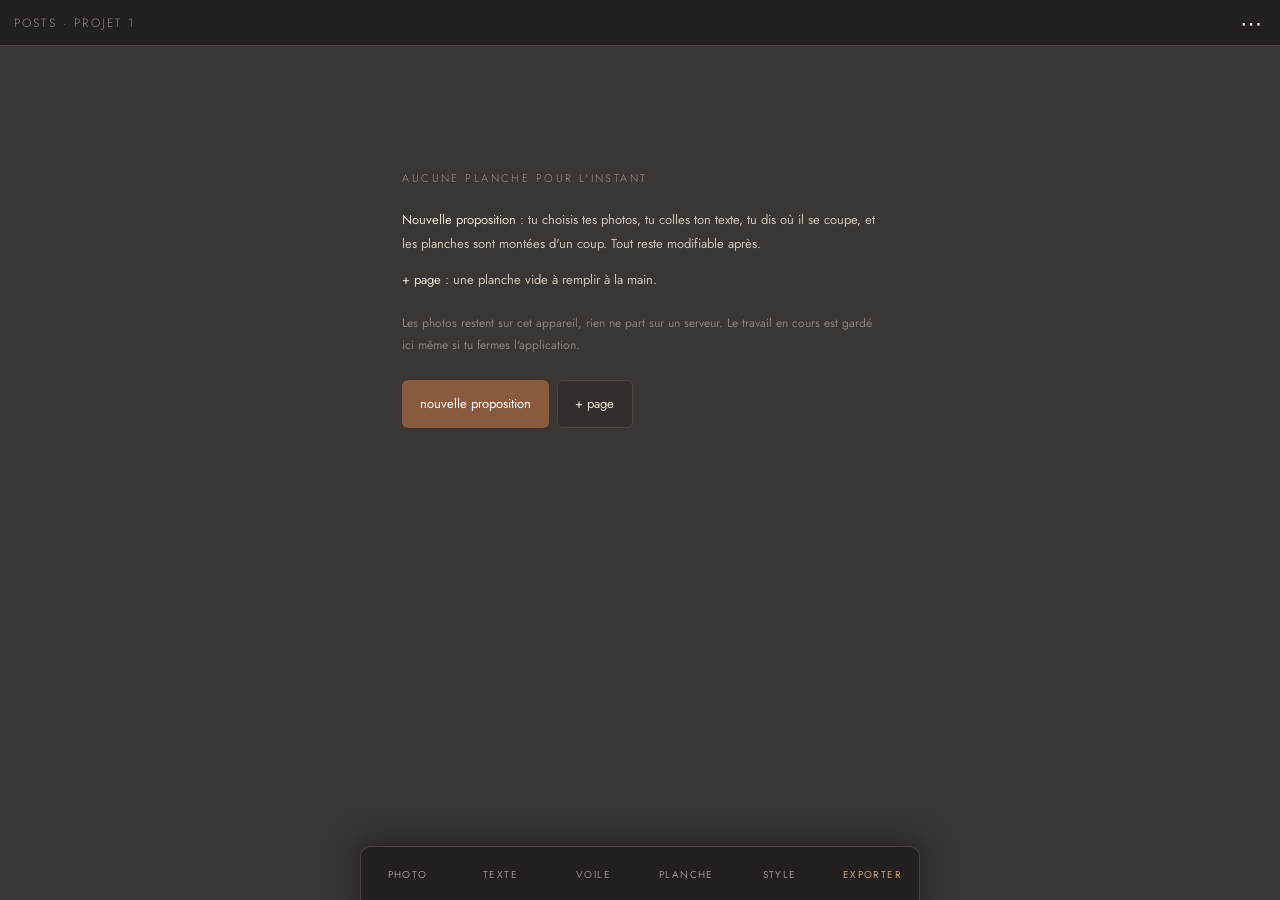
<file: app/index.html>
<!doctype html>
<html lang="fr">
<head>
<meta charset="utf-8">
<meta name="viewport" content="width=device-width,initial-scale=1,viewport-fit=cover,user-scalable=no">
<title>Posts</title>
<meta name="description" content="Générateur de planches Instagram — Lucas Machut">
<meta name="theme-color" content="#221f1e">
<meta name="mobile-web-app-capable" content="yes">
<meta name="apple-mobile-web-app-capable" content="yes">
<meta name="apple-mobile-web-app-status-bar-style" content="black-translucent">
<meta name="apple-mobile-web-app-title" content="Posts">
<link rel="manifest" href="manifest.webmanifest">
<link rel="icon" href="icons/icon-192.png">
<link rel="apple-touch-icon" href="icons/apple-touch-icon.png">
<link rel="preconnect" href="https://fonts.googleapis.com">
<link rel="preconnect" href="https://fonts.gstatic.com" crossorigin>
<link href="https://fonts.googleapis.com/css2?family=Special+Elite&family=Jost:wght@200;300;400&family=Questrial&family=Josefin+Sans:wght@200;300&family=Newsreader:ital,opsz,wght@0,6..72,300;1,6..72,300&display=swap" rel="stylesheet">
<link rel="stylesheet" href="css/app.css">
</head>
<body>

<header id="top">
  <span class="brand">posts</span>
  <span id="pageInfo"></span>
  <button id="menuBtn" title="menu" aria-label="menu">⋯</button>
</header>

<main id="stage"></main>

<nav id="bar">
  <button data-sheet="photo">photo</button>
  <button data-sheet="texte">texte</button>
  <button data-sheet="voile">voile</button>
  <button data-sheet="page">planche</button>
  <button data-sheet="style">style</button>
  <button data-sheet="export">exporter</button>
</nav>

<div id="sheet">
  <div class="sh-head"><span id="shTitle"></span><button id="shClose" aria-label="fermer">×</button></div>
  <div id="shBody"></div>
</div>

<div id="modal"><div class="box" id="modalBox"></div></div>
<div id="toast"></div>
<div id="prog"><div id="progTxt">Préparation…</div><div class="bar"><i id="progBar"></i></div></div>
<button id="quitClean">quitter l'aperçu</button>

<script type="module" src="js/main.js"></script>
</body>
</html>
</file>
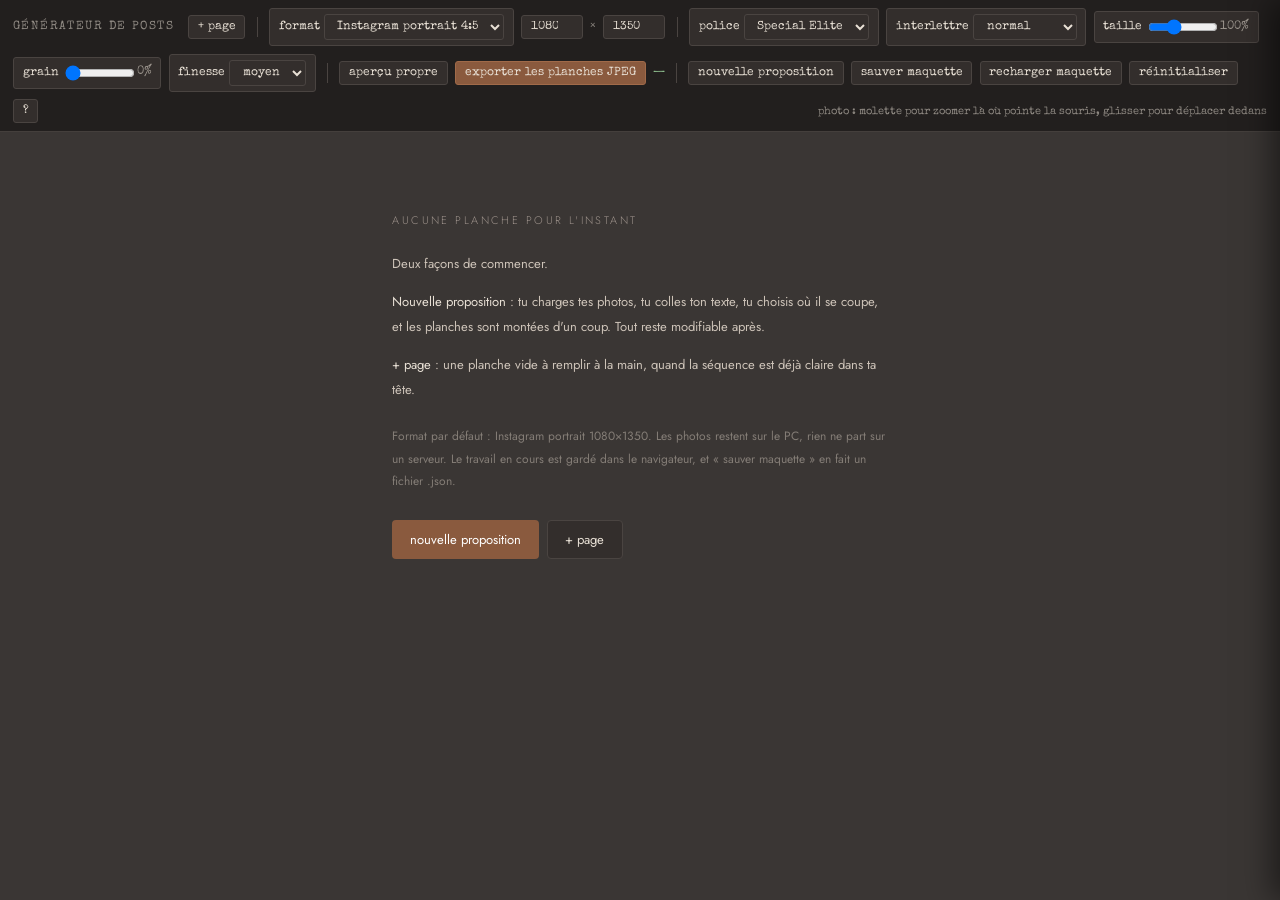
<file: generateur-posts.backup-19092026.html>
<!doctype html>
<html lang="pt-BR">
<head>
<meta charset="utf-8">
<title>Générateur de posts — Lucas Machut</title>
<link rel="preconnect" href="https://fonts.googleapis.com">
<link rel="preconnect" href="https://fonts.gstatic.com" crossorigin>
<link href="https://fonts.googleapis.com/css2?family=Special+Elite&family=Jost:wght@200;300;400&family=Questrial&family=Josefin+Sans:wght@200;300&family=Newsreader:ital,opsz,wght@0,6..72,300;1,6..72,300&display=swap" rel="stylesheet">
<style>
:root{
  --papel:#F2ECE3; --tinta:#161113; --terra:#604C41; --brasa:#8A5A3E; --areia:#D8CCBC;
  --pw:755px; --ph:755px;
  --fonte:'Special Elite'; --fs:1; --track:.12em;
  --grain:0; --grainsize:220px;
}
*{box-sizing:border-box}
body{margin:0;background:#3a3634;font-family:var(--fonte),'Jost',system-ui,sans-serif;color:var(--tinta)}

#bar{position:fixed;top:0;left:0;right:0;z-index:50;background:#221f1e;color:#e8e0d5;
  display:flex;gap:.45rem;align-items:center;padding:.5rem .8rem;flex-wrap:wrap;font-size:12px;
  border-bottom:1px solid #443f3c}
#bar b{font-weight:400;letter-spacing:.12em;text-transform:uppercase;opacity:.55;margin-right:.4rem}
#bar button,#bar select,#bar label,#bar input[type=number]{background:#332e2c;color:#e8e0d5;
  border:1px solid #4a4441;border-radius:3px;padding:.32rem .55rem;font:inherit;cursor:pointer}
#bar input[type=number]{width:62px;cursor:text}
#bar button:hover{background:#443d3a}
#bar button.go{background:#8A5A3E;border-color:#a06a49}
#bar button.go:hover{background:#a06a49}
#bar .sep{width:1px;height:20px;background:#4a4441;margin:0 .25rem}
#hint{opacity:.55;margin-left:auto;font-size:11px}
#qual{font-size:11px;color:#8fbf8f}
#qual.bad{color:#e0a45c}

#stage{padding:66px 0 80px}

.page{width:var(--pw);height:var(--ph);margin:22px auto;background:var(--papel);
  position:relative;overflow:hidden;box-shadow:0 10px 40px rgba(0,0,0,.45);
  page-break-after:always;break-after:page}
.page .num{position:absolute;bottom:6px;right:10px;font-size:9px;letter-spacing:.2em;
  color:#fff;opacity:.45;z-index:8;text-shadow:0 0 3px rgba(0,0,0,.8)}

.tools{position:absolute;top:6px;right:6px;z-index:16;display:flex;gap:3px;opacity:0;transition:.15s;
  flex-wrap:wrap;max-width:calc(100% - 12px);justify-content:flex-end}
.page:hover .tools{opacity:1}
.tools button,.tools select{font:11px/1 'Jost',sans-serif;background:rgba(20,17,16,.85);color:#f0e8dd;
  border:0;border-radius:3px;padding:.3rem .45rem;cursor:pointer}
.tools button:hover{background:#8A5A3E}

.ph{position:relative;overflow:hidden;background:#ddd5c9;cursor:pointer}
.ph img{width:100%;height:100%;object-fit:cover;display:block;object-position:50% 50%;
  transform-origin:center;-webkit-user-drag:none;user-select:none}
.ph.sel{outline:3px solid var(--brasa);outline-offset:-3px}
.ph .tag{position:absolute;left:5px;top:5px;background:rgba(20,17,16,.78);color:#f5cf8a;
  font-size:10px;padding:2px 6px;border-radius:2px;opacity:0;transition:.15s;z-index:6;white-space:nowrap}
.ph:hover .tag{opacity:1}

.l-full .ph{position:absolute;inset:0}
.l-duo{display:grid;grid-template-rows:1fr 1fr;height:100%}
.l-trio{display:grid;grid-template-rows:1fr 1fr 1fr;height:100%}

.over{position:absolute;z-index:10;transform:translate(-50%,-50%);
  font-family:var(--fonte),sans-serif;font-weight:200;
  letter-spacing:var(--track);font-size:calc(12.5pt * var(--fs));line-height:2.15;
  color:#fff;text-shadow:0 1px 14px rgba(0,0,0,.75)}
.over.dark{color:var(--tinta);text-shadow:0 1px 12px rgba(242,236,227,.8)}
.over .grip{position:absolute;left:50%;top:-22px;transform:translateX(-50%);
  width:44px;height:16px;border-radius:8px;background:rgba(138,90,62,.9);cursor:move;
  opacity:0;transition:.15s;z-index:2}
.over:hover .grip{opacity:1}
.over .grip:after{content:'';position:absolute;left:12px;top:7px;width:20px;height:2px;
  background:rgba(255,255,255,.85);box-shadow:0 4px 0 rgba(255,255,255,.85),0 -4px 0 rgba(255,255,255,.85)}

.grain{position:absolute;inset:0;z-index:5;pointer-events:none;
  opacity:var(--grain);mix-blend-mode:soft-light;
  background-image:var(--grainimg);background-size:var(--grainpx) var(--grainpx);
  background-repeat:repeat}
.veil{position:absolute;inset:0;z-index:2;pointer-events:none}
.vgrip{position:absolute;left:6px;z-index:11;width:18px;height:18px;border-radius:50%;
  background:rgba(90,120,150,.92);border:2px solid rgba(255,255,255,.7);cursor:ns-resize;
  transform:translateY(-50%);opacity:0;transition:opacity .15s}
.page:hover .vgrip{opacity:1}
.vgrip:after{content:'voile';position:absolute;left:24px;top:1px;font:10px/1.4 'Jost',sans-serif;
  color:#fff;text-shadow:0 1px 4px rgba(0,0,0,.9);white-space:nowrap}

.set{position:absolute;left:8px;bottom:8px;z-index:18;background:rgba(18,16,15,.95);
  color:#e8e0d5;border-radius:4px;padding:.6rem .7rem;display:none;width:252px;
  font:11px/1.5 'Jost',sans-serif;box-shadow:0 6px 22px rgba(0,0,0,.5)}
.set.open{display:block}
.set h4{margin:.1rem 0 .5rem;font-size:10px;letter-spacing:.16em;text-transform:uppercase;
  color:#9c918a;font-weight:400}
.set .row{display:flex;align-items:center;gap:.4rem;margin-bottom:.34rem}
.set .row span{width:62px;color:#9c918a;flex-shrink:0}
.set .row input[type=range]{flex:1;height:14px}
.set .row b{width:36px;text-align:right;font-weight:400;color:#f0e8dd}
.set .btns{display:flex;gap:3px;margin:.15rem 0 .5rem}
.set .btns button{flex:1;background:#332e2c;color:#e8e0d5;border:1px solid #4a4441;
  border-radius:3px;padding:.25rem;cursor:pointer;font:11px/1 'Jost',sans-serif}
.set .btns button:hover{background:#8A5A3E}
.set hr{border:0;border-top:1px solid #3a3532;margin:.5rem 0}

#drawer{position:fixed;right:0;top:0;bottom:0;width:480px;max-width:92vw;background:#1c1a19;z-index:60;
  transform:translateX(100%);transition:.22s;display:flex;flex-direction:column;box-shadow:-8px 0 30px rgba(0,0,0,.5)}
#drawer.open{transform:none}
#drawer h3{margin:0;padding:.9rem .9rem .4rem;color:#e8e0d5;font-weight:300;font-size:12px;
  letter-spacing:.18em;text-transform:uppercase}
#drawer .sub{padding:0 .9rem .5rem;color:#9c918a;font-size:11px;line-height:1.5}
#drawer .ctl{padding:0 .9rem .7rem;display:flex;gap:.5rem;align-items:center}
#drawer .ctl input[type=text]{flex:1;background:#2b2725;border:1px solid #4a4441;color:#e8e0d5;
  border-radius:3px;padding:.4rem .55rem;font:12px/1.3 'Jost',sans-serif}
#drawer .ctl select{background:#2b2725;border:1px solid #4a4441;color:#e8e0d5;border-radius:3px;
  padding:.4rem;font:12px/1.3 'Jost',sans-serif;cursor:pointer}
#grid{flex:1;min-height:0;overflow-y:auto;display:grid;gap:10px;padding:0 .9rem 1.2rem;
  grid-template-columns:repeat(var(--cols,2),1fr);grid-auto-rows:max-content;align-content:start}
#grid figure{margin:0;position:relative;cursor:pointer;background:#0e0d0d;border-radius:2px;
  display:flex;align-items:center;justify-content:center;height:var(--cell,215px);overflow:hidden}
#grid img{max-width:100%;max-height:100%;width:auto;height:auto;object-fit:contain;display:block;opacity:.92}
#grid figure:hover{outline:2px solid #8A5A3E}
#grid figcaption{position:absolute;left:4px;top:4px;background:rgba(0,0,0,.78);color:#f5cf8a;
  font-size:11px;padding:2px 6px;border-radius:2px;pointer-events:none;max-width:92%;
  overflow:hidden;text-overflow:ellipsis;white-space:nowrap}
#drawer .close{position:absolute;top:.5rem;right:.7rem;background:none;border:0;color:#9c918a;
  font-size:20px;cursor:pointer;z-index:2}

.modal{display:none;position:fixed;inset:0;z-index:80;background:rgba(18,16,15,.93);
  color:#e8e0d5;padding:6vh 6vw;overflow:auto;font:13px/1.85 'Jost',sans-serif}
.modal.open{display:block}
.modal .box{max-width:660px;margin:0 auto;background:#221f1e;padding:1.8rem 2rem;border-radius:5px}
.modal h2{font-weight:300;letter-spacing:.14em;text-transform:uppercase;font-size:13px;margin:0 0 1.1rem}
.modal p{margin:0 0 .9rem}
.modal b{font-weight:400}
.modal textarea{width:100%;min-height:190px;background:#171514;border:1px solid #4a4441;color:#e8e0d5;
  border-radius:4px;padding:.7rem;font:13px/1.7 'Jost',sans-serif;resize:vertical}
.modal .btn{background:#8A5A3E;color:#fff;border:0;border-radius:4px;padding:.6rem 1.1rem;
  cursor:pointer;font:13px 'Jost',sans-serif;margin-right:.5rem}
.modal .btn.sec{background:#332e2c;border:1px solid #4a4441}
.modal .lab{display:block;color:#9c918a;font-size:11px;letter-spacing:.1em;text-transform:uppercase;margin:1rem 0 .4rem}

#prog{display:none;position:fixed;inset:0;z-index:90;background:rgba(12,11,10,.96);color:#e8e0d5;
  align-items:center;justify-content:center;flex-direction:column;font:14px/1.9 'Jost',sans-serif}
#prog.open{display:flex}
#prog .bar{width:340px;height:4px;background:#332e2c;border-radius:2px;margin-top:1rem;overflow:hidden}
#prog .bar i{display:block;height:100%;width:0;background:#8A5A3E;transition:width .2s}

@media print{
  body{background:#fff}
  #bar,#drawer,.modal,#prog,.tools,.set,.ph .tag,.page .num,.over .grip{display:none!important}
  #stage{padding:0}
  .page{margin:0;box-shadow:none}
  /* Chrome rend mal les ombres de texte et les fusions en PDF : on les neutralise */
  .over{text-shadow:none!important}
  .grain{mix-blend-mode:normal!important;opacity:calc(var(--grain)*.5)!important}
}
#empty{max-width:540px;margin:16vh auto 0;padding:0 1.4rem;color:#cdc3b8;
  font:13px/1.9 'Jost',sans-serif}
#empty h1{font-weight:300;font-size:11px;letter-spacing:.22em;text-transform:uppercase;
  color:#9c918a;margin:0 0 1.3rem}
#empty p{margin:0 0 .85rem}
#empty b{color:#e8e0d5;font-weight:400}
#empty .sm{opacity:.5;font-size:12px;margin-top:1.4rem}
#empty .acts{margin-top:1.7rem;display:flex;gap:.5rem}
#empty button{background:#8A5A3E;color:#fff;border:0;border-radius:4px;padding:.55rem 1.1rem;
  cursor:pointer;font:13px 'Jost',sans-serif}
#empty button.sec{background:#332e2c;border:1px solid #4a4441;color:#e8e0d5}

body.clean #bar,body.clean .tools,body.clean .set,body.clean .ph .tag,
body.clean .page .num,body.clean .over .grip{display:none}
body.clean #stage{padding:20px 0}
</style>
</head>
<body>

<div id="bar">
  <b>générateur de posts</b>
  <button onclick="addPage()">+ page</button>
  <div class="sep"></div>
  <label>format
    <select id="fmt" onchange="setFormat(this.value)"><option value="1080x1350" selected>Instagram portrait 4:5</option><option value="1080x1080">Instagram carré 1:1</option><option value="1080x1920">story / reel 9:16</option><option value="custom">personnalisé</option></select>
  </label>
  <input type="number" id="fw" min="200" max="6000" step="10" title="largeur en pixels d'export" oninput="customFmt()">
  <span style="opacity:.5">×</span>
  <input type="number" id="fh" min="200" max="6000" step="10" title="hauteur en pixels d'export" oninput="customFmt()">
  <div class="sep"></div>
  <label>police
    <select id="fontSel" onchange="setFont(this.value)">
      <option value="Special Elite">Special Elite</option>
      <option value="Jost">Jost</option>
      <option value="Josefin Sans">Josefin Sans</option>
      <option value="Questrial">Questrial</option>
      <option value="Newsreader">Newsreader</option>
    </select>
  </label>
  <label>interlettre
    <select id="trkSel" onchange="setTrack(this.value)">
      <option value=".12em">normal</option>
      <option value=".2em">large</option>
      <option value=".28em">très large</option>
      <option value=".05em">serré</option>
    </select>
  </label>
  <label>taille <input type="range" id="fsGlob" min="0.6" max="1.8" step="0.05" value="1"
      oninput="setFS(this.value)" style="vertical-align:middle;width:70px"><span id="fsVal" style="opacity:.6">100%</span></label>
  <label>grain <input type="range" id="grGlob" min="0" max="0.65" step="0.01" value="0"
      oninput="setGrain(this.value)" style="vertical-align:middle;width:70px"><span id="grVal" style="opacity:.6">0</span></label>
  <label>finesse
    <select id="grSize" onchange="setGrainSize()">
      <option value="fin">fin</option><option value="moyen" selected>moyen</option><option value="gros">gros</option>
    </select>
  </label>
  <div class="sep"></div>
  <button onclick="document.body.classList.toggle('clean')">aperçu propre</button>
  <button class="go" onclick="startExport()">exporter les planches JPEG</button>
  <span id="qual">—</span>
  <div class="sep"></div>
  <button onclick="open_('gen')">nouvelle proposition</button>
  <button onclick="exportJSON()">sauver maquette</button>
  <label style="position:relative;overflow:hidden">recharger maquette<input type="file" id="imp" accept="application/json,.json" style="position:absolute;inset:0;opacity:0;cursor:pointer"></label>
  <button onclick="reset()">réinitialiser</button>
  <button onclick="open_('aide')">?</button>
  <span id="hint">photo : molette pour zoomer là où pointe la souris, glisser pour déplacer dedans</span>
</div>

<!-- selection du dossier de photos, invisible -->
<input type="file" id="dirPick" webkitdirectory directory multiple style="display:none">

<div id="aide" class="modal" onclick="close_('aide')">
  <div class="box" onclick="event.stopPropagation()">
    <h2>Comment ça marche</h2>
    <p><b>Photos.</b> Clic sur une photo pour ouvrir la banque et la remplacer. Glisser dessus la recadre,
    la molette zoome. Le bouton <b>⚙</b> ouvre rotation, recadrage précis et réglages du voile.</p>
    <p><b>Texte.</b> Clic dedans pour écrire. La pastille brune au-dessus du bloc le déplace n'importe où.
    <b>A+ / A−</b> règlent la taille de cette page, le curseur « taille » celle de tout le document.</p>
    <p><b>Format.</b> Le menu propose les formats courants, et les deux champs de pixels acceptent
    n'importe quelle dimension. Les pages et l'export suivent immédiatement.</p>
    <p><b>Export JPEG.</b> Le bouton <b>exporter les planches JPEG</b> fabrique chaque page en pleine
    résolution et la télécharge. Les photos chargées depuis le PC sont relues dans leur fichier d'origine,
    donc aucune perte et aucun passage par un PDF ou une capture d'écran. S'il manque une photo, le
    navigateur demande de désigner le dossier qui la contient.</p>
    <p><b>Sauvegarder.</b> Automatique dans le navigateur, mais utilise <b>sauver maquette</b> pour garder
    un fichier .json à toi.</p>
    <p style="opacity:.6;margin-bottom:0">Clique n'importe où pour fermer.</p>
  </div>
</div>

<div id="gen" class="modal" onclick="close_('gen')">
  <div class="box" style="max-width:820px" onclick="event.stopPropagation()">
    <h2>Nouvelle proposition</h2>

    <span class="lab">1. Les photos</span>
    <label class="btn" style="display:inline-block;position:relative;overflow:hidden">choisir des photos
      <input type="file" id="genPhotos" accept="image/*" multiple style="position:absolute;inset:0;opacity:0;cursor:pointer">
    </label>
    <span id="genCount" style="opacity:.6;margin-left:.6rem">aucune photo</span>
    <label style="color:#e8e0d5;margin-left:1.2rem"><input type="checkbox" id="genShuffle"> mélanger l'ordre</label>

    <span class="lab">2. Le texte, et où le couper</span>
    <div style="display:flex;gap:1.2rem;flex-wrap:wrap;align-items:flex-start">
      <textarea id="genText" style="flex:1;min-width:320px;min-height:210px" oninput="genPreview()"
placeholder="Colle ton texte ici.

Chaque retour à la ligne est un vers.
Le découpage choisi à droite décide comment ils se répartissent."></textarea>
      <div style="width:280px;flex-shrink:0">
        <div style="color:#9c918a;font-size:11px;letter-spacing:.1em;text-transform:uppercase;margin-bottom:.4rem">Découpage</div>
        <select id="genCut" onchange="genPreview()" style="width:100%;background:#2b2725;border:1px solid #4a4441;color:#e8e0d5;border-radius:3px;padding:.45rem;font:13px 'Jost',sans-serif;margin-bottom:.5rem">
          <option value="lines">un nombre fixe de vers par planche</option>
          <option value="count">répartir sur un nombre de planches</option>
          <option value="blank">là où je laisse une ligne vide</option>
        </select>
        <div class="row2" id="rowLines">
          <label style="color:#9c918a;font-size:12px">vers par planche
            <input type="number" id="genPerSlide" value="2" min="1" max="8" oninput="genPreview()"
              style="width:56px;background:#2b2725;border:1px solid #4a4441;color:#e8e0d5;border-radius:3px;padding:.3rem;margin-left:.4rem"></label>
        </div>
        <div class="row2" id="rowCount" style="display:none">
          <label style="color:#9c918a;font-size:12px">nombre de planches
            <input type="number" id="genSlides" value="8" min="1" max="60" oninput="genPreview()"
              style="width:56px;background:#2b2725;border:1px solid #4a4441;color:#e8e0d5;border-radius:3px;padding:.3rem;margin-left:.4rem"></label>
        </div>
        <div style="color:#9c918a;font-size:11px;letter-spacing:.1em;text-transform:uppercase;margin:.9rem 0 .4rem">Rythme</div>
        <label style="color:#e8e0d5;font-size:12px;display:block;margin-bottom:.3rem">mises en page
          <select id="genBands" onchange="genPreview()" style="width:100%;background:#2b2725;border:1px solid #4a4441;color:#e8e0d5;border-radius:3px;padding:.35rem;margin-top:.2rem">
            <option value="1">une photo par planche</option>
            <option value="2" selected>alterner 1 et 2 bandes</option>
            <option value="3">alterner 1, 2 et 3 bandes</option>
          </select></label>
        <label style="color:#e8e0d5;font-size:12px;display:block;margin-bottom:.3rem">planche muette
          <select id="genPause" onchange="genPreview()" style="width:100%;background:#2b2725;border:1px solid #4a4441;color:#e8e0d5;border-radius:3px;padding:.35rem;margin-top:.2rem">
            <option value="0">aucune</option>
            <option value="3" selected>une toutes les 3</option>
            <option value="4">une toutes les 4</option>
            <option value="2">une sur deux</option>
          </select></label>
        <label style="color:#e8e0d5;font-size:12px;display:block">texte placé
          <select id="genPos" style="width:100%;background:#2b2725;border:1px solid #4a4441;color:#e8e0d5;border-radius:3px;padding:.35rem;margin-top:.2rem">
            <option value="86" selected>en bas</option>
            <option value="50">au centre</option>
            <option value="16">en haut</option>
          </select></label>
      </div>
    </div>

    <span class="lab">3. Aperçu du découpage</span>
    <div id="genPrev" style="background:#171514;border:1px solid #3a3532;border-radius:4px;
      padding:.7rem .9rem;max-height:210px;overflow:auto;font-size:12px;line-height:1.7;color:#c9bfb5">
      Colle un texte pour voir comment il sera réparti.
    </div>

    <span class="lab">4. Format et rendu</span>
    <div style="display:flex;gap:.8rem;flex-wrap:wrap;align-items:center;margin-bottom:1.1rem">
      <label style="color:#9c918a;font-size:12px">format
        <select id="genFmt" style="background:#2b2725;border:1px solid #4a4441;color:#e8e0d5;border-radius:3px;padding:.35rem;margin-left:.3rem">
          <option value="">garder le format actuel</option>
          <option value="1080x1350">Instagram portrait 1080×1350</option>
          <option value="1080x1080">Instagram carré 1080×1080</option>
          <option value="1080x1920">story 1080×1920</option>
        </select></label>
      <label style="color:#9c918a;font-size:12px">grain
        <input type="range" id="genGrain" min="0" max="0.65" step="0.01" value="0.25"
          style="vertical-align:middle;width:90px"></label>
      <label style="color:#9c918a;font-size:12px">voile
        <input type="range" id="genVop" min="0" max="1" step="0.02" value="0.7"
          style="vertical-align:middle;width:90px"></label>
    </div>

    <button class="btn" onclick="generate()">générer la proposition</button>
    <button class="btn sec" onclick="close_('gen')">annuler</button>
    <p style="opacity:.55;font-size:12px;margin-top:1rem;margin-bottom:0">
      Tout reste modifiable page par page ensuite. Générer remplace les planches actuelles.</p>
  </div>
</div>

<div id="prog"><div id="progTxt">Préparation…</div><div class="bar"><i id="progBar"></i></div></div>

<div id="stage"></div>

<div id="drawer">
  <button class="close" onclick="closeDrawer()">×</button>
  <h3>Banque de photos</h3>
  <div class="sub">Clique une image pour remplacer celle qui est sélectionnée.</div>
  <div class="ctl">
    <input type="text" id="filtre" placeholder="filtrer par nom ou numéro" oninput="drawGrid()">
    <select id="taille" onchange="setCell(this.value)">
      <option value="2|215">2 colonnes</option><option value="1|400">1 colonne</option><option value="3|140">3 colonnes</option>
    </select>
  </div>
  <div style="padding:0 .9rem .7rem">
    <label style="display:block;position:relative;overflow:hidden;background:#8A5A3E;color:#fff;
      text-align:center;padding:.5rem;border-radius:3px;cursor:pointer;font-size:12px">
      + ajouter des photos du PC
      <input type="file" id="addPhotos" accept="image/*" multiple style="position:absolute;inset:0;opacity:0;cursor:pointer">
    </label>
  </div>
  <div id="grid"></div>
</div>

<script>
const VERSION = '2026-09-07-g';
const PVDIR   = '';          // vide : les photos viennent du PC, chargees dans la banque
const THDIR   = '';          // idem
const ORIGDIR = '';          // aucun dossier impose
let HD = true, selected = null;
const EXTRA = {};   // photos ajoutees a la volee : {nom: dataURL}
const FILES = {};   // fichiers pleine resolution designes pour l'export : {nom: File}

let PAGES = [];

const ALL = [];

/* =====================  FORMAT  ===================== */
let FMT = {w:1080,h:1350};                 // {w,h} en pixels d'export
const SCREEN_MAX = 760;            // largeur maximale a l'ecran
function applyFormat(){
  const r = FMT.h/FMT.w;
  const w = Math.min(SCREEN_MAX, 760), h = Math.round(w*r);
  document.documentElement.style.setProperty('--pw', w+'px');
  document.documentElement.style.setProperty('--ph', h+'px');
  document.getElementById('fw').value = FMT.w;
  document.getElementById('fh').value = FMT.h;
  refreshGrainTexture();
  setTimeout(fitAll,60);
}
function setFormat(v){
  if(v==='custom') return;
  const [w,h]=v.split('x').map(Number);
  FMT={w,h}; applyFormat(); render(); save();
}
function customFmt(){
  const w=+document.getElementById('fw').value, h=+document.getElementById('fh').value;
  if(w>=200&&h>=200){FMT={w,h}; document.getElementById('fmt').value='custom';
    applyFormat(); render(); save();}
}

/* =====================  GRAIN  ===================== */
let GFS=1, GRAIN=0;
// ---------- grain : une seule texture, celle de l'export, affichee reduite a l'ecran ----------
// TUILE est definie a la resolution d'export ; a l'ecran elle est reduite dans la meme
// proportion que la page, donc ce que tu vois correspond a ce qui sera ecrit.
const TUILE = 512;
let grainTile=null, grainKey='';
function grainSizePx(){ return {fin:2, moyen:3, gros:5}[document.getElementById('grSize').value] || 3; }
function makeGrainTile(px){
  // bruit lisse a l'echelle demandee : on tire un bruit basse resolution puis on l'etire,
  // ce qui donne des grains de « px » pixels plutot qu'un bruit pixel par pixel
  const n=Math.max(8,Math.round(TUILE/px));
  const small=document.createElement('canvas'); small.width=small.height=n;
  const sx=small.getContext('2d'), d=sx.createImageData(n,n), a=d.data;
  for(let i=0;i<a.length;i+=4){
    // somme de deux tirages : distribution plus douce, moins « numerique »
    const v=128+((Math.random()+Math.random()-1)*118);
    a[i]=a[i+1]=a[i+2]=v; a[i+3]=255;
  }
  sx.putImageData(d,0,0);
  const c=document.createElement('canvas'); c.width=c.height=TUILE;
  const x=c.getContext('2d');
  x.imageSmoothingEnabled=true; x.imageSmoothingQuality='high';
  x.drawImage(small,0,0,TUILE,TUILE);
  return c;
}
function grainTileFor(){
  const key=grainSizePx()+'';
  if(!grainTile||grainKey!==key){ grainTile=makeGrainTile(grainSizePx()); grainKey=key; }
  return grainTile;
}
function refreshGrainTexture(){
  const t=grainTileFor();
  document.documentElement.style.setProperty('--grainimg','url('+t.toDataURL('image/png')+')');
  // taille affichee = taille de la tuile ramenee a l'echelle de l'ecran
  const cssw=parseFloat(getComputedStyle(document.documentElement).getPropertyValue('--pw'))||760;
  document.documentElement.style.setProperty('--grainpx',(TUILE*cssw/FMT.w).toFixed(2)+'px');
}

/* =====================  RENDU  ===================== */
// PVDIR : apercu 2000 px, toujours utilise a l'ecran. Les vignettes ne servent
// qu'a la banque de photos. L'export, lui, relit les fichiers d'origine.
function srcFor(n){ return EXTRA[n] ? EXTRA[n] : (PVDIR?PVDIR+'/'+n+'.jpg':''); }
function thumbFor(n){ return EXTRA[n] ? EXTRA[n] : ((THDIR||PVDIR)+'/'+n+'.jpg'); }

function coverScale(w,h,deg){
  const a=Math.abs(deg%180)*Math.PI/180, c=Math.abs(Math.cos(a)), s=Math.abs(Math.sin(a));
  return Math.max((w*c+h*s)/w,(w*s+h*c)/h);
}
// bornes du deplacement : l'image doit continuer a couvrir le cadre
function panLimits(img,W,H,s){
  const inw=img.naturalWidth||1, inh=img.naturalHeight||1;
  const base=Math.max(W/inw,H/inh), rw=inw*base, rh=inh*base;
  const pos=(img.style.objectPosition||'50% 50%').split(' ').map(v=>parseFloat(v));
  const px=isNaN(pos[0])?50:pos[0], py=isNaN(pos[1])?50:pos[1];
  const dx=(W-rw)*px/100, dy=(H-rh)*py/100;
  const maxX = -(dx-W/2)*s - W/2;
  const minX = W - (dx+rw-W/2)*s - W/2;
  const maxY = -(dy-H/2)*s - H/2;
  const minY = H - (dy+rh-H/2)*s - H/2;
  return {minX:Math.min(minX,maxX), maxX:Math.max(minX,maxX),
          minY:Math.min(minY,maxY), maxY:Math.max(minY,maxY)};
}
function fit(img){
  const box=img.parentNode, W=box.clientWidth, H=box.clientHeight;
  if(!W||!H) return;
  const rot=parseFloat(img.dataset.rot||0), z=parseFloat(img.dataset.zoom||1);
  const s=coverScale(W,H,rot)*z;
  let ox=parseFloat(img.dataset.offx||0)*W, oy=parseFloat(img.dataset.offy||0)*H;
  if(img.naturalWidth){
    const L=panLimits(img,W,H,s);
    const k = rot ? 1/coverScale(W,H,rot) : 1;   // rotation : marge reduite
    ox=Math.max(L.minX*k,Math.min(L.maxX*k,ox));
    oy=Math.max(L.minY*k,Math.min(L.maxY*k,oy));
    img.dataset.offx=(ox/W).toFixed(5); img.dataset.offy=(oy/H).toFixed(5);
  }
  img.style.transform=`translate(${ox.toFixed(2)}px,${oy.toFixed(2)}px) rotate(${rot}deg) scale(${s.toFixed(4)})`;
}
function fitAll(){document.querySelectorAll('.ph img').forEach(fit);}
// reduit la police d'une page tant qu'un vers deborde du bloc
function fitText(pg){
  const o=pg.querySelector('.over'); if(!o) return;
  const p=PAGES[+pg.dataset.p];
  if(p.nowrap===false){o.style.removeProperty('--fsauto'); o.style.whiteSpace='';
    o.style.fontSize=''; return;}
  o.style.whiteSpace='pre-wrap';
  const base=(p.fs||1)*GFS;
  let k=1, guard=0;
  o.style.fontSize='';
  const test=document.createElement('div');
  test.style.cssText='position:absolute;visibility:hidden;white-space:pre;left:-9999px';
  test.style.font=getComputedStyle(o).font;
  test.style.letterSpacing=getComputedStyle(o).letterSpacing;
  document.body.appendChild(test);
  const vers=o.innerText.split('\n');
  const max=()=>Math.max(...vers.map(v=>{test.textContent=v; return test.offsetWidth;}));
  const target=o.clientWidth;
  while(guard++<60 && max()>target && k>0.45){
    k*=0.97;
    o.style.fontSize=`calc(12.5pt * ${(base*k).toFixed(3)})`;
    test.style.font=getComputedStyle(o).font;
  }
  test.remove();
}
function fitTextAll(){document.querySelectorAll('.page').forEach(fitText);}
window.addEventListener('resize',fitAll);

function stamp(img){
  const t=img.parentNode.querySelector('.tag'), n=img.parentNode.dataset.num;
  const petit = img.naturalWidth<900;
  t.textContent = `${n} · aperçu ${img.naturalWidth}×${img.naturalHeight}`
    + (FILES[n]?' · original prêt':'') + (petit?' · APERÇU BASSE DÉF':'');
  t.style.color = petit ? '#e0704c' : (FILES[n]?'#9fe09f':'#d9cfc4');
  quality();
}
function quality(){
  const need=neededPhotos(), ok=need.filter(n=>FILES[n]||EXTRA[n]).length;
  const q=document.getElementById('qual');
  if(!need.length){ q.textContent='—'; q.className=''; return; }
  q.textContent = ok===need.length
    ? `export : ${ok}/${need.length} originaux prêts`
    : `export : dossier des photos à désigner (${need.length} originaux)`;
  q.className = ok===need.length ? '' : 'bad';
}
function photoEl(num,pos,i,zoom,rot,off){
  return `<div class="ph" data-i="${i}" data-num="${num}" onmousedown="startDrag(event,this)"
    onclick="pickPhoto(this)" onwheel="wheelZoom(event,this)">
    <img src="${srcFor(num)}" onload="stamp(this);fit(this)"
      onerror="if(!this.dataset.f){this.dataset.f='1';this.src=thumbFor('${num}');}"
      data-rot="${rot||0}" data-zoom="${zoom||1}"
      data-offx="${(off&&off[0])||0}" data-offy="${(off&&off[1])||0}" alt=""
      style="object-position:${pos||'50% 50%'}">
    <span class="tag">${num}</span></div>`;
}
// vy : centre du voile en % de la hauteur · vsp : portee · vop : intensite
// vmode : 'bas' plein jusqu'au bas · 'haut' plein jusqu'au haut · 'bande' estompe des deux cotes
function vyOf(p){ return p.vy!==undefined ? p.vy : (p.ty===undefined?86:p.ty); }
function vmodeOf(p){
  if(p.vmode) return p.vmode;
  const y=vyOf(p);
  return y>62?'bas':(y<38?'haut':'bande');
}
function veilStops(p){
  const op=p.vop===undefined?0.70:p.vop, sp=p.vsp===undefined?44:p.vsp;
  const y=vyOf(p), m=vmodeOf(p), h=sp/2;
  const cl=v=>Math.max(0,Math.min(100,v));
  if(m==='bas')  return [[cl(y-h),0],[cl(y-h*0.35),op*0.5],[cl(y),op],[100,op]];
  if(m==='haut') return [[0,op],[cl(y),op],[cl(y+h*0.35),op*0.5],[cl(y+h),0]];
  return [[cl(y-h),0],[cl(y),op],[cl(y+h),0]];
}
function veilCSS(p){
  return 'linear-gradient(180deg,'+veilStops(p)
    .map(([s,a])=>`rgba(0,0,0,${a.toFixed(3)}) ${s.toFixed(1)}%`).join(',')+')';
}
function overEl(p){
  if(p.over===undefined) return '';
  const tx=p.tx===undefined?50:p.tx, ty=p.ty===undefined?86:p.ty;
  return `<div class="over ${p.col==='dark'?'dark':''}" contenteditable
    style="left:${tx}%;top:${ty}%;width:${p.wd||78}%;text-align:${p.al||'center'}"
    ><span class="grip" contenteditable="false" onmousedown="startText(event,this)"></span>${p.over}</div>`;
}
function needFor(t){ return t==='trio'?3:(t==='duo'?2:1); }
function usedPhotos(except){
  const s=new Set();
  PAGES.forEach(q=>{ if(q!==except) (q.photos||[]).forEach(n=>s.add(String(n))); });
  return s;
}
function freePhoto(p){
  const used=usedPhotos(null);
  const pool=[...Object.keys(EXTRA), ...ALL.map(String)];
  return pool.find(n=>!used.has(n)) || pool[0] || '';
}
function normalize(p){
  const need=needFor(p.type);
  p.photos=(p.photos||[]).filter(n=>n!==''&&n!==undefined&&n!==null).map(String);
  if(!p.photos.length) p.photos=[freePhoto(p)];
  while(p.photos.length<need) p.photos.push(freePhoto(p));
  if(p.photos.length>need) p.photos=p.photos.slice(0,need);
  ['pos','zoom','rot','off'].forEach(k=>{ if(p[k]&&p[k].length>need) p[k]=p[k].slice(0,need); });
  return p;
}
const EMPTY = `<div id="empty">
  <h1>Aucune planche pour l'instant</h1>
  <p>Deux façons de commencer.</p>
  <p><b>Nouvelle proposition</b> : tu charges tes photos, tu colles ton texte, tu choisis où il se coupe,
  et les planches sont montées d'un coup. Tout reste modifiable après.</p>
  <p><b>+ page</b> : une planche vide à remplir à la main, quand la séquence est déjà claire dans ta tête.</p>
  <p class="sm">Format par défaut : Instagram portrait 1080×1350. Les photos restent sur le PC,
  rien ne part sur un serveur. Le travail en cours est gardé dans le navigateur, et « sauver maquette »
  en fait un fichier .json.</p>
  <div class="acts">
    <button onclick="open_('gen')">nouvelle proposition</button>
    <button class="sec" onclick="addPage()">+ page</button>
  </div>
</div>`;

function render(){
  if(!PAGES.length){ document.getElementById('stage').innerHTML = EMPTY; quality(); return; }
  PAGES.forEach(normalize);
  document.getElementById('stage').innerHTML = PAGES.map((p,pi)=>{
    let inner='';
    if(p.type==='full'){
      inner=`<div class="l-full">${photoEl(p.photos[0],p.pos&&p.pos[0],0,p.zoom&&p.zoom[0],p.rot&&p.rot[0],p.off&&p.off[0])}</div>`;
    } else {
      const cls=p.type==='duo'?'l-duo':'l-trio';
      inner=`<div class="${cls}">${p.photos.map((n,i)=>
        photoEl(n,p.pos&&p.pos[i],i,p.zoom&&p.zoom[i],p.rot&&p.rot[i],p.off&&p.off[i])).join('')}</div>`;
    }
    const g=(p.grain===undefined?1:p.grain);
    return `<div class="page" data-p="${pi}" style="--fs:${(p.fs||1)*GFS}">
      ${inner}
      ${p.veil?`<div class="veil" style="background:${veilCSS(p)}"></div>
        <div class="vgrip" style="top:${vyOf(p)}%" onmousedown="startVeil(event,this)" title="glisser pour déplacer le voile"></div>`:''}
      <div class="grain" style="opacity:${(GRAIN*g).toFixed(3)}"></div>
      ${overEl(p)}
      <div class="tools">
        <select onchange="setType(${pi},this.value)">
          ${['full','duo','trio'].map(t=>`<option value="${t}" ${t===p.type?'selected':''}>${t}</option>`).join('')}
        </select>
        <button onclick="toggleVeil(${pi})">voile</button>
        <button onclick="pageGrain(${pi},-0.25)">G−</button>
        <button onclick="pageGrain(${pi},0.25)">G+</button>
        <button onclick="cycleAlign(${pi})">⇤⇔⇥</button>
        <button onclick="toggleWrap(${pi})" title="${p.nowrap===false?'les vers trop longs sont coupés':'les vers ne sont jamais coupés'}">${p.nowrap===false?'¶':'↵'}</button>
        <button onclick="toggleCol(${pi})">◐</button>
        <button onclick="pageFS(${pi},-0.08)">A−</button>
        <button onclick="pageFS(${pi},0.08)">A+</button>
        <button onclick="openSet(${pi})" title="rotation, recadrage, voile">⚙</button>
        <button onclick="movePage(${pi},-1)">↑</button>
        <button onclick="movePage(${pi},1)">↓</button>
        <button onclick="dupPage(${pi})">⧉</button>
        <button onclick="delPage(${pi})">×</button>
      </div>
      <div class="num">${pi+1}</div>
    </div>`;
  }).join('');
  bindText(); quality(); setTimeout(()=>{fitAll(); fitTextAll();},60);
}

/* =====================  PANNEAU DE REGLAGES  ===================== */
const SETIMG={};
function setPanel(p,pi){
  const n=(p.photos||[]).length, i=Math.min(SETIMG[pi]||0,n-1);
  const sel = n>1 ? `<div class="row"><span>bande</span>
      <select onchange="SETIMG[${pi}]=+this.value;openSet(${pi})"
        style="flex:1;background:#332e2c;color:#e8e0d5;border:1px solid #4a4441;border-radius:3px;padding:.2rem">
        ${Array.from({length:n},(_,k)=>`<option value="${k}" ${i===k?'selected':''}>photo ${k+1}</option>`).join('')}
      </select></div>` : '';
  const rot=(p.rot&&p.rot[i])||0, zm=(p.zoom&&p.zoom[i])||1;
  const vop=p.vop===undefined?0.70:p.vop, vsp=p.vsp===undefined?44:p.vsp, wd=p.wd||78;
  const vy=vyOf(p), vm=vmodeOf(p);
  return `<div class="set open" id="set${pi}">
    <h4>Photo</h4>${sel}
    <div class="row"><span>rotation</span><input type="range" min="-180" max="180" step="0.5" value="${rot}"
      oninput="setRot(${pi},this.value)"><b id="rv${pi}">${rot}°</b></div>
    <div class="btns">
      <button onclick="setRot(${pi},${rot-90},1)">−90°</button>
      <button onclick="setRot(${pi},0,1)">0°</button>
      <button onclick="setRot(${pi},${rot+90},1)">+90°</button>
      <button onclick="nudgeRot(${pi},-0.5)">−0,5°</button>
      <button onclick="nudgeRot(${pi},0.5)">+0,5°</button></div>
    <div class="btns"><button onclick="recenter(${pi})">recentrer la photo</button></div>
    <div class="row"><span>recadrage</span><input type="range" min="1" max="6" step="0.02" value="${zm}"
      oninput="setZoom(${pi},this.value)"><b id="zv${pi}">${(+zm).toFixed(2)}×</b></div>
    <hr><h4>Voile</h4>
    <div class="row"><span>position</span><input type="range" min="0" max="100" step="1" value="${vy}"
      oninput="setVy(${pi},this.value)"><b id="vy${pi}">${Math.round(vy)}%</b></div>
    <div class="btns">
      <button onclick="setVmode(${pi},'haut')" ${vm==='haut'?'style="background:#8A5A3E"':''}>vers le haut</button>
      <button onclick="setVmode(${pi},'bande')" ${vm==='bande'?'style="background:#8A5A3E"':''}>bande</button>
      <button onclick="setVmode(${pi},'bas')" ${vm==='bas'?'style="background:#8A5A3E"':''}>vers le bas</button></div>
    <div class="row"><span>intensité</span><input type="range" min="0" max="1" step="0.02" value="${vop}"
      oninput="setVop(${pi},this.value)"><b id="ov${pi}">${Math.round(vop*100)}%</b></div>
    <div class="row"><span>portée</span><input type="range" min="8" max="100" step="1" value="${vsp}"
      oninput="setVsp(${pi},this.value)"><b id="sv${pi}">${vsp}%</b></div>
    <hr><h4>Bloc de texte</h4>
    <div class="row"><span>largeur</span><input type="range" min="28" max="100" step="1" value="${wd}"
      oninput="setWdVal(${pi},this.value)"><b id="wv${pi}">${wd}%</b></div>
    <div class="btns"><button onclick="closeSet(${pi})">fermer</button></div></div>`;
}
function openSet(pi){
  document.querySelectorAll('.set').forEach(e=>e.remove());
  const pg=document.querySelector('.page[data-p="'+pi+'"]');
  pg.insertAdjacentHTML('beforeend', setPanel(PAGES[pi],pi));
}
function closeSet(pi){const e=document.getElementById('set'+pi); if(e) e.remove();}
function curImg(pi){const pg=document.querySelector('.page[data-p="'+pi+'"]');
  return pg?pg.querySelectorAll('.ph img')[SETIMG[pi]||0]:null;}
function setRot(pi,v,redraw){
  const i=SETIMG[pi]||0, p=PAGES[pi];
  let r=parseFloat(v); r=((r+180)%360+360)%360-180;
  p.rot=p.rot||[]; p.rot[i]=r;
  const im=curImg(pi); if(im){im.dataset.rot=r; fit(im);}
  const b=document.getElementById('rv'+pi); if(b) b.textContent=r.toFixed(1)+'°';
  if(redraw) openSet(pi); save();
}
function nudgeRot(pi,d){const i=SETIMG[pi]||0; setRot(pi,(((PAGES[pi].rot||[])[i])||0)+d,1);}
function setZoom(pi,v){
  const i=SETIMG[pi]||0, p=PAGES[pi]; p.zoom=p.zoom||[]; p.off=p.off||[];
  const z0=p.zoom[i]||1, z=parseFloat(v), k=z/z0;
  const im=curImg(pi);
  if(im){
    im.dataset.offx=((parseFloat(im.dataset.offx||0))*k).toFixed(5);
    im.dataset.offy=((parseFloat(im.dataset.offy||0))*k).toFixed(5);
    im.dataset.zoom=z; fit(im);
    p.off[i]=[+im.dataset.offx,+im.dataset.offy];
  }
  p.zoom[i]=z;
  const b=document.getElementById('zv'+pi); if(b) b.textContent=z.toFixed(2)+'×'; save();
}
function recenter(pi){
  const i=SETIMG[pi]||0, p=PAGES[pi];
  p.off=p.off||[]; p.off[i]=[0,0];
  const im=curImg(pi); if(im){im.dataset.offx=0; im.dataset.offy=0; fit(im);} save();
}
function repaintVeil(pi){
  const pg=document.querySelector('.page[data-p="'+pi+'"]');
  const el=pg&&pg.querySelector('.veil'); if(el) el.style.background=veilCSS(PAGES[pi]);
}
function setVy(pi,v){PAGES[pi].vy=parseFloat(v); repaintVeil(pi);
  const pg=document.querySelector('.page[data-p="'+pi+'"]');
  const g=pg&&pg.querySelector('.vgrip'); if(g) g.style.top=v+'%';
  const b=document.getElementById('vy'+pi); if(b) b.textContent=Math.round(v)+'%'; save();}
function setVmode(pi,m){PAGES[pi].vmode=m; openSet(pi); repaintVeil(pi); save();}
function setVop(pi,v){PAGES[pi].vop=parseFloat(v); repaintVeil(pi);
  const b=document.getElementById('ov'+pi); if(b) b.textContent=Math.round(v*100)+'%'; save();}
function setVsp(pi,v){PAGES[pi].vsp=parseFloat(v); repaintVeil(pi);
  const b=document.getElementById('sv'+pi); if(b) b.textContent=v+'%'; save();}
function setWdVal(pi,v){PAGES[pi].wd=parseFloat(v);
  const pg=document.querySelector('.page[data-p="'+pi+'"]');
  const o=pg&&pg.querySelector('.over'); if(o){o.style.width=v+'%'; o.style.fontSize=''; fitText(pg);}
  const b=document.getElementById('wv'+pi); if(b) b.textContent=v+'%'; save();}

/* =====================  EDITION  ===================== */
function bindText(){
  document.querySelectorAll('.page').forEach(pg=>{
    const pi=+pg.dataset.p, o=pg.querySelector('.over');
    if(o) o.addEventListener('input',()=>{
      const c=o.cloneNode(true); const g=c.querySelector('.grip'); if(g) g.remove();
      PAGES[pi].over=c.innerHTML; save();});
  });
}
function setType(i,t){
  const p=PAGES[i]; p.type=t;
  const need=t==='trio'?3:(t==='duo'?2:1);
  p.photos=p.photos||[];
  while(p.photos.length<need) p.photos.push(String(ALL[0]||''));
  p.photos=p.photos.slice(0,need);
  ['pos','zoom','rot','off'].forEach(k=>{ if(p[k]) p[k]=p[k].slice(0,need); });
  if(p.over===undefined) p.over='';
  render(); save();
}
function toggleVeil(i){PAGES[i].veil=PAGES[i].veil?0:1; render(); save();}
function cycleAlign(i){const a=['center','left','right'];
  PAGES[i].al=a[(a.indexOf(PAGES[i].al||'center')+1)%3]; render(); save();}
function toggleWrap(i){PAGES[i].nowrap = PAGES[i].nowrap===false ? true : false;
  render(); save();}
function toggleCol(i){PAGES[i].col=PAGES[i].col==='dark'?'light':'dark'; render(); save();}
function pageFS(i,d){PAGES[i].fs=Math.max(.4,Math.min(3,(PAGES[i].fs||1)+d));
  const pg=document.querySelector('.page[data-p="'+i+'"]');
  if(pg){pg.style.setProperty('--fs',PAGES[i].fs*GFS);
    const o=pg.querySelector('.over'); if(o) o.style.fontSize=''; fitText(pg);} save();}
function pageGrain(i,d){PAGES[i].grain=Math.max(0,Math.min(2.5,(PAGES[i].grain===undefined?1:PAGES[i].grain)+d));
  const pg=document.querySelector('.page[data-p="'+i+'"]');
  const el=pg&&pg.querySelector('.grain');
  if(el) el.style.opacity=(GRAIN*PAGES[i].grain).toFixed(3); save();}
function movePage(i,d){const j=i+d; if(j<0||j>=PAGES.length)return;
  [PAGES[i],PAGES[j]]=[PAGES[j],PAGES[i]]; render(); save();}
function dupPage(i){
  const c=JSON.parse(JSON.stringify(PAGES[i]));
  PAGES.splice(i+1,0,c);
  c.photos=c.photos.map(()=>freePhoto(c));   // la copie reprend la mise en page, pas les photos
  render(); save();
}
function delPage(i){if(confirm('Supprimer cette page ?')){PAGES.splice(i,1); render(); save();}}
function addPage(){PAGES.push({type:'full',photos:[],pos:['50% 50%'],veil:1,over:'',tx:50,ty:86});
  render(); save(); window.scrollTo(0,document.body.scrollHeight);}

/* =====================  BANQUE  ===================== */
function pickPhoto(el){
  if(el.dataset.dragged==='1'){el.dataset.dragged='0';return;}
  document.querySelectorAll('.ph.sel').forEach(e=>e.classList.remove('sel'));
  el.classList.add('sel');
  selected={page:+el.closest('.page').dataset.p,i:+el.dataset.i};
  document.getElementById('drawer').classList.add('open');
}
function closeDrawer(){document.getElementById('drawer').classList.remove('open');
  document.querySelectorAll('.ph.sel').forEach(e=>e.classList.remove('sel'));}
function swap(n){
  if(!selected) return;
  const p=PAGES[selected.page], cur=String(p.photos[selected.i]), nn=String(n);
  if(nn!==cur){
    // si la photo est deja ailleurs, on echange les deux plutot que de la dupliquer
    for(const q of PAGES){
      const j=(q.photos||[]).indexOf(nn);
      if(j>=0 && !(q===p && j===selected.i)){ q.photos[j]=cur; break; }
    }
  }
  p.photos[selected.i]=nn;
  render(); save(); closeDrawer();
}
function setCell(v){const [c,h]=v.split('|'); const g=document.getElementById('grid');
  g.style.setProperty('--cols',c); g.style.setProperty('--cell',h+'px');}
function drawGrid(){
  const fEl=document.getElementById('filtre'), f=(fEl?fEl.value:'').trim().toLowerCase();
  const usedE=usedPhotos(null);
  const ex=Object.keys(EXTRA).filter(k=>!f||k.toLowerCase().includes(f)).map(k=>
    `<figure onclick="swap('${k}')" ${usedE.has(k)?'style="opacity:.55"':''}><img src="${EXTRA[k]}">
     <figcaption style="background:#8A5A3E;color:#fff">${k}${usedE.has(k)?' •':''}</figcaption></figure>`).join('');
  const used=usedPhotos(null);
  const mark=n=>used.has(String(n))
    ? ' <span style="color:#9fe09f">• placée</span>' : '';
  const li=ALL.filter(n=>!f||String(n).toLowerCase().includes(f)).map(n=>
    `<figure onclick="swap('${n}')" ${used.has(String(n))?'style="opacity:.55"':''}>
      <img loading="lazy" src="${thumbFor(n)}"><figcaption>${n}${mark(n)}</figcaption></figure>`).join('');
  document.getElementById('grid').innerHTML = ex+li;
}
function readImages(files, cb){
  let done=0; const total=files.length;
  files.forEach(f=>{
    const r=new FileReader();
    r.onload=()=>{
      const im=new Image();
      im.onload=()=>{
        const max=1800, sc=Math.min(1,max/Math.max(im.width,im.height));
        const c=document.createElement('canvas');
        c.width=Math.round(im.width*sc); c.height=Math.round(im.height*sc);
        c.getContext('2d').drawImage(im,0,0,c.width,c.height);
        const key=f.name.replace(/\.[^.]+$/,'');
        EXTRA[key]=c.toDataURL('image/jpeg',0.92);
        FILES[key]=f;
        if(++done===total && cb) cb();
      };
      im.src=r.result;
    };
    r.readAsDataURL(f);
  });
}
document.getElementById('addPhotos').addEventListener('change',ev=>{
  const fs=[...ev.target.files]; if(!fs.length)return;
  readImages(fs, drawGrid); ev.target.value='';
});

/* =====================  RECADRAGE SOURIS  ===================== */
let drag=null, tdrag=null;
function startDrag(e,el){
  const img=el.querySelector('img');
  if(!img.naturalWidth){ e.preventDefault(); return; }   // image pas encore lue : pas de bornes fiables
  drag={el,img,x:e.clientX,y:e.clientY,
        ox:parseFloat(img.dataset.offx||0), oy:parseFloat(img.dataset.offy||0),
        W:el.clientWidth, H:el.clientHeight, moved:false};
  el.style.cursor='grabbing'; e.preventDefault();
}
function wheelZoom(e,el){
  e.preventDefault();
  const pi=+el.closest('.page').dataset.p, i=+el.dataset.i, p=PAGES[pi];
  p.zoom=p.zoom||[]; p.off=p.off||[];
  const im=el.querySelector('img');
  const z0=p.zoom[i]||1, z=Math.max(1,Math.min(6,z0*(e.deltaY<0?1.06:1/1.06)));
  // le point sous le curseur reste sous le curseur
  const r=el.getBoundingClientRect();
  const cx=e.clientX-r.left-r.width/2, cy=e.clientY-r.top-r.height/2;
  const ox=parseFloat(im.dataset.offx||0)*r.width, oy=parseFloat(im.dataset.offy||0)*r.height;
  const k=z/z0;
  im.dataset.offx=((cx-(cx-ox)*k)/r.width).toFixed(5);
  im.dataset.offy=((cy-(cy-oy)*k)/r.height).toFixed(5);
  p.zoom[i]=z; im.dataset.zoom=z; fit(im);
  p.off[i]=[+im.dataset.offx,+im.dataset.offy];
  const b=document.getElementById('zv'+pi); if(b) b.textContent=z.toFixed(2)+'×';
  save();
}
let vdrag=null;
function startVeil(e,g){
  const page=g.closest('.page');
  vdrag={g,page,pi:+page.dataset.p,r:page.getBoundingClientRect()};
  e.preventDefault(); e.stopPropagation();
}
function startText(e,grip){
  const box=grip.parentNode, page=box.closest('.page');
  tdrag={box,page,pi:+page.dataset.p,r:page.getBoundingClientRect()};
  e.preventDefault(); e.stopPropagation();
}
window.addEventListener('mousemove',e=>{
  if(vdrag){
    const y=Math.max(0,Math.min(100,(e.clientY-vdrag.r.top)/vdrag.r.height*100));
    vdrag.g.style.top=y.toFixed(1)+'%';
    PAGES[vdrag.pi].vy=+y.toFixed(1);
    repaintVeil(vdrag.pi);
    const b=document.getElementById('vy'+vdrag.pi); if(b) b.textContent=Math.round(y)+'%';
    return;
  }
  if(tdrag){
    const x=Math.max(4,Math.min(96,(e.clientX-tdrag.r.left)/tdrag.r.width*100));
    const y=Math.max(4,Math.min(96,(e.clientY-tdrag.r.top)/tdrag.r.height*100));
    tdrag.box.style.left=x.toFixed(1)+'%'; tdrag.box.style.top=y.toFixed(1)+'%';
    tdrag.nx=x; tdrag.ny=y;
    const p=PAGES[tdrag.pi]; p.tx=+x.toFixed(1); p.ty=+y.toFixed(1);
    if(p.vy===undefined){p.vy=p.ty; repaintVeil(tdrag.pi);
      const g=tdrag.page.querySelector('.vgrip'); if(g) g.style.top=p.vy+'%';}
    return;
  }
  if(!drag) return;
  const dx=e.clientX-drag.x, dy=e.clientY-drag.y;
  if(Math.abs(dx)>2||Math.abs(dy)>2) drag.moved=true;
  drag.img.dataset.offx=(drag.ox+dx/drag.W).toFixed(5);
  drag.img.dataset.offy=(drag.oy+dy/drag.H).toFixed(5);
  fit(drag.img);
});
window.addEventListener('mouseup',()=>{
  if(vdrag){ save(); vdrag=null; return; }
  if(tdrag){ if(tdrag.nx!==undefined) save(); tdrag=null; return; }
  if(!drag) return;
  drag.el.style.cursor='';
  if(drag.moved){
    drag.el.dataset.dragged='1';
    const pi=+drag.el.closest('.page').dataset.p,i=+drag.el.dataset.i;
    PAGES[pi].off=PAGES[pi].off||[];
    PAGES[pi].off[i]=[+drag.img.dataset.offx, +drag.img.dataset.offy];
    save();
  }
  drag=null;
});

/* =====================  TYPOGRAPHIE  ===================== */
function setFont(f){document.documentElement.style.setProperty('--fonte',"'"+f+"'");
  document.body.style.fontFamily="'"+f+"',sans-serif"; save();}
function setTrack(v){document.documentElement.style.setProperty('--track',v); save();}
function setFS(v){GFS=parseFloat(v);
  document.getElementById('fsVal').textContent=Math.round(GFS*100)+'%';
  document.querySelectorAll('.page').forEach(pg=>{
    pg.style.setProperty('--fs',(PAGES[+pg.dataset.p].fs||1)*GFS);
    const o=pg.querySelector('.over'); if(o) o.style.fontSize='';});
  fitTextAll(); save();}
function setGrain(v){GRAIN=parseFloat(v);
  document.getElementById('grVal').textContent=Math.round(GRAIN*100)+'%';
  document.querySelectorAll('.page').forEach(pg=>{
    const p=PAGES[+pg.dataset.p], g=(p.grain===undefined?1:p.grain);
    const el=pg.querySelector('.grain'); if(el) el.style.opacity=(GRAIN*g).toFixed(3);}); save();}
function setGrainSize(){ refreshGrainTexture(); save(); }
let hoverPage=null;
document.addEventListener('mouseover',e=>{const pg=e.target.closest&&e.target.closest('.page');
  if(pg) hoverPage=+pg.dataset.p;});
document.addEventListener('keydown',e=>{
  if(e.target.isContentEditable||hoverPage===null) return;
  if(e.key==='+'||e.key==='='){pageFS(hoverPage,0.08);e.preventDefault();}
  if(e.key==='-'||e.key==='_'){pageFS(hoverPage,-0.08);e.preventDefault();}
});

/* =====================  EXPORT JPEG PLEINE RESOLUTION  ===================== */
function open_(id){document.getElementById(id).classList.add('open');
  if(id==='gen') genPreview();}
function close_(id){document.getElementById(id).classList.remove('open');}

function neededPhotos(){
  // un emplacement encore vide n'est pas une photo manquante
  const s=new Set();
  PAGES.forEach(p=>(p.photos||[]).forEach(n=>{ if(n!==''&&n!=null) s.add(String(n)); }));
  return [...s];
}
// l'ecouteur est attache une fois pour toutes
function indexFiles(list){
  const fs=[...list].filter(f=>/\.(jpe?g|png|webp|tiff?)$/i.test(f.name));
  // priorite au nom complet
  fs.forEach(f=>{FILES[f.name.replace(/\.[^.]+$/,'')]=f;});
  // puis au numero extrait de « … (182 sur 384).jpg », sans ecraser
  fs.forEach(f=>{
    const m=f.name.match(/\((\d+)\s+(?:sur|of|de)\s+\d+\)/i);
    if(m && !FILES[m[1]]) FILES[m[1]]=f;
  });
  // enfin par le seul nombre du nom, si le fichier n'en contient qu'un
  fs.forEach(f=>{
    const base=f.name.replace(/\.[^.]+$/,''), d=base.match(/\d+/g);
    if(d && d.length===1 && !FILES[d[0]]) FILES[d[0]]=f;
  });
  return fs.length;
}
document.getElementById('dirPick').addEventListener('change', function(){
  const fs=[...this.files].filter(f=>/\.(jpe?g|png|webp|tiff?)$/i.test(f.name));
  indexFiles(this.files);
  this.value='';
  if(!fs.length){ alert('Aucune image trouvée dans ce dossier.'); return; }
  const still=neededPhotos().filter(n=>!FILES[n]);
  if(still.length){
    alert(`${fs.length} image(s) lues, mais il manque encore ${still.length} photo(s) :\n`+
          still.slice(0,12).join(', ')+(still.length>12?'…':'')+
          `\n\nRelance l'export et choisis le dossier qui les contient.`);
    return;
  }
  quality();
  if(PENDING){ PENDING=false; runExport(); }
});
let PENDING=false;
function startExport(){
  if(!PAGES.length){ alert('Aucune page à exporter.'); return; }
  const need=neededPhotos().filter(n=>!FILES[n]);
  if(need.length){
    alert(`Pour écrire les JPEG en pleine résolution, le navigateur doit lire tes fichiers lui-même.\n\n`+
      (ORIGDIR?`Choisis le dossier « ${ORIGDIR} », celui des photos d'origine, dans la fenêtre qui suit.\n`+
               `Ce sont ces fichiers qui seront utilisés, pas les aperçus de l'écran.`
             :`Choisis le dossier qui contient tes photos d'origine dans la fenêtre qui suit.`)+
      `\n\nC'est demandé une seule fois par session, puis l'export part tout seul.`);
    PENDING=true;
    document.getElementById('dirPick').click();
    return;
  }
  runExport();
}

const imgCache={};
function loadFull(name){
  if(imgCache[name]) return Promise.resolve(imgCache[name]);
  return new Promise((res,rej)=>{
    const f=FILES[name];
    if(!f){ rej(new Error('photo absente : '+name)); return; }
    const url=URL.createObjectURL(f), im=new Image();
    im.onload=()=>{URL.revokeObjectURL(url); imgCache[name]=im; res(im);};
    im.onerror=()=>{URL.revokeObjectURL(url); rej(new Error('illisible : '+name));};
    im.src=url;
  });
}
function stripHTML(h){
  return String(h||'').replace(/<span class="grip"[^>]*><\/span>/g,'')
    .replace(/<br\s*\/?>/gi,'\n').replace(/<[^>]+>/g,'')
    .replace(/&nbsp;/g,' ').replace(/&amp;/g,'&').replace(/&lt;/g,'<').replace(/&gt;/g,'>');
}
// un retour a la ligne est une fin de vers. On ne recoupe un vers que s'il
// deborde vraiment, et seulement quand le mode « ne jamais couper » est desactive.
function wrapLines(ctx,text,maxw,nowrap){
  const vers=text.split('\n');
  if(nowrap) return vers;
  const out=[];
  vers.forEach(par=>{
    if(par.trim()===''){out.push(''); return;}
    let line='';
    par.split(' ').forEach(w=>{
      const t=line?line+' '+w:w;
      if(ctx.measureText(t).width>maxw && line){out.push(line); line=w;}
      else line=t;
    });
    out.push(line);
  });
  return out;
}

async function drawPage(p, W, H){
  const c=document.createElement('canvas'); c.width=W; c.height=H;
  const x=c.getContext('2d');
  const CSSW=parseFloat(getComputedStyle(document.documentElement).getPropertyValue('--pw'));
  const k=W/CSSW;                               // echelle export / ecran
  x.fillStyle=getComputedStyle(document.documentElement).getPropertyValue('--papel').trim()||'#F2ECE3';
  x.fillRect(0,0,W,H);

  // zones photo
  const n=(p.photos||[]).length;
  const zones=[];
  for(let i=0;i<n;i++) zones.push({x:0,y:H*i/n,w:W,h:H/n});

  for(let i=0;i<n;i++){
    const z=zones[i], name=String(p.photos[i]||'');
    if(!name) continue;                      // emplacement vide : on laisse le papier
    const im=await loadFull(name);
    const pos=((p.pos&&p.pos[i])||'50% 50%').split(' ').map(v=>parseFloat(v));
    const px=isNaN(pos[0])?50:pos[0], py=isNaN(pos[1])?50:pos[1];
    const rot=(p.rot&&p.rot[i])||0, zm=(p.zoom&&p.zoom[i])||1;
    const base=Math.max(z.w/im.naturalWidth, z.h/im.naturalHeight);
    const dw=im.naturalWidth*base, dh=im.naturalHeight*base;
    const dx=(z.w-dw)*px/100, dy=(z.h-dh)*py/100;
    const sc=coverScale(z.w,z.h,rot)*zm;
    const off=(p.off&&p.off[i])||[0,0];
    x.save();
    x.beginPath(); x.rect(z.x,z.y,z.w,z.h); x.clip();
    x.translate(z.x+z.w/2 + off[0]*z.w, z.y+z.h/2 + off[1]*z.h);
    x.rotate(rot*Math.PI/180); x.scale(sc,sc);
    x.translate(-z.w/2,-z.h/2);
    x.imageSmoothingEnabled=true; x.imageSmoothingQuality='high';
    x.drawImage(im,dx,dy,dw,dh);
    x.restore();
  }

  // voile
  if(p.veil){
    const g=x.createLinearGradient(0,0,0,H);
    veilStops(p).forEach(([s,a])=>g.addColorStop(Math.max(0,Math.min(1,s/100)),`rgba(0,0,0,${a})`));
    x.fillStyle=g; x.fillRect(0,0,W,H);
  }

  // grain : la texture de l'ecran, a sa taille naturelle
  const gm=GRAIN*(p.grain===undefined?1:p.grain);
  if(gm>0.001){
    const t=grainTileFor();
    x.save(); x.globalAlpha=gm; x.globalCompositeOperation='soft-light';
    x.fillStyle=x.createPattern(t,'repeat'); x.fillRect(0,0,W,H);
    x.restore();
  }

  // texte
  const raw=stripHTML(p.over);
  if(raw.trim()!==''){
    const fs=12.5*(96/72)*(p.fs||1)*GFS*k;              // 12.5pt en px, a l'echelle export
    const fam=document.getElementById('fontSel').value;
    const trk=getComputedStyle(document.documentElement).getPropertyValue('--track').trim();
    const trkPx=parseFloat(trk)*fs;                      // em -> px
    const nowrap = p.nowrap!==false;
    let fsz=fs;
    const wd=(p.wd||78)/100*W;
    const setF=v=>{x.font=`200 ${v}px "${fam}", sans-serif`;
      if('letterSpacing' in x) x.letterSpacing=`${parseFloat(trk)*v}px`;};
    setF(fsz);
    if(nowrap){
      let guard=0;
      while(guard++<60){
        const w=Math.max(...raw.split('\n').map(l=>x.measureText(l).width));
        if(w<=wd || fsz<fs*0.45) break;
        fsz*=0.97; setF(fsz);
      }
    }
    x.textBaseline='middle';
    const lines=wrapLines(x,raw,wd,nowrap);
    const lh=fsz*2.15;
    const cx=(p.tx===undefined?50:p.tx)/100*W;
    const cy=(p.ty===undefined?86:p.ty)/100*H;
    const total=lines.length*lh;
    const al=p.al||'center';
    x.textAlign = al==='left'?'left':(al==='right'?'right':'center');
    const ax = al==='left' ? cx-wd/2 : (al==='right' ? cx+wd/2 : cx);
    x.fillStyle = p.col==='dark' ? '#161113' : '#ffffff';
    x.shadowColor = p.col==='dark' ? 'rgba(242,236,227,.8)' : 'rgba(0,0,0,.75)';
    x.shadowBlur = 14*k;
    lines.forEach((ln,i)=>{
      x.fillText(ln, ax, cy - total/2 + lh*(i+0.5));
    });
    x.shadowBlur=0;
  }
  return c;
}

async function runExport(){
  const W=FMT.w, H=FMT.h;
  const prog=document.getElementById('prog'), bar=document.getElementById('progBar'),
        txt=document.getElementById('progTxt');
  prog.classList.add('open');
  try{ await document.fonts.ready; }catch(e){}
  for(let i=0;i<PAGES.length;i++){
    txt.textContent=`Planche ${i+1} sur ${PAGES.length} — ${W} × ${H} px`;
    bar.style.width=Math.round((i/PAGES.length)*100)+'%';
    await new Promise(r=>setTimeout(r,20));
    let c;
    try{ c=await drawPage(PAGES[i],W,H); }
    catch(e){ prog.classList.remove('open');
      alert('Planche '+(i+1)+' : '+e.message+'\n\nL\'export s\'arrête ici.'); return; }
    const blob=await new Promise(r=>c.toBlob(r,'image/jpeg',1.0));
    const a=document.createElement('a');
    a.href=URL.createObjectURL(blob);
    a.download=`planche-${String(i+1).padStart(2,'0')}.jpg`;
    document.body.appendChild(a); a.click(); a.remove();
    setTimeout(()=>URL.revokeObjectURL(a.href),4000);
    await new Promise(r=>setTimeout(r,220));
  }
  bar.style.width='100%'; txt.textContent='Terminé.';
  setTimeout(()=>prog.classList.remove('open'),700);
}

/* =====================  GENERATEUR  ===================== */
document.getElementById('genPhotos') && document.getElementById('genPhotos')
  .addEventListener('change',ev=>{
    const fs=[...ev.target.files]; if(!fs.length)return;
    document.getElementById('genCount').textContent='lecture…';
    readImages(fs,()=>{drawGrid(); genPreview();
      document.getElementById('genCount').textContent=Object.keys(EXTRA).length+' photo(s) prêtes';});
    ev.target.value='';
  });
function cutText(){
  const raw=document.getElementById('genText').value;
  const mode=document.getElementById('genCut').value;
  document.getElementById('rowLines').style.display = mode==='lines'?'':'none';
  document.getElementById('rowCount').style.display = mode==='count'?'':'none';
  if(!raw.trim()) return [];
  if(mode==='blank')
    return raw.split(/\n\s*\n/).map(b=>b.trim()).filter((b,i,a)=>b!==''||i<a.length-1);
  const lines=raw.split('\n').map(l=>l.trim()).filter(l=>l!=='');
  if(mode==='lines'){
    const per=Math.max(1,+document.getElementById('genPerSlide').value||2);
    const out=[]; for(let i=0;i<lines.length;i+=per) out.push(lines.slice(i,i+per).join('\n'));
    return out;
  }
  const n=Math.max(1,+document.getElementById('genSlides').value||1);
  const out=[]; const per=lines.length/n;
  for(let i=0;i<n;i++){
    const a=Math.round(i*per), b=Math.round((i+1)*per);
    out.push(lines.slice(a,b).join('\n'));
  }
  return out.filter(x=>x!==undefined);
}
function planPages(){
  const blocks=cutText();
  const bands=+document.getElementById('genBands').value;
  const pause=+document.getElementById('genPause').value;
  const ty=+document.getElementById('genPos').value;
  const plan=[];
  blocks.forEach((b,idx)=>{
    let type='full';
    if(bands>1 && b){
      const cyc=idx%(bands===2?4:6);
      if(bands===2 && cyc===2) type='duo';
      if(bands===3){ if(cyc===2) type='duo'; if(cyc===5) type='trio'; }
    }
    plan.push({type, text:b, ty});
    if(pause && b && (idx+1)%pause===0 && idx<blocks.length-1)
      plan.push({type:'full', text:'', ty});
  });
  return plan;
}
function genPreview(){
  const plan=planPages();
  const el=document.getElementById('genPrev');
  if(!plan.length){el.textContent='Colle un texte pour voir comment il sera réparti.';return;}
  const nb=plan.filter(p=>p.text).length, mute=plan.length-nb;
  const besoin=plan.reduce((n,p)=>n+(p.type==='trio'?3:(p.type==='duo'?2:1)),0);
  const dispo=(Object.keys(EXTRA).length||ALL.length);
  const manque=besoin>dispo;
  el.innerHTML = `<div style="color:${manque?'#e0a45c':'#9fe09f'};margin-bottom:.5rem">`+
    `${plan.length} planches — ${nb} avec texte, ${mute} sans — `+
    `${besoin} photos nécessaires, ${dispo} disponible(s)`+
    (manque?` · il en manque ${besoin-dispo}, aucune n'est réutilisée`:``)+`</div>` + plan.map((p,i)=>{
    const lab = p.type==='full'?'1 photo':(p.type==='duo'?'2 bandes':'3 bandes');
    const t = p.text
      ? p.text.split('\n').map(v=>`<div style="padding-left:2.6rem">${v}</div>`).join('')
      : '<div style="padding-left:2.6rem;opacity:.4">image seule, sans texte</div>';
    return `<div style="margin-bottom:.5rem"><b style="color:#8A5A3E;font-weight:400">${String(i+1).padStart(2,'0')}</b>
      <span style="opacity:.45;font-size:11px"> ${lab}</span>${t}</div>`;
  }).join('');
}
function generate(){
  const keys=Object.keys(EXTRA);
  const pool = keys.length ? keys : ALL.map(String);
  if(!pool.length){ alert("Choisis d'abord des photos."); return; }
  const plan=planPages();
  if(!plan.length){ alert('Écris un texte, ou choisis « là où je laisse une ligne vide » et laisse une ligne pour une image seule.'); return; }
  const order = document.getElementById('genShuffle').checked
    ? pool.slice().sort(()=>Math.random()-0.5) : pool.slice();
  const besoin = plan.reduce((n,pl)=>n+needFor(pl.type),0);
  if(besoin>order.length){
    alert(`Cette proposition demande ${besoin} photos et tu n'en as que ${order.length}.\n\n`+
      `Aucune photo n'est utilisée deux fois, donc il faut soit en ajouter `+
      `${besoin-order.length} de plus, soit réduire le nombre de planches ou les mises en page.`);
    return;
  }
  let pi=0; const take=n=>order.slice(pi,pi+=n);
  const vop=parseFloat(document.getElementById('genVop').value);
  const out=plan.map(pl=>{
    const cnt = pl.type==='trio'?3:(pl.type==='duo'?2:1);
    const ty = pl.text? pl.ty : 86;
    return {type:pl.type, photos:take(cnt), pos:Array(cnt).fill('50% 45%'),
      veil: pl.text?1:0, over: pl.text? pl.text.replace(/\n/g,'<br>') : '',
      tx:50, ty, vy:ty, vmode: ty>62?'bas':(ty<38?'haut':'bande'),
      vop, vsp:44, wd:78};
  });
  const f=document.getElementById('genFmt').value;
  if(f){const [w,h]=f.split('x').map(Number); FMT={w,h}; document.getElementById('fmt').value=f; applyFormat();}
  setGrain(document.getElementById('genGrain').value);
  document.getElementById('grGlob').value=GRAIN;
  PAGES=out; close_('gen'); render(); save(); window.scrollTo(0,0);
}

/* =====================  SAUVEGARDE  ===================== */
const KEY='postgen-template';
function state(){return {v:VERSION,pages:PAGES,gfs:GFS,grain:GRAIN,fmt:FMT,
  grainsize:document.getElementById('grSize').value,
  font:document.getElementById('fontSel').value,track:document.getElementById('trkSel').value};}
function save(){try{localStorage.setItem(KEY,JSON.stringify(state()));}catch(e){}}
function dedupe(){
  const seen=new Set();
  PAGES.forEach(p=>{
    p.photos=(p.photos||[]).map(n=>{
      let v=String(n);
      if(seen.has(v)){
        const pool=[...Object.keys(EXTRA), ...ALL.map(String)];
        v = pool.find(c=>!seen.has(c)) || v;
      }
      seen.add(v); return v;
    });
  });
}
function applyState(o){
  if(o.pages) PAGES=o.pages;
  if(o.fmt){FMT=o.fmt;}
  if(o.gfs){GFS=o.gfs; document.getElementById('fsGlob').value=GFS;
    document.getElementById('fsVal').textContent=Math.round(GFS*100)+'%';}
  if(o.grain!==undefined){GRAIN=o.grain; document.getElementById('grGlob').value=GRAIN;
    document.getElementById('grVal').textContent=Math.round(GRAIN*100)+'%';}
  if(o.grainsize && ['fin','moyen','gros'].includes(o.grainsize))
    document.getElementById('grSize').value=o.grainsize;
  if(o.font){document.getElementById('fontSel').value=o.font; setFont(o.font);}
  if(o.track){document.getElementById('trkSel').value=o.track; setTrack(o.track);}
}
function load(){try{
  const s=localStorage.getItem(KEY); if(!s) return false;
  const o=JSON.parse(s);
  if(o.v!==VERSION){localStorage.removeItem(KEY); return false;}
  applyState(o); return true;}catch(e){return false;}}
function reset(){
  if(!confirm("Revenir a la maquette d'origine ? Tes modifications non sauvegardees seront perdues.")) return;
  try{localStorage.removeItem(KEY);}catch(e){}
  location.reload();
}
function exportJSON(){
  const b=new Blob([JSON.stringify(state(),null,2)],{type:'application/json'});
  const a=document.createElement('a'); a.href=URL.createObjectURL(b);
  a.download='maquette.json'; a.click();
}
document.getElementById('imp').addEventListener('change',ev=>{
  const f=ev.target.files[0]; if(!f)return;
  const r=new FileReader();
  r.onload=()=>{try{applyState(JSON.parse(r.result)); applyFormat(); render(); save();}
    catch(e){alert('Fichier illisible');}};
  r.readAsText(f); ev.target.value='';
});

load();
dedupe();
setFont(document.getElementById('fontSel').value);
refreshGrainTexture();
setGrain(GRAIN); document.getElementById('fsGlob').value=GFS;
document.getElementById('fsVal').textContent=Math.round(GFS*100)+'%';
applyFormat();
drawGrid();
render();
</script>
</body>
</html>
</file>
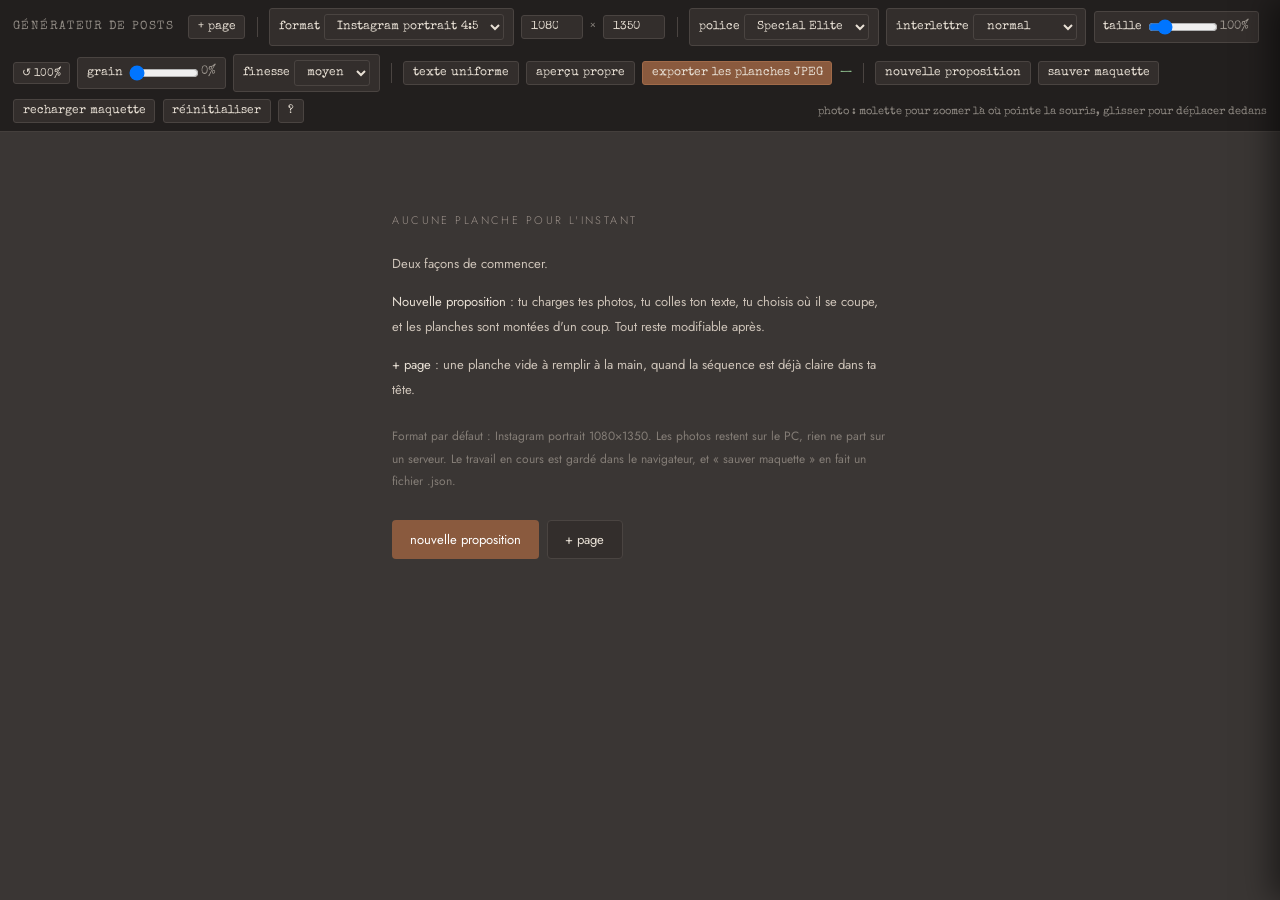
<file: generateur-posts.html>
<!doctype html>
<html lang="pt-BR">
<head>
<meta charset="utf-8">
<title>Générateur de posts — Lucas Machut</title>
<link rel="preconnect" href="https://fonts.googleapis.com">
<link rel="preconnect" href="https://fonts.gstatic.com" crossorigin>
<link href="https://fonts.googleapis.com/css2?family=Special+Elite&family=Jost:wght@200;300;400&family=Questrial&family=Josefin+Sans:wght@200;300&family=Newsreader:ital,opsz,wght@0,6..72,300;1,6..72,300&display=swap" rel="stylesheet">
<style>
:root{
  --papel:#F2ECE3; --tinta:#161113; --terra:#604C41; --brasa:#8A5A3E; --areia:#D8CCBC;
  --pw:755px; --ph:755px;
  --fonte:'Special Elite'; --fs:1; --track:.12em;
  --grain:0; --grainsize:220px;
}
*{box-sizing:border-box}
body{margin:0;background:#3a3634;font-family:var(--fonte),'Jost',system-ui,sans-serif;color:var(--tinta)}

#bar{position:fixed;top:0;left:0;right:0;z-index:50;background:#221f1e;color:#e8e0d5;
  display:flex;gap:.45rem;align-items:center;padding:.5rem .8rem;flex-wrap:wrap;font-size:12px;
  border-bottom:1px solid #443f3c}
#bar b{font-weight:400;letter-spacing:.12em;text-transform:uppercase;opacity:.55;margin-right:.4rem}
#bar button,#bar select,#bar label,#bar input[type=number]{background:#332e2c;color:#e8e0d5;
  border:1px solid #4a4441;border-radius:3px;padding:.32rem .55rem;font:inherit;cursor:pointer}
#bar input[type=number]{width:62px;cursor:text}
#bar button:hover{background:#443d3a}
#bar button.go{background:#8A5A3E;border-color:#a06a49}
#bar button.go:hover{background:#a06a49}
#bar .sep{width:1px;height:20px;background:#4a4441;margin:0 .25rem}
#hint{opacity:.55;margin-left:auto;font-size:11px}
#qual{font-size:11px;color:#8fbf8f}
#qual.bad{color:#e0a45c}

#stage{padding:66px 0 80px}

.page{width:var(--pw);height:var(--ph);margin:22px auto;background:var(--papel);
  position:relative;overflow:hidden;box-shadow:0 10px 40px rgba(0,0,0,.45);
  page-break-after:always;break-after:page}
.page .num{position:absolute;bottom:6px;right:10px;font-size:9px;letter-spacing:.2em;
  color:#fff;opacity:.45;z-index:8;text-shadow:0 0 3px rgba(0,0,0,.8)}

.tools{position:absolute;top:6px;right:6px;z-index:16;display:flex;gap:3px;opacity:0;transition:.15s;
  flex-wrap:wrap;max-width:calc(100% - 12px);justify-content:flex-end}
.page:hover .tools{opacity:1}
.tools button,.tools select{font:11px/1 'Jost',sans-serif;background:rgba(20,17,16,.85);color:#f0e8dd;
  border:0;border-radius:3px;padding:.3rem .45rem;cursor:pointer}
.tools button:hover{background:#8A5A3E}

.ph{position:relative;overflow:hidden;background:#ddd5c9;cursor:pointer}
.ph img{width:100%;height:100%;object-fit:cover;display:block;object-position:50% 50%;
  transform-origin:center;-webkit-user-drag:none;user-select:none}
.ph.sel{outline:3px solid var(--brasa);outline-offset:-3px}
.ph .tag{position:absolute;left:5px;top:5px;background:rgba(20,17,16,.78);color:#f5cf8a;
  font-size:10px;padding:2px 6px;border-radius:2px;opacity:0;transition:.15s;z-index:6;white-space:nowrap}
.ph:hover .tag{opacity:1}

.l-full .ph{position:absolute;inset:0}
.l-duo{display:grid;grid-template-rows:1fr 1fr;height:100%}
.l-trio{display:grid;grid-template-rows:1fr 1fr 1fr;height:100%}
.l-duoV{display:grid;grid-template-columns:1fr 1fr;height:100%}
.l-trioV{display:grid;grid-template-columns:1fr 1fr 1fr;height:100%}

.over{position:absolute;z-index:10;transform:translate(-50%,-50%);
  font-family:var(--fonte),sans-serif;font-weight:200;
  letter-spacing:var(--track);font-size:calc(12.5pt * var(--fs));line-height:2.15;
  color:#fff;text-shadow:0 1px 14px rgba(0,0,0,.75)}
.over.dark{color:var(--tinta);text-shadow:0 1px 12px rgba(242,236,227,.8)}
.over .grip{position:absolute;left:50%;top:-22px;transform:translateX(-50%);
  width:44px;height:16px;border-radius:8px;background:rgba(138,90,62,.9);cursor:move;
  opacity:0;transition:.15s;z-index:2}
.over:hover .grip{opacity:1}
.over .grip:after{content:'';position:absolute;left:12px;top:7px;width:20px;height:2px;
  background:rgba(255,255,255,.85);box-shadow:0 4px 0 rgba(255,255,255,.85),0 -4px 0 rgba(255,255,255,.85)}

.grain{position:absolute;inset:0;z-index:5;pointer-events:none;
  opacity:var(--grain);mix-blend-mode:soft-light;
  background-image:var(--grainimg);background-size:var(--grainpx) var(--grainpx);
  background-repeat:repeat}
.veil{position:absolute;inset:0;z-index:2;pointer-events:none}
#toast{position:fixed;left:50%;bottom:22px;transform:translateX(-50%) translateY(20px);z-index:95;
  background:rgba(18,16,15,.96);color:#e8e0d5;border:1px solid #4a4441;border-radius:5px;
  padding:.7rem 1rem;max-width:620px;font:12px/1.6 'Jost',sans-serif;opacity:0;
  transition:.2s;pointer-events:none;box-shadow:0 8px 26px rgba(0,0,0,.5)}
#toast.show{opacity:1;transform:translateX(-50%)}
.vgrip{position:absolute;left:6px;z-index:11;width:18px;height:18px;border-radius:50%;
  background:rgba(90,120,150,.92);border:2px solid rgba(255,255,255,.7);cursor:ns-resize;
  transform:translateY(-50%);opacity:0;transition:opacity .15s}
.page:hover .vgrip{opacity:1}
.vgrip:after{content:'voile';position:absolute;left:24px;top:1px;font:10px/1.4 'Jost',sans-serif;
  color:#fff;text-shadow:0 1px 4px rgba(0,0,0,.9);white-space:nowrap}

.set{position:absolute;left:8px;bottom:8px;z-index:18;background:rgba(18,16,15,.95);
  color:#e8e0d5;border-radius:4px;padding:.6rem .7rem;display:none;width:252px;
  font:11px/1.5 'Jost',sans-serif;box-shadow:0 6px 22px rgba(0,0,0,.5)}
.set.open{display:block}
.set h4{margin:.1rem 0 .5rem;font-size:10px;letter-spacing:.16em;text-transform:uppercase;
  color:#9c918a;font-weight:400}
.set .row{display:flex;align-items:center;gap:.4rem;margin-bottom:.34rem}
.set .row span{width:62px;color:#9c918a;flex-shrink:0}
.set .row input[type=range]{flex:1;height:14px}
.set .row b{width:36px;text-align:right;font-weight:400;color:#f0e8dd}
.set .btns{display:flex;gap:3px;margin:.15rem 0 .5rem}
.set .btns button{flex:1;background:#332e2c;color:#e8e0d5;border:1px solid #4a4441;
  border-radius:3px;padding:.25rem;cursor:pointer;font:11px/1 'Jost',sans-serif}
.set .btns button:hover{background:#8A5A3E}
.set hr{border:0;border-top:1px solid #3a3532;margin:.5rem 0}

#drawer{position:fixed;right:0;top:0;bottom:0;width:480px;max-width:92vw;background:#1c1a19;z-index:60;
  transform:translateX(100%);transition:.22s;display:flex;flex-direction:column;box-shadow:-8px 0 30px rgba(0,0,0,.5)}
#drawer.open{transform:none}
#drawer h3{margin:0;padding:.9rem .9rem .4rem;color:#e8e0d5;font-weight:300;font-size:12px;
  letter-spacing:.18em;text-transform:uppercase}
#drawer .sub{padding:0 .9rem .5rem;color:#9c918a;font-size:11px;line-height:1.5}
#drawer .ctl{padding:0 .9rem .7rem;display:flex;gap:.5rem;align-items:center}
#drawer .ctl input[type=text]{flex:1;background:#2b2725;border:1px solid #4a4441;color:#e8e0d5;
  border-radius:3px;padding:.4rem .55rem;font:12px/1.3 'Jost',sans-serif}
#drawer .ctl select{background:#2b2725;border:1px solid #4a4441;color:#e8e0d5;border-radius:3px;
  padding:.4rem;font:12px/1.3 'Jost',sans-serif;cursor:pointer}
#grid{flex:1;min-height:0;overflow-y:auto;display:grid;gap:10px;padding:0 .9rem 1.2rem;
  grid-template-columns:repeat(var(--cols,2),1fr);grid-auto-rows:max-content;align-content:start}
#grid figure{margin:0;position:relative;cursor:pointer;background:#0e0d0d;border-radius:2px;
  display:flex;align-items:center;justify-content:center;height:var(--cell,215px);overflow:hidden}
#grid img{max-width:100%;max-height:100%;width:auto;height:auto;object-fit:contain;display:block;opacity:.92}
#grid figure:hover{outline:2px solid #8A5A3E}
#grid figcaption{position:absolute;left:4px;top:4px;background:rgba(0,0,0,.78);color:#f5cf8a;
  font-size:11px;padding:2px 6px;border-radius:2px;pointer-events:none;max-width:92%;
  overflow:hidden;text-overflow:ellipsis;white-space:nowrap}
#drawer .close{position:absolute;top:.5rem;right:.7rem;background:none;border:0;color:#9c918a;
  font-size:20px;cursor:pointer;z-index:2}

.modal{display:none;position:fixed;inset:0;z-index:80;background:rgba(18,16,15,.93);
  color:#e8e0d5;padding:6vh 6vw;overflow:auto;font:13px/1.85 'Jost',sans-serif}
.modal.open{display:block}
.modal .box{max-width:660px;margin:0 auto;background:#221f1e;padding:1.8rem 2rem;border-radius:5px}
.modal h2{font-weight:300;letter-spacing:.14em;text-transform:uppercase;font-size:13px;margin:0 0 1.1rem}
.modal p{margin:0 0 .9rem}
.modal b{font-weight:400}
.modal textarea{width:100%;min-height:190px;background:#171514;border:1px solid #4a4441;color:#e8e0d5;
  border-radius:4px;padding:.7rem;font:13px/1.7 'Jost',sans-serif;resize:vertical}
.modal .btn{background:#8A5A3E;color:#fff;border:0;border-radius:4px;padding:.6rem 1.1rem;
  cursor:pointer;font:13px 'Jost',sans-serif;margin-right:.5rem}
.modal .btn.sec{background:#332e2c;border:1px solid #4a4441}
.modal .lab{display:block;color:#9c918a;font-size:11px;letter-spacing:.1em;text-transform:uppercase;margin:1rem 0 .4rem}

#prog{display:none;position:fixed;inset:0;z-index:90;background:rgba(12,11,10,.96);color:#e8e0d5;
  align-items:center;justify-content:center;flex-direction:column;font:14px/1.9 'Jost',sans-serif}
#prog.open{display:flex}
#prog .bar{width:340px;height:4px;background:#332e2c;border-radius:2px;margin-top:1rem;overflow:hidden}
#prog .bar i{display:block;height:100%;width:0;background:#8A5A3E;transition:width .2s}

@media print{
  body{background:#fff}
  #bar,#drawer,.modal,#prog,.tools,.set,.ph .tag,.page .num,.over .grip{display:none!important}
  #stage{padding:0}
  .page{margin:0;box-shadow:none}
  /* Chrome rend mal les ombres de texte et les fusions en PDF : on les neutralise */
  .over{text-shadow:none!important}
  .grain{mix-blend-mode:normal!important;opacity:calc(var(--grain)*.5)!important}
}
#empty{max-width:540px;margin:16vh auto 0;padding:0 1.4rem;color:#cdc3b8;
  font:13px/1.9 'Jost',sans-serif}
#empty h1{font-weight:300;font-size:11px;letter-spacing:.22em;text-transform:uppercase;
  color:#9c918a;margin:0 0 1.3rem}
#empty p{margin:0 0 .85rem}
#empty b{color:#e8e0d5;font-weight:400}
#empty .sm{opacity:.5;font-size:12px;margin-top:1.4rem}
#empty .acts{margin-top:1.7rem;display:flex;gap:.5rem}
#empty button{background:#8A5A3E;color:#fff;border:0;border-radius:4px;padding:.55rem 1.1rem;
  cursor:pointer;font:13px 'Jost',sans-serif}
#empty button.sec{background:#332e2c;border:1px solid #4a4441;color:#e8e0d5}

body.clean #bar,body.clean .tools,body.clean .set,body.clean .ph .tag,
body.clean .page .num,body.clean .over .grip{display:none}
body.clean #stage{padding:20px 0}
#quitClean{display:none;position:fixed;top:14px;right:14px;z-index:90;background:#8A5A3E;
  color:#fff;border:0;border-radius:5px;padding:.5rem 1rem;font:13px 'Jost',sans-serif;
  cursor:pointer;box-shadow:0 2px 10px rgba(0,0,0,.4)}
body.clean #quitClean{display:block}
</style>
</head>
<body>

<button id="quitClean" onclick="document.body.classList.remove('clean')" title="Échap">quitter l'aperçu</button>

<div id="bar">
  <b>générateur de posts</b>
  <button onclick="addPage()">+ page</button>
  <div class="sep"></div>
  <label>format
    <select id="fmt" onchange="setFormat(this.value)"><option value="1080x1350" selected>Instagram portrait 4:5</option><option value="1080x1080">Instagram carré 1:1</option><option value="1080x1920">story / reel 9:16</option><option value="custom">personnalisé</option></select>
  </label>
  <input type="number" id="fw" min="200" max="6000" step="10" title="largeur en pixels d'export" oninput="customFmt()">
  <span style="opacity:.5">×</span>
  <input type="number" id="fh" min="200" max="6000" step="10" title="hauteur en pixels d'export" oninput="customFmt()">
  <div class="sep"></div>
  <label>police
    <select id="fontSel" onchange="setFont(this.value)">
      <option value="Special Elite">Special Elite</option>
      <option value="Jost">Jost</option>
      <option value="Josefin Sans">Josefin Sans</option>
      <option value="Questrial">Questrial</option>
      <option value="Newsreader">Newsreader</option>
    </select>
  </label>
  <label>interlettre
    <select id="trkSel" onchange="setTrack(this.value)">
      <option value=".12em">normal</option>
      <option value=".2em">large</option>
      <option value=".28em">très large</option>
      <option value=".05em">serré</option>
    </select>
  </label>
  <label>taille <input type="range" id="fsGlob" min="0.6" max="3" step="0.05" value="1"
      oninput="setFS(this.value)" style="vertical-align:middle;width:70px"><span id="fsVal" style="opacity:.6">100%</span></label>
  <button onclick="document.getElementById('fsGlob').value=1; setFS(1);" title="remet la taille globale du texte à 100%" style="padding:.2rem .5rem;font-size:11px">↺ 100%</button>
  <label>grain <input type="range" id="grGlob" min="0" max="0.65" step="0.01" value="0"
      oninput="setGrain(this.value)" style="vertical-align:middle;width:70px"><span id="grVal" style="opacity:.6">0</span></label>
  <label>finesse
    <select id="grSize" onchange="setGrainSize()">
      <option value="fin">fin</option><option value="moyen" selected>moyen</option><option value="gros">gros</option>
    </select>
  </label>
  <div class="sep"></div>
  <button onclick="uniformiserTextes()" title="toutes les planches reprennent la taille de texte de la plus contrainte">texte uniforme</button>
  <button onclick="document.body.classList.toggle('clean')">aperçu propre</button>
  <button class="go" onclick="startExport()">exporter les planches JPEG</button>
  <span id="qual">—</span>
  <div class="sep"></div>
  <button onclick="open_('gen')">nouvelle proposition</button>
  <button onclick="exportJSON()">sauver maquette</button>
  <label style="position:relative;overflow:hidden">recharger maquette<input type="file" id="imp" accept="application/json,.json" style="position:absolute;inset:0;opacity:0;cursor:pointer"></label>
  <button onclick="reset()">réinitialiser</button>
  <button onclick="open_('aide')">?</button>
  <span id="hint">photo : molette pour zoomer là où pointe la souris, glisser pour déplacer dedans</span>
</div>

<!-- selection du dossier des photos d'origine.
     Le champ doit etre clique par l'utilisateur : un clic declenche par du code
     apres un alert() est refuse par le navigateur, et la fenetre ne s'ouvre pas. -->
<div id="dossier" class="modal" onclick="close_('dossier')">
  <div class="box" onclick="event.stopPropagation()">
    <h2>Photos d'origine</h2>
    <p>Pour écrire les JPEG en pleine résolution, le navigateur doit lire tes fichiers lui-même.
       Les aperçus affichés à l'écran ne suffisent pas.</p>
    <p>Choisis le dossier qui contient tes photos d'origine. C'est demandé une seule fois
       par session, ensuite l'export part tout seul.</p>
    <p id="dossierManque" style="opacity:.6;font-size:12px"></p>
    <label class="btn" style="display:inline-block;position:relative;overflow:hidden">choisir les photos
      <input type="file" id="filePick" accept="image/*" multiple
        style="position:absolute;inset:0;opacity:0;cursor:pointer">
    </label>
    <label class="btn sec" style="display:inline-block;position:relative;overflow:hidden;margin-right:.5rem">tout un dossier
      <input type="file" id="dirPick" webkitdirectory directory multiple
        style="position:absolute;inset:0;opacity:0;cursor:pointer">
    </label>
    <button class="btn sec" onclick="close_('dossier');PENDING=false">annuler</button>
    <p style="opacity:.55;font-size:11px;margin-top:.9rem">Dans la fenêtre, sélectionne les images
      (Ctrl+A prend tout le dossier). Choisir un dossier entier fait passer le navigateur sur tous
      ses sous-dossiers, ce qui est très lent si un catalogue Lightroom traîne dedans.</p>
  </div>
</div>

<div id="aide" class="modal" onclick="close_('aide')">
  <div class="box" onclick="event.stopPropagation()">
    <h2>Comment ça marche</h2>
    <p><b>Photos.</b> Clic sur une photo pour ouvrir la banque et la remplacer. Glisser dessus la recadre,
    la molette zoome. Le bouton <b>⚙</b> ouvre rotation, recadrage précis et réglages du voile.</p>
    <p><b>Texte.</b> Clic dedans pour écrire. La pastille brune au-dessus du bloc le déplace n'importe où.
    <b>A+ / A−</b> règlent la taille de cette page, le curseur « taille » celle de tout le document.</p>
    <p><b>Format.</b> Le menu propose les formats courants, et les deux champs de pixels acceptent
    n'importe quelle dimension. Les pages et l'export suivent immédiatement.</p>
    <p><b>Export JPEG.</b> Le bouton <b>exporter les planches JPEG</b> fabrique chaque page en pleine
    résolution et télécharge un seul fichier <b>.zip</b> contenant toutes les planches (un zip évite que
    Chrome bloque les téléchargements multiples). Les photos chargées depuis le PC sont relues dans leur
    fichier d'origine, donc aucune perte et aucun passage par un PDF ou une capture d'écran. S'il manque
    une photo, le navigateur demande de désigner le dossier qui la contient.</p>
    <p><b>Sauvegarder.</b> Automatique dans le navigateur, mais utilise <b>sauver maquette</b> pour garder
    un fichier .json à toi.</p>
    <p style="opacity:.6;margin-bottom:0">Clique n'importe où pour fermer.</p>
  </div>
</div>

<div id="gen" class="modal" onclick="close_('gen')">
  <div class="box" style="max-width:820px" onclick="event.stopPropagation()">
    <h2>Nouvelle proposition</h2>

    <span class="lab">1. Les photos</span>
    <label class="btn" style="display:inline-block;position:relative;overflow:hidden">choisir des photos
      <input type="file" id="genPhotos" accept="image/*" multiple style="position:absolute;inset:0;opacity:0;cursor:pointer">
    </label>
    <span id="genCount" style="opacity:.6;margin-left:.6rem">aucune photo</span>
    <label style="color:#e8e0d5;margin-left:1.2rem"><input type="checkbox" id="genShuffle"> mélanger l'ordre</label>

    <span class="lab">2. Le texte, et où le couper</span>
    <div style="display:flex;gap:1.2rem;flex-wrap:wrap;align-items:flex-start">
      <textarea id="genText" style="flex:1;min-width:320px;min-height:210px" oninput="genPreview()"
placeholder="Colle ton texte ici.

Chaque retour à la ligne est un vers.
Le découpage choisi à droite décide comment ils se répartissent."></textarea>
      <div style="width:280px;flex-shrink:0">
        <div style="color:#9c918a;font-size:11px;letter-spacing:.1em;text-transform:uppercase;margin-bottom:.4rem">Découpage</div>
        <select id="genCut" onchange="genPreview()" style="width:100%;background:#2b2725;border:1px solid #4a4441;color:#e8e0d5;border-radius:3px;padding:.45rem;font:13px 'Jost',sans-serif;margin-bottom:.5rem">
          <option value="lines">un nombre fixe de vers par planche</option>
          <option value="count">répartir sur un nombre de planches</option>
          <option value="blank">là où je laisse une ligne vide</option>
        </select>
        <div class="row2" id="rowLines">
          <label style="color:#9c918a;font-size:12px">vers par planche
            <input type="number" id="genPerSlide" value="2" min="1" max="8" oninput="genPreview()"
              style="width:56px;background:#2b2725;border:1px solid #4a4441;color:#e8e0d5;border-radius:3px;padding:.3rem;margin-left:.4rem"></label>
        </div>
        <div class="row2" id="rowCount" style="display:none">
          <label style="color:#9c918a;font-size:12px">nombre de planches
            <input type="number" id="genSlides" value="8" min="1" max="60" oninput="genPreview()"
              style="width:56px;background:#2b2725;border:1px solid #4a4441;color:#e8e0d5;border-radius:3px;padding:.3rem;margin-left:.4rem"></label>
        </div>
        <div style="color:#9c918a;font-size:11px;letter-spacing:.1em;text-transform:uppercase;margin:.9rem 0 .4rem">Rythme</div>
        <label style="color:#e8e0d5;font-size:12px;display:block;margin-bottom:.3rem">mises en page
          <select id="genBands" onchange="genPreview()" style="width:100%;background:#2b2725;border:1px solid #4a4441;color:#e8e0d5;border-radius:3px;padding:.35rem;margin-top:.2rem">
            <option value="1">une photo par planche</option>
            <option value="2" selected>alterner 1 et 2 bandes</option>
            <option value="3">alterner 1, 2 et 3 bandes</option>
          </select></label>
        <label style="color:#e8e0d5;font-size:12px;display:block;margin-bottom:.3rem">planche muette
          <select id="genPause" onchange="genPreview()" style="width:100%;background:#2b2725;border:1px solid #4a4441;color:#e8e0d5;border-radius:3px;padding:.35rem;margin-top:.2rem">
            <option value="0">aucune</option>
            <option value="3" selected>une toutes les 3</option>
            <option value="4">une toutes les 4</option>
            <option value="2">une sur deux</option>
          </select></label>
        <label style="color:#e8e0d5;font-size:12px;display:block">texte placé
          <select id="genPos" style="width:100%;background:#2b2725;border:1px solid #4a4441;color:#e8e0d5;border-radius:3px;padding:.35rem;margin-top:.2rem">
            <option value="86" selected>en bas</option>
            <option value="50">au centre</option>
            <option value="16">en haut</option>
          </select></label>
      </div>
    </div>

    <span class="lab">3. Aperçu du découpage</span>
    <div id="genPrev" style="background:#171514;border:1px solid #3a3532;border-radius:4px;
      padding:.7rem .9rem;max-height:210px;overflow:auto;font-size:12px;line-height:1.7;color:#c9bfb5">
      Colle un texte pour voir comment il sera réparti.
    </div>

    <span class="lab">4. Format et rendu</span>
    <div style="display:flex;gap:.8rem;flex-wrap:wrap;align-items:center;margin-bottom:1.1rem">
      <label style="color:#9c918a;font-size:12px">format
        <select id="genFmt" style="background:#2b2725;border:1px solid #4a4441;color:#e8e0d5;border-radius:3px;padding:.35rem;margin-left:.3rem">
          <option value="">garder le format actuel</option>
          <option value="1080x1350">Instagram portrait 1080×1350</option>
          <option value="1080x1080">Instagram carré 1080×1080</option>
          <option value="1080x1920">story 1080×1920</option>
        </select></label>
      <label style="color:#9c918a;font-size:12px">grain
        <input type="range" id="genGrain" min="0" max="0.65" step="0.01" value="0.25"
          style="vertical-align:middle;width:90px"></label>
      <label style="color:#9c918a;font-size:12px">voile
        <input type="range" id="genVop" min="0" max="1" step="0.02" value="0.7"
          style="vertical-align:middle;width:90px"></label>
    </div>

    <button class="btn" onclick="generate()">générer la proposition</button>
    <button class="btn sec" onclick="close_('gen')">annuler</button>
    <p style="opacity:.55;font-size:12px;margin-top:1rem;margin-bottom:0">
      Tout reste modifiable page par page ensuite. Générer remplace les planches actuelles.</p>
  </div>
</div>

<div id="prog"><div id="progTxt">Préparation…</div><div class="bar"><i id="progBar"></i></div></div>

<div id="stage"></div>

<div id="drawer">
  <button class="close" onclick="closeDrawer()">×</button>
  <h3>Banque de photos</h3>
  <div class="sub">Clique une image pour remplacer celle qui est sélectionnée.</div>
  <div class="ctl">
    <input type="text" id="filtre" placeholder="filtrer par nom ou numéro" oninput="drawGrid()">
    <select id="taille" onchange="setCell(this.value)">
      <option value="2|215">2 colonnes</option><option value="1|400">1 colonne</option><option value="3|140">3 colonnes</option>
    </select>
  </div>
  <div style="padding:0 .9rem .7rem">
    <label style="display:block;position:relative;overflow:hidden;background:#8A5A3E;color:#fff;
      text-align:center;padding:.5rem;border-radius:3px;cursor:pointer;font-size:12px">
      + ajouter des photos du PC
      <input type="file" id="addPhotos" accept="image/*" multiple style="position:absolute;inset:0;opacity:0;cursor:pointer">
    </label>
    <button onclick="viderBanque()" style="display:block;width:100%;margin-top:.4rem;background:#332e2c;
      border:1px solid #4a4441;color:#9c918a;border-radius:3px;padding:.4rem;cursor:pointer;
      font:11px 'Jost',sans-serif" title="les photos sont gardées dans le navigateur d'une session à l'autre">vider la banque gardée</button>
  </div>
  <div id="grid"></div>
</div>

<script>
const VERSION = '2026-09-07-g';
const PVDIR   = '';          // vide : les photos viennent du PC, chargees dans la banque
const THDIR   = '';          // idem
const ORIGDIR = '';          // aucun dossier impose
let HD = true, selected = null;
const EXTRA = {};   // photos ajoutees a la volee : {nom: dataURL}

/* ---- banque persistante ----------------------------------------------
   Les apercus sont gardes dans le navigateur (IndexedDB), pas seulement en
   memoire : en rouvrant la page, les planches reviennent avec leurs photos.
   L'export haute resolution relit toujours les fichiers d'origine du disque. */
const PHDB={};
function phOpen(){
  if(PHDB.p) return PHDB.p;
  PHDB.p=new Promise(res=>{
    let r; try{ r=indexedDB.open('postgen-photos',2); }catch(e){ res(null); return; }
    r.onupgradeneeded=()=>{
      const db=r.result;
      if(!db.objectStoreNames.contains('fotos'))     db.createObjectStore('fotos');      // apercus
      if(!db.objectStoreNames.contains('originais')) db.createObjectStore('originais');  // fichiers d'origine
    };
    r.onsuccess=()=>res(r.result);
    r.onerror=()=>res(null);
  });
  return PHDB.p;
}
async function phPut(k,v){ const db=await phOpen(); if(!db) return;
  try{ db.transaction('fotos','readwrite').objectStore('fotos').put(v,k); }catch(e){} }
async function phAll(){ const db=await phOpen(); if(!db) return {};
  return new Promise(res=>{ try{
    const out={}, c=db.transaction('fotos','readonly').objectStore('fotos').openCursor();
    c.onsuccess=e=>{ const cur=e.target.result; if(!cur){res(out);return;} out[cur.key]=cur.value; cur.continue(); };
    c.onerror=()=>res({});
  }catch(e){ res({}); } });
}
async function phClear(){ const db=await phOpen(); if(!db) return;
  try{ db.transaction(['fotos','originais'],'readwrite').objectStore('fotos').clear(); }catch(e){}
  try{ db.transaction('originais','readwrite').objectStore('originais').clear(); }catch(e){} }
// fichiers d'origine : c'est eux que l'export relit en pleine resolution.
// On les garde pour ne demander le dossier qu'une seule fois, jamais plus.
async function phPutFile(k,f){ const db=await phOpen(); if(!db||!f) return;
  try{ db.transaction('originais','readwrite').objectStore('originais').put(f,k); }catch(e){} }
async function phAllFiles(){ const db=await phOpen(); if(!db) return {};
  return new Promise(res=>{ try{
    const out={}, c=db.transaction('originais','readonly').objectStore('originais').openCursor();
    c.onsuccess=e=>{ const cur=e.target.result; if(!cur){res(out);return;} out[cur.key]=cur.value; cur.continue(); };
    c.onerror=()=>res({});
  }catch(e){ res({}); } });
}
// ne garde que les originaux dont les planches ont besoin, pas tout un dossier
function garderOriginaux(){
  try{ neededPhotos().forEach(n=>{ if(FILES[n]) phPutFile(n,FILES[n]); }); }catch(e){}
}
function viderBanque(){
  if(!confirm("Vider la banque de photos gardee dans le navigateur ?\n\nLes planches et les textes ne bougent pas, il faudra juste recharger les photos.")) return;
  phClear().then(()=>{ Object.keys(EXTRA).forEach(k=>delete EXTRA[k]);
    Object.keys(FILES).forEach(k=>delete FILES[k]); drawGrid(); render(); quality(); });
}
const FILES = {};   // fichiers pleine resolution designes pour l'export : {nom: File}

let PAGES = [];

const ALL = [];

/* =====================  FORMAT  ===================== */
let FMT = {w:1080,h:1350};                 // {w,h} en pixels d'export
const SCREEN_MAX = 760;            // largeur maximale a l'ecran
function applyFormat(){
  const r = FMT.h/FMT.w;
  const w = Math.min(SCREEN_MAX, 760), h = Math.round(w*r);
  document.documentElement.style.setProperty('--pw', w+'px');
  document.documentElement.style.setProperty('--ph', h+'px');
  document.getElementById('fw').value = FMT.w;
  document.getElementById('fh').value = FMT.h;
  refreshGrainTexture();
  setTimeout(fitAll,60);
}
function setFormat(v){
  if(v==='custom') return;
  const [w,h]=v.split('x').map(Number);
  FMT={w,h}; applyFormat(); render(); save();
}
function customFmt(){
  const w=+document.getElementById('fw').value, h=+document.getElementById('fh').value;
  if(w>=200&&h>=200){FMT={w,h}; document.getElementById('fmt').value='custom';
    applyFormat(); render(); save();}
}

/* =====================  GRAIN  ===================== */
let GFS=1, GRAIN=0;
// ---------- grain : une seule texture, celle de l'export, affichee reduite a l'ecran ----------
// TUILE est definie a la resolution d'export ; a l'ecran elle est reduite dans la meme
// proportion que la page, donc ce que tu vois correspond a ce qui sera ecrit.
const TUILE = 512;
let grainTile=null, grainKey='';
function grainSizePx(){ return {fin:2, moyen:3, gros:5}[document.getElementById('grSize').value] || 3; }
function makeGrainTile(px){
  // bruit lisse a l'echelle demandee : on tire un bruit basse resolution puis on l'etire,
  // ce qui donne des grains de « px » pixels plutot qu'un bruit pixel par pixel
  const n=Math.max(8,Math.round(TUILE/px));
  const small=document.createElement('canvas'); small.width=small.height=n;
  const sx=small.getContext('2d'), d=sx.createImageData(n,n), a=d.data;
  for(let i=0;i<a.length;i+=4){
    // somme de deux tirages : distribution plus douce, moins « numerique »
    const v=128+((Math.random()+Math.random()-1)*118);
    a[i]=a[i+1]=a[i+2]=v; a[i+3]=255;
  }
  sx.putImageData(d,0,0);
  const c=document.createElement('canvas'); c.width=c.height=TUILE;
  const x=c.getContext('2d');
  x.imageSmoothingEnabled=true; x.imageSmoothingQuality='high';
  x.drawImage(small,0,0,TUILE,TUILE);
  return c;
}
function grainTileFor(){
  const key=grainSizePx()+'';
  if(!grainTile||grainKey!==key){ grainTile=makeGrainTile(grainSizePx()); grainKey=key; }
  return grainTile;
}
function refreshGrainTexture(){
  const t=grainTileFor();
  document.documentElement.style.setProperty('--grainimg','url('+t.toDataURL('image/png')+')');
  // taille affichee = taille de la tuile ramenee a l'echelle de l'ecran
  const cssw=parseFloat(getComputedStyle(document.documentElement).getPropertyValue('--pw'))||760;
  document.documentElement.style.setProperty('--grainpx',(TUILE*cssw/FMT.w).toFixed(2)+'px');
}

/* =====================  RENDU  ===================== */
// PVDIR : apercu 2000 px, toujours utilise a l'ecran. Les vignettes ne servent
// qu'a la banque de photos. L'export, lui, relit les fichiers d'origine.
function srcFor(n){ return EXTRA[n] ? EXTRA[n] : (PVDIR?PVDIR+'/'+n+'.jpg':''); }
function thumbFor(n){ return EXTRA[n] ? EXTRA[n] : ((THDIR||PVDIR)+'/'+n+'.jpg'); }

function coverScale(w,h,deg){
  const a=Math.abs(deg%180)*Math.PI/180, c=Math.abs(Math.cos(a)), s=Math.abs(Math.sin(a));
  return Math.max((w*c+h*s)/w,(w*s+h*c)/h);
}
// bornes du deplacement : l'image doit continuer a couvrir le cadre
function panLimits(img,W,H,s){
  const inw=img.naturalWidth||1, inh=img.naturalHeight||1;
  const base=Math.max(W/inw,H/inh), rw=inw*base, rh=inh*base;
  const pos=(img.style.objectPosition||'50% 50%').split(' ').map(v=>parseFloat(v));
  const px=isNaN(pos[0])?50:pos[0], py=isNaN(pos[1])?50:pos[1];
  const dx=(W-rw)*px/100, dy=(H-rh)*py/100;
  const maxX = -(dx-W/2)*s - W/2;
  const minX = W - (dx+rw-W/2)*s - W/2;
  const maxY = -(dy-H/2)*s - H/2;
  const minY = H - (dy+rh-H/2)*s - H/2;
  return {minX:Math.min(minX,maxX), maxX:Math.max(minX,maxX),
          minY:Math.min(minY,maxY), maxY:Math.max(minY,maxY)};
}
// meme calcul que panLimits, mais parametre directement (pas de <img> DOM) et rendu en
// fraction de la zone, pour brider off[] a l'export exactement comme l'ecran le fait
// deja en silence a chaque rendu (l'ecran re-clampe dataset.offx/offy sans jamais
// corriger PAGES[].off : une valeur hors-bornes enregistree avant un ancien correctif
// reste donc invisible a l'ecran mais reapparaissait, non bridee, a l'export).
function panLimitsFrac(zw,zh,inw,inh,px,py,s){
  const base=Math.max(zw/inw,zh/inh), rw=inw*base, rh=inh*base;
  const dx=(zw-rw)*px/100, dy=(zh-rh)*py/100;
  const maxX = -(dx-zw/2)*s - zw/2, minX = zw - (dx+rw-zw/2)*s - zw/2;
  const maxY = -(dy-zh/2)*s - zh/2, minY = zh - (dy+rh-zh/2)*s - zh/2;
  return {minX:Math.min(minX,maxX)/zw, maxX:Math.max(minX,maxX)/zw,
          minY:Math.min(minY,maxY)/zh, maxY:Math.max(minY,maxY)/zh};
}
function fit(img){
  const box=img.parentNode, W=box.clientWidth, H=box.clientHeight;
  if(!W||!H) return;
  const rot=parseFloat(img.dataset.rot||0), z=parseFloat(img.dataset.zoom||1);
  const s=coverScale(W,H,rot)*z;
  let ox=parseFloat(img.dataset.offx||0)*W, oy=parseFloat(img.dataset.offy||0)*H;
  if(img.naturalWidth){
    const L=panLimits(img,W,H,s);
    const k = rot ? 1/coverScale(W,H,rot) : 1;   // rotation : marge reduite
    ox=Math.max(L.minX*k,Math.min(L.maxX*k,ox));
    oy=Math.max(L.minY*k,Math.min(L.maxY*k,oy));
    img.dataset.offx=(ox/W).toFixed(5); img.dataset.offy=(oy/H).toFixed(5);
    // meme geometrie qu'a l'export : l'image est posee a sa taille de couverture
    // complete, jamais rognee par son propre cadre. C'est .ph qui coupe.
    const inw=img.naturalWidth, inh=img.naturalHeight;
    const base=Math.max(W/inw,H/inh), rw=inw*base, rh=inh*base;
    const pp=(img.style.objectPosition||'50% 50%').split(' ').map(v=>parseFloat(v));
    const px=isNaN(pp[0])?50:pp[0], py=isNaN(pp[1])?50:pp[1];
    const dx=(W-rw)*px/100, dy=(H-rh)*py/100;
    img.style.objectFit='fill';
    img.style.position='absolute';
    img.style.left=dx.toFixed(2)+'px';  img.style.top=dy.toFixed(2)+'px';
    img.style.width=rw.toFixed(2)+'px'; img.style.height=rh.toFixed(2)+'px';
    img.style.transformOrigin=(W/2-dx).toFixed(2)+'px '+(H/2-dy).toFixed(2)+'px';
  }
  img.style.transform=`translate(${ox.toFixed(2)}px,${oy.toFixed(2)}px) rotate(${rot}deg) scale(${s.toFixed(4)})`;
}
function fitAll(){document.querySelectorAll('.ph img').forEach(fit);}
// reduit la police d'une page tant qu'un vers deborde du bloc
function fitText(pg){
  const o=pg.querySelector('.over'); if(!o) return;
  const p=PAGES[+pg.dataset.p];
  if(p.nowrap===false){o.style.removeProperty('--fsauto'); o.style.whiteSpace='';
    o.style.fontSize=''; delete o.dataset.wrapped; return;}
  o.style.whiteSpace='pre-wrap';
  const base=(p.fs||1)*GFS;
  let k=1, guard=0;
  o.style.fontSize='';
  const test=document.createElement('div');
  test.style.cssText='position:absolute;visibility:hidden;white-space:pre;left:-9999px';
  test.style.font=getComputedStyle(o).font;
  test.style.letterSpacing=getComputedStyle(o).letterSpacing;
  document.body.appendChild(test);
  const vers=o.innerText.split('\n');
  const max=()=>Math.max(...vers.map(v=>{test.textContent=v; return test.offsetWidth;}));
  const target=o.clientWidth;
  while(guard++<60 && max()>target && k>0.45){
    k*=0.97;
    o.style.fontSize=`calc(12.5pt * ${(base*k).toFixed(3)})`;
    test.style.font=getComputedStyle(o).font;
  }
  // meme au plancher de retrecissement, un vers peut encore deborder : le navigateur
  // le coupera alors en plusieurs lignes (pre-wrap). On marque la planche pour que
  // « texte uniforme » ne la traite pas comme LA contrainte du document : elle passera
  // a la ligne de toute facon, elle n'a pas besoin de tirer tout le monde vers le bas.
  o.dataset.wrapped = (max()>target) ? '1' : '';
  test.remove();
}
function fitTextAll(){document.querySelectorAll('.page').forEach(fitText);}
// Chaque planche reduit son texte de son cote quand une ligne deborde, d'ou des
// tailles differentes d'une planche a l'autre. Ici on aligne tout le monde sur la
// plus petite taille utile, celle de la planche la plus contrainte.
function toast(msg,ms){
  let t=document.getElementById('toast');
  if(!t){ t=document.createElement('div'); t.id='toast'; document.body.appendChild(t); }
  t.textContent=msg; t.classList.add('show');
  clearTimeout(t.__t); t.__t=setTimeout(()=>t.classList.remove('show'), ms||5000);
}
function uniformiserTextes(){
  // on repart d'une base commune, sinon on ne mesure que des tailles deja reduites
  // et le bouton ne peut plus que descendre.
  PAGES.forEach(q=>{ if((q.over||'').trim()) q.fs=1; });
  render();
  setTimeout(uniformiser2, 140);
}
function uniformiser2(){
  fitTextAll();
  let m=Infinity, n=0, imin=0, nWrap=0;
  document.querySelectorAll('.page').forEach(pg=>{
    const o=pg.querySelector('.over'); if(!o||!o.innerText.trim()) return;
    // une planche qui passe a la ligne de toute facon n'a pas besoin d'un vers unique :
    // elle ne doit pas tirer les autres vers le bas, elle heritera juste de la taille commune.
    if(o.dataset.wrapped==='1'){ nWrap++; return; }
    const px=parseFloat(getComputedStyle(o).fontSize);
    if(px>0){ if(px<m){ m=px; imin=+pg.dataset.p; } n++; }
  });
  if(!n||!isFinite(m)){
    // tout le monde passe a la ligne : rien ne contraint la taille commune, on garde la base (100%).
    PAGES.forEach(q=>{ if((q.over||'').trim()) q.fs=1; });
    render(); save();
    toast('Toutes les planches ont un texte trop long pour tenir sur une ligne : elles restent '+
      'à la taille de base et passent à la ligne.', 6000);
    return;
  }
  const unite=12.5*(96/72)*GFS;          // ce que vaut --fs:1 en pixels
  const f=+(m/unite).toFixed(4);
  PAGES.forEach(q=>{ if((q.over||'').trim()) q.fs=f; });
  render(); save();
  if(f<0.85) toast(`Tout est aligné sur la planche ${imin+1} : sa ligne la plus longue doit tenir `+
    `sur une seule ligne, c'est elle qui fixe la taille. Pour remonter, élargis son bloc de texte `+
    `dans le ⚙, autorise la coupure des vers avec le bouton ↵, ou raccourcis la ligne. Puis reclique ici.`, 11000);
  else toast(nWrap ? `Textes uniformisés (${nWrap} planche(s) passent à la ligne, sans réduire les autres).`
    : 'Textes uniformisés.', 4000);
}
window.addEventListener('resize',fitAll);

function stamp(img){
  const t=img.parentNode.querySelector('.tag'), n=img.parentNode.dataset.num;
  const petit = img.naturalWidth<900;
  t.textContent = `${n} · aperçu ${img.naturalWidth}×${img.naturalHeight}`
    + (FILES[n]?' · original prêt':'') + (petit?' · APERÇU BASSE DÉF':'');
  t.style.color = petit ? '#e0704c' : (FILES[n]?'#9fe09f':'#d9cfc4');
  quality();
}
function quality(){
  const need=neededPhotos(), ok=need.filter(n=>FILES[n]||EXTRA[n]).length;
  const q=document.getElementById('qual');
  if(!need.length){ q.textContent='—'; q.className=''; return; }
  q.textContent = ok===need.length
    ? `export : ${ok}/${need.length} originaux prêts`
    : `export : dossier des photos à désigner (${need.length} originaux)`;
  q.className = ok===need.length ? '' : 'bad';
}
function photoEl(num,pos,i,zoom,rot,off){
  return `<div class="ph" data-i="${i}" data-num="${num}" onmousedown="startDrag(event,this)"
    onclick="pickPhoto(this)" onwheel="wheelZoom(event,this)">
    <img src="${srcFor(num)}" onload="stamp(this);fit(this)"
      onerror="if(!this.dataset.f){this.dataset.f='1';this.src=thumbFor('${num}');}"
      data-rot="${rot||0}" data-zoom="${zoom||1}"
      data-offx="${(off&&off[0])||0}" data-offy="${(off&&off[1])||0}" alt=""
      style="object-position:${pos||'50% 50%'}">
    <span class="tag">${num}</span></div>`;
}
// vy : centre du voile en % de la hauteur · vsp : portee · vop : intensite
// vmode : 'bas' plein jusqu'au bas · 'haut' plein jusqu'au haut · 'bande' estompe des deux cotes
// Le voile ne sert qu'a poser du contraste sous le texte : par defaut c'est une
// bande centree sur le bloc de texte, qui le suit quand on le deplace.
// p.vlink===false : le voile est detache et garde sa propre position (p.vy).
function vyOf(p){
  if(p.vlink===false && p.vy!==undefined) return p.vy;
  return p.ty===undefined?86:p.ty;
}
function vxOf(p){
  if(p.vlink===false && p.vx!==undefined) return p.vx;
  return p.tx===undefined?50:p.tx;
}
function vmodeOf(p){ return p.vmode || 'halo'; }
function vwdOf(p){ return p.vwd===undefined?56:p.vwd; }
function vspOf(p){ return p.vsp===undefined?24:p.vsp; }
function veilStops(p){
  const op=p.vop===undefined?0.70:p.vop, sp=p.vsp===undefined?44:p.vsp;
  const y=vyOf(p), m=vmodeOf(p), h=sp/2;
  const cl=v=>Math.max(0,Math.min(100,v));
  if(m==='bas')  return [[cl(y-h),0],[cl(y-h*0.35),op*0.5],[cl(y),op],[100,op]];
  if(m==='haut') return [[0,op],[cl(y),op],[cl(y+h*0.35),op*0.5],[cl(y+h),0]];
  return [[cl(y-h),0],[cl(y),op],[cl(y+h),0]];
}
// halo : une tache ovale posee sur le bloc de texte, reglable en largeur et en hauteur.
// Les autres modes restent des degrades sur toute la largeur de la planche.
const HALO=[[0,1],[0.42,0.92],[0.70,0.48],[1,0]];
function veilCSS(p){
  if(vmodeOf(p)==='halo'){
    const op=p.vop===undefined?0.70:p.vop;
    const rw=Math.max(4,vwdOf(p))/2, rh=Math.max(3,vspOf(p))/2;
    return `radial-gradient(ellipse ${rw.toFixed(1)}% ${rh.toFixed(1)}% at `+
      `${vxOf(p).toFixed(1)}% ${vyOf(p).toFixed(1)}%,`+
      HALO.map(([t,k])=>`rgba(0,0,0,${(op*k).toFixed(3)}) ${(t*100).toFixed(0)}%`).join(',')+')';
  }
  return 'linear-gradient(180deg,'+veilStops(p)
    .map(([s,a])=>`rgba(0,0,0,${a.toFixed(3)}) ${s.toFixed(1)}%`).join(',')+')';
}
// ajuste le halo a la taille reelle du bloc de texte
function autoVeil(pi){
  const p=PAGES[pi];
  if(!p||p.veil===0||p.vauto===false||vmodeOf(p)!=='halo') return;
  const pg=document.querySelector('.page[data-p="'+pi+'"]'); if(!pg) return;
  const o=pg.querySelector('.over'); if(!o) return;
  const R=pg.getBoundingClientRect();
  // on mesure les lignes de texte elles-memes, pas la largeur du bloc :
  // une ligne courte doit donner un petit halo, pas une bande.
  const rng=document.createRange(); rng.selectNodeContents(o);
  const grip=o.querySelector('.grip'), gr=grip&&grip.getBoundingClientRect();
  const rects=[...rng.getClientRects()].filter(x=>x.width>1&&x.height>1&&
    !(gr&&Math.abs(x.left-gr.left)<1.5&&Math.abs(x.top-gr.top)<1.5));
  if(!R.width||!R.height||!rects.length) return;
  const L=Math.min(...rects.map(x=>x.left)),  Rg=Math.max(...rects.map(x=>x.right));
  const T=Math.min(...rects.map(x=>x.top)),   B =Math.max(...rects.map(x=>x.bottom));
  p.vwd=Math.min(100, (Rg-L)/R.width *100 + 10);
  p.vsp=Math.min(100, (B-T) /R.height*100 + 7);
  repaintVeil(pi);
}
function autoVeilAll(){ PAGES.forEach((q,i)=>autoVeil(i)); }
function ajusterVoile(pi){ PAGES[pi].vauto=true; autoVeil(pi); openSet(pi); save(); }
function overEl(p){
  if(p.over===undefined) return '';
  const tx=p.tx===undefined?50:p.tx, ty=p.ty===undefined?86:p.ty;
  return `<div class="over ${p.col==='dark'?'dark':''}" contenteditable
    style="left:${tx}%;top:${ty}%;width:${p.wd||78}%;text-align:${p.al||'center'}"
    ><span class="grip" contenteditable="false" onmousedown="startText(event,this)"></span>${p.over}</div>`;
}
const TYPES={
  full :{n:1,lab:'1 photo'},
  duo  :{n:2,lab:'2 bandes'},
  trio :{n:3,lab:'3 bandes'},
  duoV :{n:2,lab:'2 colonnes'},
  trioV:{n:3,lab:'3 colonnes'}};
function needFor(t){ return (TYPES[t]||TYPES.full).n; }
function isVert(t){ return t==='duoV'||t==='trioV'; }
function usedPhotos(except){
  const s=new Set();
  PAGES.forEach(q=>{ if(q!==except) (q.photos||[]).forEach(n=>s.add(String(n))); });
  return s;
}
function freePhoto(p){
  const used=usedPhotos(null);
  const pool=[...Object.keys(EXTRA), ...ALL.map(String)];
  return pool.find(n=>!used.has(n)) || pool[0] || '';
}
function normalize(p){
  // migration : l'ancien voile plein jusqu'au bord devient une bande liee au texte
  if(p.vlink===undefined){ p.vlink=true; delete p.vy; }
  if(p.v2===undefined){ p.v2=1; p.vmode='halo'; p.vauto=true; delete p.vx; }
  const need=needFor(p.type);
  p.photos=(p.photos||[]).filter(n=>n!==''&&n!==undefined&&n!==null).map(String);
  if(!p.photos.length) p.photos=[freePhoto(p)];
  while(p.photos.length<need) p.photos.push(freePhoto(p));
  if(p.photos.length>need) p.photos=p.photos.slice(0,need);
  ['pos','zoom','rot','off'].forEach(k=>{ if(p[k]&&p[k].length>need) p[k]=p[k].slice(0,need); });
  return p;
}
const EMPTY = `<div id="empty">
  <h1>Aucune planche pour l'instant</h1>
  <p>Deux façons de commencer.</p>
  <p><b>Nouvelle proposition</b> : tu charges tes photos, tu colles ton texte, tu choisis où il se coupe,
  et les planches sont montées d'un coup. Tout reste modifiable après.</p>
  <p><b>+ page</b> : une planche vide à remplir à la main, quand la séquence est déjà claire dans ta tête.</p>
  <p class="sm">Format par défaut : Instagram portrait 1080×1350. Les photos restent sur le PC,
  rien ne part sur un serveur. Le travail en cours est gardé dans le navigateur, et « sauver maquette »
  en fait un fichier .json.</p>
  <div class="acts">
    <button onclick="open_('gen')">nouvelle proposition</button>
    <button class="sec" onclick="addPage()">+ page</button>
  </div>
</div>`;

function render(){
  if(!PAGES.length){ document.getElementById('stage').innerHTML = EMPTY; quality(); return; }
  PAGES.forEach(normalize);
  document.getElementById('stage').innerHTML = PAGES.map((p,pi)=>{
    let inner='';
    if(p.type==='full'){
      inner=`<div class="l-full">${photoEl(p.photos[0],p.pos&&p.pos[0],0,p.zoom&&p.zoom[0],p.rot&&p.rot[0],p.off&&p.off[0])}</div>`;
    } else {
      const cls='l-'+p.type;
      inner=`<div class="${cls}">${p.photos.map((n,i)=>
        photoEl(n,p.pos&&p.pos[i],i,p.zoom&&p.zoom[i],p.rot&&p.rot[i],p.off&&p.off[i])).join('')}</div>`;
    }
    const g=(p.grain===undefined?1:p.grain);
    return `<div class="page" data-p="${pi}" style="--fs:${(p.fs||1)*GFS}">
      ${inner}
      ${p.veil?`<div class="veil" style="background:${veilCSS(p)}"></div>
        <div class="vgrip" style="top:${vyOf(p)}%" onmousedown="startVeil(event,this)" title="glisser : le voile se détache du texte et reste où tu le poses"></div>`:''}
      <div class="grain" style="opacity:${(GRAIN*g).toFixed(3)}"></div>
      ${overEl(p)}
      <div class="tools">
        <select onchange="setType(${pi},this.value)">
          ${Object.keys(TYPES).map(t=>`<option value="${t}" ${t===p.type?'selected':''}>${TYPES[t].lab}</option>`).join('')}
        </select>
        <button onclick="addText(${pi})" title="ajouter ou reprendre le texte de cette planche">T</button>
        <button onclick="toggleVeil(${pi})">voile</button>
        <button onclick="pageGrain(${pi},-0.25)">G−</button>
        <button onclick="pageGrain(${pi},0.25)">G+</button>
        <button onclick="cycleAlign(${pi})">⇤⇔⇥</button>
        <button onclick="toggleWrap(${pi})" title="${p.nowrap===false?'les vers trop longs sont coupés':'les vers ne sont jamais coupés'}">${p.nowrap===false?'¶':'↵'}</button>
        <button onclick="toggleCol(${pi})">◐</button>
        <button onclick="pageFS(${pi},-0.08)">A−</button>
        <button onclick="pageFS(${pi},0.08)">A+</button>
        <button onclick="openSet(${pi})" title="rotation, recadrage, voile">⚙</button>
        <button onclick="insertPage(${pi})" title="insérer une planche vide juste après">+</button>
        <button onclick="movePage(${pi},-1)">↑</button>
        <button onclick="movePage(${pi},1)">↓</button>
        <button onclick="dupPage(${pi})">⧉</button>
        <button onclick="delPage(${pi})">×</button>
      </div>
      <div class="num">${pi+1}</div>
    </div>`;
  }).join('');
  bindText(); quality(); setTimeout(()=>{fitAll(); fitTextAll(); autoVeilAll();},60);
}

/* =====================  PANNEAU DE REGLAGES  ===================== */
const SETIMG={};
function setPanel(p,pi){
  const n=(p.photos||[]).length, i=Math.min(SETIMG[pi]||0,n-1);
  const sel = n>1 ? `<div class="row"><span>photo</span>
      <select onchange="SETIMG[${pi}]=+this.value;openSet(${pi})"
        style="flex:1;background:#332e2c;color:#e8e0d5;border:1px solid #4a4441;border-radius:3px;padding:.2rem">
        ${Array.from({length:n},(_,k)=>`<option value="${k}" ${i===k?'selected':''}>photo ${k+1}</option>`).join('')}
      </select></div>` : '';
  const rot=(p.rot&&p.rot[i])||0, zm=(p.zoom&&p.zoom[i])||1;
  const vop=p.vop===undefined?0.70:p.vop, vsp=vspOf(p), vwd=vwdOf(p), wd=p.wd||78;
  const vy=vyOf(p), vm=vmodeOf(p);
  return `<div class="set open" id="set${pi}">
    <h4>Photo</h4>${sel}
    <div class="row"><span>rotation</span><input type="range" min="-180" max="180" step="0.5" value="${rot}"
      oninput="setRot(${pi},this.value)"><b id="rv${pi}">${rot}°</b></div>
    <div class="btns">
      <button onclick="setRot(${pi},${rot-90},1)">−90°</button>
      <button onclick="setRot(${pi},0,1)">0°</button>
      <button onclick="setRot(${pi},${rot+90},1)">+90°</button>
      <button onclick="nudgeRot(${pi},-0.5)">−0,5°</button>
      <button onclick="nudgeRot(${pi},0.5)">+0,5°</button></div>
    <div class="btns"><button onclick="recenter(${pi})">recentrer la photo</button></div>
    <div class="row"><span>recadrage</span><input type="range" min="1" max="6" step="0.02" value="${zm}"
      oninput="setZoom(${pi},this.value)"><b id="zv${pi}">${(+zm).toFixed(2)}×</b></div>
    <hr><h4>Voile</h4>
    <div class="btns"><button id="vl${pi}" onclick="toggleVlink(${pi})"
      ${p.vlink===false?'':'style="background:#8A5A3E"'}
      title="le voile suit le bloc de texte">suivre le texte</button></div>
    <div class="row"><span>position</span><input type="range" min="0" max="100" step="1" value="${vy}"
      oninput="setVy(${pi},this.value)"><b id="vy${pi}">${Math.round(vy)}%</b></div>
    <div class="btns">
      <button onclick="setVmode(${pi},'halo')" ${vm==='halo'?'style="background:#8A5A3E"':''}>halo</button>
      <button onclick="setVmode(${pi},'bande')" ${vm==='bande'?'style="background:#8A5A3E"':''}>bande</button>
      <button onclick="setVmode(${pi},'bas')" ${vm==='bas'?'style="background:#8A5A3E"':''}>bas</button>
      <button onclick="setVmode(${pi},'haut')" ${vm==='haut'?'style="background:#8A5A3E"':''}>haut</button></div>
    ${vm==='halo'?`<div class="btns"><button onclick="ajusterVoile(${pi})"
      ${p.vauto===false?'':'style="background:#8A5A3E"'}
      title="le halo reprend la taille du bloc de texte">ajuster au texte</button></div>
    <div class="row"><span>largeur</span><input type="range" min="6" max="100" step="1" value="${vwd}"
      oninput="setVwd(${pi},this.value)"><b id="wv2${pi}">${Math.round(vwd)}%</b></div>`:''}
    <div class="row"><span>hauteur</span><input type="range" min="4" max="100" step="1" value="${vsp}"
      oninput="setVsp(${pi},this.value)"><b id="sv${pi}">${Math.round(vsp)}%</b></div>
    <div class="row"><span>intensité</span><input type="range" min="0" max="1" step="0.02" value="${vop}"
      oninput="setVop(${pi},this.value)"><b id="ov${pi}">${Math.round(vop*100)}%</b></div>
    <hr><h4>Bloc de texte</h4>
    <div class="row"><span>largeur</span><input type="range" min="28" max="100" step="1" value="${wd}"
      oninput="setWdVal(${pi},this.value)"><b id="wv${pi}">${wd}%</b></div>
    <div class="btns"><button onclick="closeSet(${pi})">fermer</button></div></div>`;
}
function openSet(pi){
  document.querySelectorAll('.set').forEach(e=>e.remove());
  const pg=document.querySelector('.page[data-p="'+pi+'"]');
  pg.insertAdjacentHTML('beforeend', setPanel(PAGES[pi],pi));
}
function closeSet(pi){const e=document.getElementById('set'+pi); if(e) e.remove();}
function curImg(pi){const pg=document.querySelector('.page[data-p="'+pi+'"]');
  return pg?pg.querySelectorAll('.ph img')[SETIMG[pi]||0]:null;}
function setRot(pi,v,redraw){
  const i=SETIMG[pi]||0, p=PAGES[pi];
  let r=parseFloat(v); r=((r+180)%360+360)%360-180;
  p.rot=p.rot||[]; p.rot[i]=r;
  const im=curImg(pi); if(im){im.dataset.rot=r; fit(im);}
  const b=document.getElementById('rv'+pi); if(b) b.textContent=r.toFixed(1)+'°';
  if(redraw) openSet(pi); save();
}
function nudgeRot(pi,d){const i=SETIMG[pi]||0; setRot(pi,(((PAGES[pi].rot||[])[i])||0)+d,1);}
function setZoom(pi,v){
  const i=SETIMG[pi]||0, p=PAGES[pi]; p.zoom=p.zoom||[]; p.off=p.off||[];
  const z0=p.zoom[i]||1, z=parseFloat(v), k=z/z0;
  const im=curImg(pi);
  if(im){
    im.dataset.offx=((parseFloat(im.dataset.offx||0))*k).toFixed(5);
    im.dataset.offy=((parseFloat(im.dataset.offy||0))*k).toFixed(5);
    im.dataset.zoom=z; fit(im);
    p.off[i]=[+im.dataset.offx,+im.dataset.offy];
  }
  p.zoom[i]=z;
  const b=document.getElementById('zv'+pi); if(b) b.textContent=z.toFixed(2)+'×'; save();
}
function recenter(pi){
  const i=SETIMG[pi]||0, p=PAGES[pi];
  p.off=p.off||[]; p.off[i]=[0,0];
  const im=curImg(pi); if(im){im.dataset.offx=0; im.dataset.offy=0; fit(im);} save();
}
function repaintVeil(pi){
  const pg=document.querySelector('.page[data-p="'+pi+'"]');
  const el=pg&&pg.querySelector('.veil'); if(el) el.style.background=veilCSS(PAGES[pi]);
}
function setVy(pi,v){const p=PAGES[pi];
  p.vy=parseFloat(v); p.vlink=false;                 // reglage manuel : le voile se detache
  repaintVeil(pi);
  const pg=document.querySelector('.page[data-p="'+pi+'"]');
  const g=pg&&pg.querySelector('.vgrip'); if(g) g.style.top=v+'%';
  const lb=document.getElementById('vl'+pi); if(lb) lb.style.background='';
  const b=document.getElementById('vy'+pi); if(b) b.textContent=Math.round(v)+'%'; save();}
function toggleVlink(pi){const p=PAGES[pi];
  p.vlink = p.vlink===false;
  if(p.vlink) delete p.vy;                            // il revient sous le texte
  repaintVeil(pi);
  const pg=document.querySelector('.page[data-p="'+pi+'"]');
  const g=pg&&pg.querySelector('.vgrip'); if(g) g.style.top=vyOf(p)+'%';
  openSet(pi); save();}
function setVmode(pi,m){PAGES[pi].vmode=m; openSet(pi); repaintVeil(pi); save();}
function setVop(pi,v){PAGES[pi].vop=parseFloat(v); repaintVeil(pi);
  const b=document.getElementById('ov'+pi); if(b) b.textContent=Math.round(v*100)+'%'; save();}
function setVsp(pi,v){PAGES[pi].vsp=parseFloat(v); PAGES[pi].vauto=false; repaintVeil(pi);
  const b=document.getElementById('sv'+pi); if(b) b.textContent=Math.round(v)+'%'; save();}
function setVwd(pi,v){PAGES[pi].vwd=parseFloat(v); PAGES[pi].vauto=false; repaintVeil(pi);
  const b=document.getElementById('wv2'+pi); if(b) b.textContent=Math.round(v)+'%'; save();}
function setWdVal(pi,v){PAGES[pi].wd=parseFloat(v);
  const pg=document.querySelector('.page[data-p="'+pi+'"]');
  const o=pg&&pg.querySelector('.over'); if(o){o.style.width=v+'%'; o.style.fontSize=''; fitText(pg); autoVeil(pi);}
  const b=document.getElementById('wv'+pi); if(b) b.textContent=v+'%'; save();}

/* =====================  EDITION  ===================== */
function bindText(){
  document.querySelectorAll('.page').forEach(pg=>{
    const pi=+pg.dataset.p, o=pg.querySelector('.over');
    if(o) o.addEventListener('input',()=>{
      const c=o.cloneNode(true); const g=c.querySelector('.grip'); if(g) g.remove();
      PAGES[pi].over=c.innerHTML;
      clearTimeout(o.__t); o.__t=setTimeout(()=>autoVeil(pi),180);   // le halo se recale
      save();});
  });
}
function setType(i,t){
  const p=PAGES[i]; p.type=t;
  const need=needFor(t);
  p.photos=p.photos||[];
  while(p.photos.length<need) p.photos.push(String(ALL[0]||''));
  p.photos=p.photos.slice(0,need);
  ['pos','zoom','rot','off'].forEach(k=>{ if(p[k]) p[k]=p[k].slice(0,need); });
  if(p.over===undefined) p.over='';
  render(); save();
}
// pose un texte sur une planche qui n'en a pas, et met le curseur dedans
function addText(i){
  const p=PAGES[i], vide=(!p.over||!p.over.trim());
  if(vide){ p.over='Texto'; if(!p.veil) p.veil=1; }
  render(); save();
  setTimeout(()=>{
    const pg=document.querySelector('.page[data-p="'+i+'"]');
    const o=pg&&pg.querySelector('.over'); if(!o) return;
    o.scrollIntoView({block:'center'}); o.focus();
    const tn=[...o.childNodes].filter(n=>n.nodeType===3&&n.textContent.trim()).pop();
    const r=document.createRange(); tn?r.selectNodeContents(tn):r.selectNodeContents(o);
    const sel=getSelection(); sel.removeAllRanges(); sel.addRange(r);
  },90);
}
function toggleVeil(i){PAGES[i].veil=PAGES[i].veil?0:1; render(); save();}
function cycleAlign(i){const a=['center','left','right'];
  PAGES[i].al=a[(a.indexOf(PAGES[i].al||'center')+1)%3]; render(); save();}
function toggleWrap(i){PAGES[i].nowrap = PAGES[i].nowrap===false ? true : false;
  render(); save();}
function toggleCol(i){PAGES[i].col=PAGES[i].col==='dark'?'light':'dark'; render(); save();}
function pageFS(i,d){PAGES[i].fs=Math.max(.4,Math.min(3,(PAGES[i].fs||1)+d));
  const pg=document.querySelector('.page[data-p="'+i+'"]');
  if(pg){pg.style.setProperty('--fs',PAGES[i].fs*GFS);
    const o=pg.querySelector('.over'); if(o) o.style.fontSize=''; fitText(pg); autoVeil(i);} save();}
function pageGrain(i,d){PAGES[i].grain=Math.max(0,Math.min(2.5,(PAGES[i].grain===undefined?1:PAGES[i].grain)+d));
  const pg=document.querySelector('.page[data-p="'+i+'"]');
  const el=pg&&pg.querySelector('.grain');
  if(el) el.style.opacity=(GRAIN*PAGES[i].grain).toFixed(3); save();}
function movePage(i,d){const j=i+d; if(j<0||j>=PAGES.length)return;
  [PAGES[i],PAGES[j]]=[PAGES[j],PAGES[i]]; render(); save();}
function dupPage(i){
  const c=JSON.parse(JSON.stringify(PAGES[i]));
  PAGES.splice(i+1,0,c);
  c.photos=c.photos.map(()=>freePhoto(c));   // la copie reprend la mise en page, pas les photos
  render(); save();
}
function delPage(i){if(confirm('Supprimer cette page ?')){PAGES.splice(i,1); render(); save();}}
function pageVide(){return {type:'full',photos:[],pos:['50% 50%'],veil:1,over:'',tx:50,ty:86,
  vmode:'halo',vlink:true,vauto:true,v2:1,vop:0.7,wd:78};}
function addPage(){PAGES.push(pageVide());
  render(); save(); window.scrollTo(0,document.body.scrollHeight);}
// insere une planche vide juste apres celle-ci, sans toucher a l'ordre du reste
function insertPage(i){
  PAGES.splice(i+1,0,pageVide());
  render(); save();
  const pg=document.querySelector('.page[data-p="'+(i+1)+'"]');
  if(pg) pg.scrollIntoView({behavior:'smooth',block:'center'});
}

/* =====================  BANQUE  ===================== */
function pickPhoto(el){
  if(el.dataset.dragged==='1'){el.dataset.dragged='0';return;}
  document.querySelectorAll('.ph.sel').forEach(e=>e.classList.remove('sel'));
  el.classList.add('sel');
  selected={page:+el.closest('.page').dataset.p,i:+el.dataset.i};
  document.getElementById('drawer').classList.add('open');
}
function closeDrawer(){document.getElementById('drawer').classList.remove('open');
  document.querySelectorAll('.ph.sel').forEach(e=>e.classList.remove('sel'));}
function swap(n){
  if(!selected) return;
  const p=PAGES[selected.page], cur=String(p.photos[selected.i]), nn=String(n);
  if(nn!==cur){
    // si la photo est deja ailleurs, on echange les deux plutot que de la dupliquer
    for(const q of PAGES){
      const j=(q.photos||[]).indexOf(nn);
      if(j>=0 && !(q===p && j===selected.i)){ q.photos[j]=cur; break; }
    }
  }
  p.photos[selected.i]=nn;
  render(); save(); closeDrawer();
}
function setCell(v){const [c,h]=v.split('|'); const g=document.getElementById('grid');
  g.style.setProperty('--cols',c); g.style.setProperty('--cell',h+'px');}
function drawGrid(){
  const fEl=document.getElementById('filtre'), f=(fEl?fEl.value:'').trim().toLowerCase();
  const usedE=usedPhotos(null);
  const ex=Object.keys(EXTRA).filter(k=>!f||k.toLowerCase().includes(f)).map(k=>
    `<figure onclick="swap('${k}')" ${usedE.has(k)?'style="opacity:.55"':''}><img src="${EXTRA[k]}">
     <figcaption style="background:#8A5A3E;color:#fff">${k}${usedE.has(k)?' •':''}</figcaption></figure>`).join('');
  const used=usedPhotos(null);
  const mark=n=>used.has(String(n))
    ? ' <span style="color:#9fe09f">• placée</span>' : '';
  const li=ALL.filter(n=>!f||String(n).toLowerCase().includes(f)).map(n=>
    `<figure onclick="swap('${n}')" ${used.has(String(n))?'style="opacity:.55"':''}>
      <img loading="lazy" src="${thumbFor(n)}"><figcaption>${n}${mark(n)}</figcaption></figure>`).join('');
  document.getElementById('grid').innerHTML = ex+li;
}
function readImages(files, cb){
  let done=0; const total=files.length;
  files.forEach(f=>{
    const r=new FileReader();
    r.onload=()=>{
      const im=new Image();
      im.onload=()=>{
        const max=1800, sc=Math.min(1,max/Math.max(im.width,im.height));
        const c=document.createElement('canvas');
        c.width=Math.round(im.width*sc); c.height=Math.round(im.height*sc);
        c.getContext('2d').drawImage(im,0,0,c.width,c.height);
        const key=f.name.replace(/\.[^.]+$/,'');
        EXTRA[key]=c.toDataURL('image/jpeg',0.92);
        FILES[key]=f;
        phPut(key,EXTRA[key]);            // apercu garde pour la prochaine ouverture
        phPutFile(key,f);                 // fichier d'origine garde pour l'export
        if(++done===total && cb) cb();
      };
      im.src=r.result;
    };
    r.readAsDataURL(f);
  });
}
document.getElementById('addPhotos').addEventListener('change',ev=>{
  const fs=[...ev.target.files]; if(!fs.length)return;
  readImages(fs, ()=>{ drawGrid(); render(); }); ev.target.value='';
});

/* =====================  RECADRAGE SOURIS  ===================== */
let drag=null, tdrag=null;
function startDrag(e,el){
  const img=el.querySelector('img');
  if(!img.naturalWidth){ e.preventDefault(); return; }   // image pas encore lue : pas de bornes fiables
  drag={el,img,x:e.clientX,y:e.clientY,
        ox:parseFloat(img.dataset.offx||0), oy:parseFloat(img.dataset.offy||0),
        W:el.clientWidth, H:el.clientHeight, moved:false};
  el.style.cursor='grabbing'; e.preventDefault();
}
function wheelZoom(e,el){
  e.preventDefault();
  const pi=+el.closest('.page').dataset.p, i=+el.dataset.i, p=PAGES[pi];
  p.zoom=p.zoom||[]; p.off=p.off||[];
  const im=el.querySelector('img');
  const z0=p.zoom[i]||1, z=Math.max(1,Math.min(6,z0*(e.deltaY<0?1.06:1/1.06)));
  // le point sous le curseur reste sous le curseur
  const r=el.getBoundingClientRect();
  const cx=e.clientX-r.left-r.width/2, cy=e.clientY-r.top-r.height/2;
  const ox=parseFloat(im.dataset.offx||0)*r.width, oy=parseFloat(im.dataset.offy||0)*r.height;
  const k=z/z0;
  im.dataset.offx=((cx-(cx-ox)*k)/r.width).toFixed(5);
  im.dataset.offy=((cy-(cy-oy)*k)/r.height).toFixed(5);
  p.zoom[i]=z; im.dataset.zoom=z; fit(im);
  p.off[i]=[+im.dataset.offx,+im.dataset.offy];
  const b=document.getElementById('zv'+pi); if(b) b.textContent=z.toFixed(2)+'×';
  save();
}
let vdrag=null;
function startVeil(e,g){
  const page=g.closest('.page');
  vdrag={g,page,pi:+page.dataset.p,r:page.getBoundingClientRect()};
  e.preventDefault(); e.stopPropagation();
}
function startText(e,grip){
  const box=grip.parentNode, page=box.closest('.page');
  tdrag={box,page,pi:+page.dataset.p,r:page.getBoundingClientRect()};
  e.preventDefault(); e.stopPropagation();
}
window.addEventListener('mousemove',e=>{
  if(vdrag){
    const y=Math.max(0,Math.min(100,(e.clientY-vdrag.r.top)/vdrag.r.height*100));
    vdrag.g.style.top=y.toFixed(1)+'%';
    PAGES[vdrag.pi].vy=+y.toFixed(1);
    PAGES[vdrag.pi].vlink=false;                      // glisse a la main : il se detache
    const lb=document.getElementById('vl'+vdrag.pi); if(lb) lb.style.background='';
    repaintVeil(vdrag.pi);
    const b=document.getElementById('vy'+vdrag.pi); if(b) b.textContent=Math.round(y)+'%';
    return;
  }
  if(tdrag){
    const x=Math.max(4,Math.min(96,(e.clientX-tdrag.r.left)/tdrag.r.width*100));
    const y=Math.max(4,Math.min(96,(e.clientY-tdrag.r.top)/tdrag.r.height*100));
    tdrag.box.style.left=x.toFixed(1)+'%'; tdrag.box.style.top=y.toFixed(1)+'%';
    tdrag.nx=x; tdrag.ny=y;
    const p=PAGES[tdrag.pi]; p.tx=+x.toFixed(1); p.ty=+y.toFixed(1);
    if(p.vlink!==false){                              // le voile est lie : il suit
      repaintVeil(tdrag.pi);
      const g=tdrag.page.querySelector('.vgrip'); if(g) g.style.top=vyOf(p)+'%';
      const b=document.getElementById('vy'+tdrag.pi); if(b) b.textContent=Math.round(vyOf(p))+'%';}
    return;
  }
  if(!drag) return;
  const dx=e.clientX-drag.x, dy=e.clientY-drag.y;
  if(Math.abs(dx)>2||Math.abs(dy)>2) drag.moved=true;
  drag.img.dataset.offx=(drag.ox+dx/drag.W).toFixed(5);
  drag.img.dataset.offy=(drag.oy+dy/drag.H).toFixed(5);
  fit(drag.img);
});
window.addEventListener('mouseup',()=>{
  if(vdrag){ save(); vdrag=null; return; }
  if(tdrag){ if(tdrag.nx!==undefined) save(); tdrag=null; return; }
  if(!drag) return;
  drag.el.style.cursor='';
  if(drag.moved){
    drag.el.dataset.dragged='1';
    const pi=+drag.el.closest('.page').dataset.p,i=+drag.el.dataset.i;
    PAGES[pi].off=PAGES[pi].off||[];
    PAGES[pi].off[i]=[+drag.img.dataset.offx, +drag.img.dataset.offy];
    save();
  }
  drag=null;
});

/* =====================  TYPOGRAPHIE  ===================== */
function setFont(f){document.documentElement.style.setProperty('--fonte',"'"+f+"'");
  document.body.style.fontFamily="'"+f+"',sans-serif"; save();}
function setTrack(v){document.documentElement.style.setProperty('--track',v); save();}
function setFS(v){GFS=parseFloat(v);
  document.getElementById('fsVal').textContent=Math.round(GFS*100)+'%';
  document.querySelectorAll('.page').forEach(pg=>{
    pg.style.setProperty('--fs',(PAGES[+pg.dataset.p].fs||1)*GFS);
    const o=pg.querySelector('.over'); if(o) o.style.fontSize='';});
  fitTextAll(); save();}
function setGrain(v){GRAIN=parseFloat(v);
  document.getElementById('grVal').textContent=Math.round(GRAIN*100)+'%';
  document.querySelectorAll('.page').forEach(pg=>{
    const p=PAGES[+pg.dataset.p], g=(p.grain===undefined?1:p.grain);
    const el=pg.querySelector('.grain'); if(el) el.style.opacity=(GRAIN*g).toFixed(3);}); save();}
function setGrainSize(){ refreshGrainTexture(); save(); }
let hoverPage=null;
document.addEventListener('mouseover',e=>{const pg=e.target.closest&&e.target.closest('.page');
  if(pg) hoverPage=+pg.dataset.p;});
document.addEventListener('keydown',e=>{
  if(e.key==='Escape' && document.body.classList.contains('clean')){
    document.body.classList.remove('clean'); e.preventDefault(); return;
  }
  if(e.target.isContentEditable||hoverPage===null) return;
  if(e.key==='+'||e.key==='='){pageFS(hoverPage,0.08);e.preventDefault();}
  if(e.key==='-'||e.key==='_'){pageFS(hoverPage,-0.08);e.preventDefault();}
});

/* =====================  EXPORT JPEG PLEINE RESOLUTION  ===================== */
function open_(id){document.getElementById(id).classList.add('open');
  if(id==='gen') genPreview();}
function close_(id){document.getElementById(id).classList.remove('open');}

function neededPhotos(){
  // un emplacement encore vide n'est pas une photo manquante
  const s=new Set();
  PAGES.forEach(p=>(p.photos||[]).forEach(n=>{ if(n!==''&&n!=null) s.add(String(n)); }));
  return [...s];
}
// l'ecouteur est attache une fois pour toutes
function indexFiles(list){
  const fs=[...list].filter(f=>/\.(jpe?g|png|webp|tiff?)$/i.test(f.name));
  // priorite au nom complet
  fs.forEach(f=>{FILES[f.name.replace(/\.[^.]+$/,'')]=f;});
  // puis au numero extrait de « … (182 sur 384).jpg », sans ecraser
  fs.forEach(f=>{
    const m=f.name.match(/\((\d+)\s+(?:sur|of|de)\s+\d+\)/i);
    if(m && !FILES[m[1]]) FILES[m[1]]=f;
  });
  // enfin par le seul nombre du nom, si le fichier n'en contient qu'un
  fs.forEach(f=>{
    const base=f.name.replace(/\.[^.]+$/,''), d=base.match(/\d+/g);
    if(d && d.length===1 && !FILES[d[0]]) FILES[d[0]]=f;
  });
  return fs.length;
}
function recevoirFichiers(liste, champ){
  const fs=[...liste].filter(f=>/\.(jpe?g|png|webp|tiff?)$/i.test(f.name));
  indexFiles(liste);
  if(champ) champ.value='';
  if(!fs.length){
    const d=document.getElementById('dossierManque');
    if(d) d.textContent='Aucune image trouvée dans ce dossier. Essaie un autre dossier.';
    return;
  }
  const still=neededPhotos().filter(n=>!FILES[n]);
  quality();
  garderOriginaux();                       // gardes des maintenant, meme si la liste est incomplete
  if(still.length){
    const d=document.getElementById('dossierManque');
    if(d) d.textContent=`${fs.length} image(s) lues, il manque encore ${still.length} photo(s) : `+
      still.slice(0,8).join(', ')+(still.length>8?'…':'')+'. Choisis le dossier qui les contient.';
    return;
  }
  close_('dossier');
  if(PENDING){ PENDING=false; runExport(); }
}
document.getElementById('dirPick').addEventListener('change', function(){ recevoirFichiers(this.files,this); });
document.getElementById('filePick').addEventListener('change', function(){ recevoirFichiers(this.files,this); });
let PENDING=false;
function startExport(){
  if(!PAGES.length){ alert('Aucune page à exporter.'); return; }
  const need=neededPhotos().filter(n=>!FILES[n]);
  if(need.length){
    PENDING=true;
    const d=document.getElementById('dossierManque');
    if(d) d.textContent=`Il manque ${need.length} photo(s) : `+
      need.slice(0,8).join(', ')+(need.length>8?'…':'');
    open_('dossier');
    return;
  }
  runExport();
}

const imgCache={};
function loadFull(name){
  if(imgCache[name]) return Promise.resolve(imgCache[name]);
  return new Promise((res,rej)=>{
    const f=FILES[name];
    if(!f){ rej(new Error('photo absente : '+name)); return; }
    const url=URL.createObjectURL(f), im=new Image();
    im.onload=()=>{URL.revokeObjectURL(url); imgCache[name]=im; res(im);};
    im.onerror=()=>{URL.revokeObjectURL(url); rej(new Error('illisible : '+name));};
    im.src=url;
  });
}
function stripHTML(h){
  // Dans le champ editable, Entree cree un <div> autour de la nouvelle ligne (pas un <br>) :
  // le navigateur le traite comme une vraie ligne (innerText y insere un \n), donc l'export
  // doit faire pareil, sinon un texte tape sur 2 lignes redevient un seul (tres long) vers
  // au moment d'exporter, et se retrouve minuscule pour tenir.
  return String(h||'').replace(/<span class="grip"[^>]*><\/span>/g,'')
    .replace(/<br\s*\/?>/gi,'\n')
    .replace(/<(?:div|p)[^>]*>/gi,'\n').replace(/<\/(?:div|p)>/gi,'')
    .replace(/<[^>]+>/g,'')
    .replace(/&nbsp;/g,' ').replace(/&amp;/g,'&').replace(/&lt;/g,'<').replace(/&gt;/g,'>')
    .replace(/^\n+/,'').replace(/\n{2,}/g,'\n');
}
// un retour a la ligne est une fin de vers. On ne recoupe un vers que s'il
// deborde vraiment, et seulement quand le mode « ne jamais couper » est desactive.
function wrapLines(ctx,text,maxw,nowrap){
  const vers=text.split('\n');
  if(nowrap) return vers;
  const out=[];
  vers.forEach(par=>{
    if(par.trim()===''){out.push(''); return;}
    let line='';
    par.split(' ').forEach(w=>{
      const t=line?line+' '+w:w;
      if(ctx.measureText(t).width>maxw && line){out.push(line); line=w;}
      else line=t;
    });
    out.push(line);
  });
  return out;
}

async function drawPage(p, W, H){
  const c=document.createElement('canvas'); c.width=W; c.height=H;
  const x=c.getContext('2d');
  const CSSW=parseFloat(getComputedStyle(document.documentElement).getPropertyValue('--pw'));
  const k=W/CSSW;                               // echelle export / ecran
  x.fillStyle=getComputedStyle(document.documentElement).getPropertyValue('--papel').trim()||'#F2ECE3';
  x.fillRect(0,0,W,H);

  // zones photo
  const n=(p.photos||[]).length;
  const zones=[];
  const vert=isVert(p.type);
  for(let i=0;i<n;i++) zones.push(vert
    ? {x:W*i/n, y:0, w:W/n, h:H}
    : {x:0, y:H*i/n, w:W, h:H/n});

  for(let i=0;i<n;i++){
    const z=zones[i], name=String(p.photos[i]||'');
    if(!name) continue;                      // emplacement vide : on laisse le papier
    const im=await loadFull(name);
    const pos=((p.pos&&p.pos[i])||'50% 50%').split(' ').map(v=>parseFloat(v));
    const px=isNaN(pos[0])?50:pos[0], py=isNaN(pos[1])?50:pos[1];
    const rot=(p.rot&&p.rot[i])||0, zm=(p.zoom&&p.zoom[i])||1;
    const base=Math.max(z.w/im.naturalWidth, z.h/im.naturalHeight);
    const dw=im.naturalWidth*base, dh=im.naturalHeight*base;
    const dx=(z.w-dw)*px/100, dy=(z.h-dh)*py/100;
    const sc=coverScale(z.w,z.h,rot)*zm;
    const off=(p.off&&p.off[i])||[0,0];
    const L=panLimitsFrac(z.w,z.h,im.naturalWidth,im.naturalHeight,px,py,sc);
    const offX=Math.max(L.minX,Math.min(L.maxX,off[0]||0));
    const offY=Math.max(L.minY,Math.min(L.maxY,off[1]||0));
    x.save();
    x.beginPath(); x.rect(z.x,z.y,z.w,z.h); x.clip();
    x.translate(z.x+z.w/2 + offX*z.w, z.y+z.h/2 + offY*z.h);
    x.rotate(rot*Math.PI/180); x.scale(sc,sc);
    x.translate(-z.w/2,-z.h/2);
    x.imageSmoothingEnabled=true; x.imageSmoothingQuality='high';
    x.drawImage(im,dx,dy,dw,dh);
    x.restore();
  }

  // voile
  if(p.veil){
    if(vmodeOf(p)==='halo'){
      const op=p.vop===undefined?0.70:p.vop;
      const rw=Math.max(4,vwdOf(p))/200*W, rh=Math.max(3,vspOf(p))/200*H;
      x.save();
      x.translate(W*vxOf(p)/100, H*vyOf(p)/100); x.scale(rw,rh);
      const g=x.createRadialGradient(0,0,0,0,0,1);
      HALO.forEach(([t,k])=>g.addColorStop(t,`rgba(0,0,0,${(op*k).toFixed(3)})`));
      x.fillStyle=g; x.beginPath(); x.arc(0,0,1,0,Math.PI*2); x.fill();
      x.restore();
    } else {
      const g=x.createLinearGradient(0,0,0,H);
      veilStops(p).forEach(([s,a])=>g.addColorStop(Math.max(0,Math.min(1,s/100)),`rgba(0,0,0,${a})`));
      x.fillStyle=g; x.fillRect(0,0,W,H);
    }
  }

  // grain : la texture de l'ecran, a sa taille naturelle
  const gm=GRAIN*(p.grain===undefined?1:p.grain);
  if(gm>0.001){
    const t=grainTileFor();
    x.save(); x.globalAlpha=gm; x.globalCompositeOperation='soft-light';
    x.fillStyle=x.createPattern(t,'repeat'); x.fillRect(0,0,W,H);
    x.restore();
  }

  // texte
  const raw=stripHTML(p.over);
  if(raw.trim()!==''){
    const fs=12.5*(96/72)*(p.fs||1)*GFS*k;              // 12.5pt en px, a l'echelle export
    const fam=document.getElementById('fontSel').value;
    const trk=getComputedStyle(document.documentElement).getPropertyValue('--track').trim();
    const trkPx=parseFloat(trk)*fs;                      // em -> px
    const nowrap = p.nowrap!==false;
    let fsz=fs;
    const wd=(p.wd||78)/100*W;
    const setF=v=>{x.font=`200 ${v}px "${fam}", sans-serif`;
      if('letterSpacing' in x) x.letterSpacing=`${parseFloat(trk)*v}px`;};
    setF(fsz);
    let forceWrap=false;
    if(nowrap){
      let guard=0;
      while(guard++<60){
        const w=Math.max(...raw.split('\n').map(l=>x.measureText(l).width));
        if(w<=wd || fsz<fs*0.45) break;
        fsz*=0.97; setF(fsz);
      }
      // A l'ecran, .over est en white-space:pre-wrap : si le plancher de retrecissement
      // (45%) est atteint et qu'un vers deborde encore, le navigateur le coupe en plusieurs
      // lignes tout seul plutot que de continuer a retrecir ou de deborder. L'export doit
      // faire pareil, sinon le texte y ressort plus petit que ce qui s'affiche a l'ecran.
      const w=Math.max(...raw.split('\n').map(l=>x.measureText(l).width));
      if(w>wd) forceWrap=true;
    }
    x.textBaseline='middle';
    const lines=wrapLines(x,raw,wd, nowrap && !forceWrap);
    const lh=fsz*2.15;
    const cx=(p.tx===undefined?50:p.tx)/100*W;
    const cy=(p.ty===undefined?86:p.ty)/100*H;
    const total=lines.length*lh;
    const al=p.al||'center';
    x.textAlign = al==='left'?'left':(al==='right'?'right':'center');
    const ax = al==='left' ? cx-wd/2 : (al==='right' ? cx+wd/2 : cx);
    x.fillStyle = p.col==='dark' ? '#161113' : '#ffffff';
    x.shadowColor = p.col==='dark' ? 'rgba(242,236,227,.8)' : 'rgba(0,0,0,.75)';
    x.shadowBlur = 14*k;
    lines.forEach((ln,i)=>{
      x.fillText(ln, ax, cy - total/2 + lh*(i+0.5));
    });
    x.shadowBlur=0;
  }
  return c;
}

// ---- petit createur de ZIP (methode « store », sans compression, sans dependance) ----
// Chrome bloque silencieusement les telechargements automatiques multiples declenches
// par une page (a partir du 2e fichier) : l'export se figeait apres la 1ere planche,
// sans aucun message. Un seul fichier ZIP evite completement ce blocage.
const CRC_TABLE=(()=>{const t=[];for(let n=0;n<256;n++){let c=n;for(let k=0;k<8;k++)c=(c&1)?(0xEDB88320^(c>>>1)):(c>>>1);t[n]=c>>>0;}return t;})();
function crc32(u8){let c=0xFFFFFFFF;for(let i=0;i<u8.length;i++)c=CRC_TABLE[(c^u8[i])&0xFF]^(c>>>8);return (c^0xFFFFFFFF)>>>0;}
function dosDT(d){d=d||new Date();
  return {time:((d.getHours()&0x1F)<<11)|((d.getMinutes()&0x3F)<<5)|((d.getSeconds()>>1)&0x1F),
          date:(((d.getFullYear()-1980)&0x7F)<<9)|(((d.getMonth()+1)&0xF)<<5)|(d.getDate()&0x1F)};}
async function buildZip(entries){
  const {time,date}=dosDT(), enc=new TextEncoder();
  const chunks=[], central=[]; let offset=0;
  for(const {name,blob} of entries){
    const data=new Uint8Array(await blob.arrayBuffer());
    const crc=crc32(data), nb=enc.encode(name);
    const lh=new DataView(new ArrayBuffer(30));
    lh.setUint32(0,0x04034b50,true); lh.setUint16(4,20,true); lh.setUint16(6,0,true);
    lh.setUint16(8,0,true); lh.setUint16(10,time,true); lh.setUint16(12,date,true);
    lh.setUint32(14,crc,true); lh.setUint32(18,data.length,true); lh.setUint32(22,data.length,true);
    lh.setUint16(26,nb.length,true); lh.setUint16(28,0,true);
    chunks.push(new Uint8Array(lh.buffer), nb, data);
    const ch=new DataView(new ArrayBuffer(46));
    ch.setUint32(0,0x02014b50,true); ch.setUint16(4,20,true); ch.setUint16(6,20,true);
    ch.setUint16(8,0,true); ch.setUint16(10,0,true); ch.setUint16(12,time,true); ch.setUint16(14,date,true);
    ch.setUint32(16,crc,true); ch.setUint32(20,data.length,true); ch.setUint32(24,data.length,true);
    ch.setUint16(28,nb.length,true); ch.setUint16(30,0,true); ch.setUint16(32,0,true);
    ch.setUint16(34,0,true); ch.setUint16(36,0,true); ch.setUint32(38,0,true); ch.setUint32(42,offset,true);
    central.push(new Uint8Array(ch.buffer), nb);
    offset += 30+nb.length+data.length;
  }
  const centralStart=offset;
  let centralSize=0; central.forEach(c=>centralSize+=c.length);
  const end=new DataView(new ArrayBuffer(22));
  end.setUint32(0,0x06054b50,true); end.setUint16(4,0,true); end.setUint16(6,0,true);
  end.setUint16(8,entries.length,true); end.setUint16(10,entries.length,true);
  end.setUint32(12,centralSize,true); end.setUint32(16,centralStart,true); end.setUint16(20,0,true);
  return new Blob([...chunks, ...central, new Uint8Array(end.buffer)], {type:'application/zip'});
}
async function runExport(){
  const W=FMT.w, H=FMT.h;
  const prog=document.getElementById('prog'), bar=document.getElementById('progBar'),
        txt=document.getElementById('progTxt');
  prog.classList.add('open');
  try{ await document.fonts.ready; }catch(e){}
  const entries=[];
  for(let i=0;i<PAGES.length;i++){
    txt.textContent=`Planche ${i+1} sur ${PAGES.length} — ${W} × ${H} px`;
    bar.style.width=Math.round((i/PAGES.length)*100)+'%';
    await new Promise(r=>setTimeout(r,20));
    let c;
    try{ c=await drawPage(PAGES[i],W,H); }
    catch(e){ prog.classList.remove('open');
      alert('Planche '+(i+1)+' : '+e.message+'\n\nL\'export s\'arrête ici.'); return; }
    const blob=await new Promise(r=>c.toBlob(r,'image/jpeg',1.0));
    entries.push({name:`planche-${String(i+1).padStart(2,'0')}.jpg`, blob});
  }
  txt.textContent='Assemblage du dossier ZIP…';
  bar.style.width='96%';
  let zip;
  try{ zip=await buildZip(entries); }
  catch(e){ prog.classList.remove('open');
    alert('Le dossier ZIP n\'a pas pu être créé : '+e.message+
      '\n\nLes planches ont bien été générées, mais réessaie l\'export.'); return; }
  const a=document.createElement('a');
  a.href=URL.createObjectURL(zip);
  const d=new Date(), pad=n=>String(n).padStart(2,'0');
  a.download=`planches-${d.getFullYear()}${pad(d.getMonth()+1)}${pad(d.getDate())}-${pad(d.getHours())}${pad(d.getMinutes())}.zip`;
  document.body.appendChild(a); a.click(); a.remove();
  setTimeout(()=>URL.revokeObjectURL(a.href),4000);
  bar.style.width='100%'; txt.textContent=`Terminé — ${entries.length} planches dans le ZIP.`;
  setTimeout(()=>prog.classList.remove('open'),1600);
}

/* =====================  GENERATEUR  ===================== */
document.getElementById('genPhotos') && document.getElementById('genPhotos')
  .addEventListener('change',ev=>{
    const fs=[...ev.target.files]; if(!fs.length)return;
    document.getElementById('genCount').textContent='lecture…';
    readImages(fs,()=>{drawGrid(); genPreview();
      document.getElementById('genCount').textContent=Object.keys(EXTRA).length+' photo(s) prêtes';});
    ev.target.value='';
  });
function cutText(){
  const raw=document.getElementById('genText').value;
  const mode=document.getElementById('genCut').value;
  document.getElementById('rowLines').style.display = mode==='lines'?'':'none';
  document.getElementById('rowCount').style.display = mode==='count'?'':'none';
  if(!raw.trim()) return [];
  if(mode==='blank')
    return raw.split(/\n\s*\n/).map(b=>b.trim()).filter((b,i,a)=>b!==''||i<a.length-1);
  const lines=raw.split('\n').map(l=>l.trim()).filter(l=>l!=='');
  if(mode==='lines'){
    const per=Math.max(1,+document.getElementById('genPerSlide').value||2);
    const out=[]; for(let i=0;i<lines.length;i+=per) out.push(lines.slice(i,i+per).join('\n'));
    return out;
  }
  const n=Math.max(1,+document.getElementById('genSlides').value||1);
  const out=[]; const per=lines.length/n;
  for(let i=0;i<n;i++){
    const a=Math.round(i*per), b=Math.round((i+1)*per);
    out.push(lines.slice(a,b).join('\n'));
  }
  return out.filter(x=>x!==undefined);
}
function planPages(){
  const blocks=cutText();
  const bands=+document.getElementById('genBands').value;
  const pause=+document.getElementById('genPause').value;
  const ty=+document.getElementById('genPos').value;
  const plan=[];
  blocks.forEach((b,idx)=>{
    let type='full';
    if(bands>1 && b){
      const cyc=idx%(bands===2?4:6);
      if(bands===2 && cyc===2) type='duo';
      if(bands===3){ if(cyc===2) type='duo'; if(cyc===5) type='trio'; }
    }
    plan.push({type, text:b, ty});
    if(pause && b && (idx+1)%pause===0 && idx<blocks.length-1)
      plan.push({type:'full', text:'', ty});
  });
  return plan;
}
function genPreview(){
  const plan=planPages();
  const el=document.getElementById('genPrev');
  if(!plan.length){el.textContent='Colle un texte pour voir comment il sera réparti.';return;}
  const nb=plan.filter(p=>p.text).length, mute=plan.length-nb;
  const besoin=plan.reduce((n,p)=>n+(p.type==='trio'?3:(p.type==='duo'?2:1)),0);
  const dispo=(Object.keys(EXTRA).length||ALL.length);
  const manque=besoin>dispo;
  el.innerHTML = `<div style="color:${manque?'#e0a45c':'#9fe09f'};margin-bottom:.5rem">`+
    `${plan.length} planches — ${nb} avec texte, ${mute} sans — `+
    `${besoin} photos nécessaires, ${dispo} disponible(s)`+
    (manque?` · il en manque ${besoin-dispo}, aucune n'est réutilisée`:``)+`</div>` + plan.map((p,i)=>{
    const lab = (TYPES[p.type]||TYPES.full).lab;
    const t = p.text
      ? p.text.split('\n').map(v=>`<div style="padding-left:2.6rem">${v}</div>`).join('')
      : '<div style="padding-left:2.6rem;opacity:.4">image seule, sans texte</div>';
    return `<div style="margin-bottom:.5rem"><b style="color:#8A5A3E;font-weight:400">${String(i+1).padStart(2,'0')}</b>
      <span style="opacity:.45;font-size:11px"> ${lab}</span>${t}</div>`;
  }).join('');
}
function generate(){
  const keys=Object.keys(EXTRA);
  const pool = keys.length ? keys : ALL.map(String);
  if(!pool.length){ alert("Choisis d'abord des photos."); return; }
  const plan=planPages();
  if(!plan.length){ alert('Écris un texte, ou choisis « là où je laisse une ligne vide » et laisse une ligne pour une image seule.'); return; }
  const order = document.getElementById('genShuffle').checked
    ? pool.slice().sort(()=>Math.random()-0.5) : pool.slice();
  const besoin = plan.reduce((n,pl)=>n+needFor(pl.type),0);
  if(besoin>order.length){
    alert(`Cette proposition demande ${besoin} photos et tu n'en as que ${order.length}.\n\n`+
      `Aucune photo n'est utilisée deux fois, donc il faut soit en ajouter `+
      `${besoin-order.length} de plus, soit réduire le nombre de planches ou les mises en page.`);
    return;
  }
  let pi=0; const take=n=>order.slice(pi,pi+=n);
  const vop=parseFloat(document.getElementById('genVop').value);
  const out=plan.map(pl=>{
    const cnt = pl.type==='trio'?3:(pl.type==='duo'?2:1);
    const ty = pl.text? pl.ty : 86;
    return {type:pl.type, photos:take(cnt), pos:Array(cnt).fill('50% 45%'),
      veil: pl.text?1:0, over: pl.text? pl.text.replace(/\n/g,'<br>') : '',
      tx:50, ty, vmode:'bande', vlink:true,
      vop, vsp:40, wd:78};
  });
  const f=document.getElementById('genFmt').value;
  if(f){const [w,h]=f.split('x').map(Number); FMT={w,h}; document.getElementById('fmt').value=f; applyFormat();}
  setGrain(document.getElementById('genGrain').value);
  document.getElementById('grGlob').value=GRAIN;
  PAGES=out; close_('gen'); render(); save(); window.scrollTo(0,0);
}

/* =====================  SAUVEGARDE  ===================== */
const KEY='postgen-template';
function state(){return {v:VERSION,pages:PAGES,gfs:GFS,grain:GRAIN,fmt:FMT,
  grainsize:document.getElementById('grSize').value,
  font:document.getElementById('fontSel').value,track:document.getElementById('trkSel').value};}
function save(){try{localStorage.setItem(KEY,JSON.stringify(state()));}catch(e){}}
function dedupe(){
  const seen=new Set();
  PAGES.forEach(p=>{
    p.photos=(p.photos||[]).map(n=>{
      let v=String(n);
      if(seen.has(v)){
        const pool=[...Object.keys(EXTRA), ...ALL.map(String)];
        v = pool.find(c=>!seen.has(c)) || v;
      }
      seen.add(v); return v;
    });
  });
}
function applyState(o){
  if(o.pages) PAGES=o.pages;
  if(o.fmt){FMT=o.fmt;}
  if(o.gfs){GFS=o.gfs; document.getElementById('fsGlob').value=GFS;
    document.getElementById('fsVal').textContent=Math.round(GFS*100)+'%';}
  if(o.grain!==undefined){GRAIN=o.grain; document.getElementById('grGlob').value=GRAIN;
    document.getElementById('grVal').textContent=Math.round(GRAIN*100)+'%';}
  if(o.grainsize && ['fin','moyen','gros'].includes(o.grainsize))
    document.getElementById('grSize').value=o.grainsize;
  if(o.font){document.getElementById('fontSel').value=o.font; setFont(o.font);}
  if(o.track){document.getElementById('trkSel').value=o.track; setTrack(o.track);}
}
function load(){try{
  const s=localStorage.getItem(KEY); if(!s) return false;
  const o=JSON.parse(s);
  if(o.v!==VERSION){localStorage.removeItem(KEY); return false;}
  applyState(o); return true;}catch(e){return false;}}
function reset(){
  if(!confirm("Revenir a la maquette d'origine ? Tes modifications non sauvegardees seront perdues.")) return;
  try{localStorage.removeItem(KEY);}catch(e){}
  location.reload();
}
function exportJSON(){
  const b=new Blob([JSON.stringify(state(),null,2)],{type:'application/json'});
  const a=document.createElement('a'); a.href=URL.createObjectURL(b);
  a.download='maquette.json'; a.click();
}
document.getElementById('imp').addEventListener('change',ev=>{
  const f=ev.target.files[0]; if(!f)return;
  const r=new FileReader();
  r.onload=()=>{try{applyState(JSON.parse(r.result)); applyFormat(); render(); save();}
    catch(e){alert('Fichier illisible');}};
  r.readAsText(f); ev.target.value='';
});

load();
dedupe();
setFont(document.getElementById('fontSel').value);
refreshGrainTexture();
setGrain(GRAIN); document.getElementById('fsGlob').value=GFS;
document.getElementById('fsVal').textContent=Math.round(GFS*100)+'%';
applyFormat();
drawGrid();
render();

// les photos gardees reviennent des que la base repond
phAll().then(saved=>{
  let n=0;
  Object.keys(saved).forEach(k=>{ if(!EXTRA[k]){ EXTRA[k]=saved[k]; n++; } });
  if(n){ drawGrid(); render(); }
});
phAllFiles().then(saved=>{
  Object.keys(saved).forEach(k=>{ if(!FILES[k]) FILES[k]=saved[k]; });
  quality(); drawGrid();
  // un original sans apercu : on refabrique l'apercu, sinon la planche reste vide
  const sansApercu=Object.keys(FILES).filter(k=>!EXTRA[k]).map(k=>FILES[k]).filter(Boolean);
  if(sansApercu.length) readImages(sansApercu, ()=>{ drawGrid(); render(); });
});
</script>
</body>
</html>
</file>
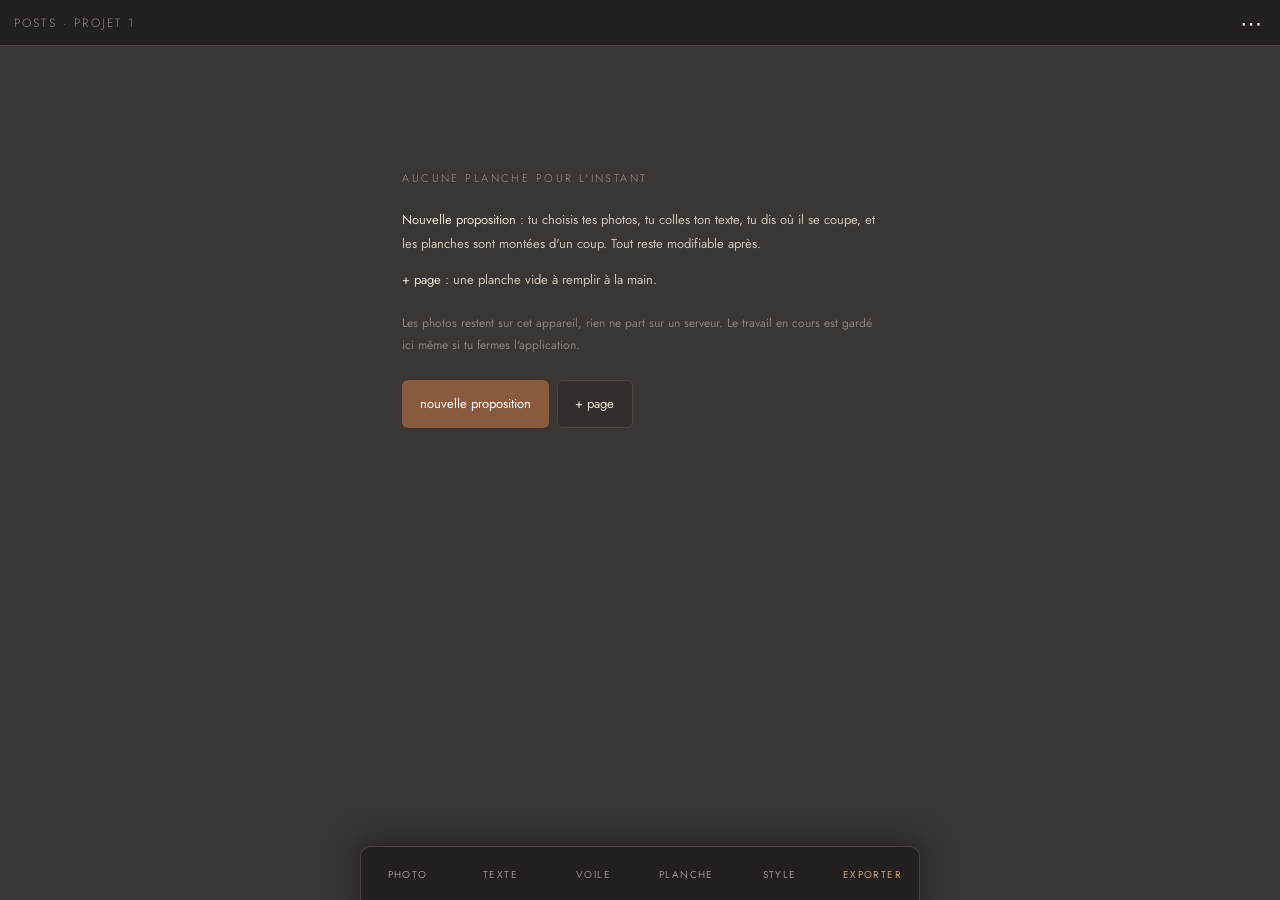
<file: Posts (PC).html>
<!doctype html>
<html lang="fr">
<head>
<meta charset="utf-8">
<meta name="viewport" content="width=device-width,initial-scale=1,viewport-fit=cover,user-scalable=no">
<title>Posts</title>
<meta name="description" content="Générateur de planches Instagram — Lucas Machut">
<meta name="theme-color" content="#221f1e">
<meta name="mobile-web-app-capable" content="yes">
<meta name="apple-mobile-web-app-capable" content="yes">
<meta name="apple-mobile-web-app-status-bar-style" content="black-translucent">
<meta name="apple-mobile-web-app-title" content="Posts">
<link rel="icon" href="app/icons/icon-192.png">
<link rel="apple-touch-icon" href="app/icons/apple-touch-icon.png">
<link rel="preconnect" href="https://fonts.googleapis.com">
<link rel="preconnect" href="https://fonts.gstatic.com" crossorigin>
<link href="https://fonts.googleapis.com/css2?family=Special+Elite&family=Jost:wght@200;300;400&family=Questrial&family=Josefin+Sans:wght@200;300&family=Newsreader:ital,opsz,wght@0,6..72,300;1,6..72,300&display=swap" rel="stylesheet">
<style>
:root{
  --papel:#F2ECE3; --tinta:#161113; --terra:#604C41; --brasa:#8A5A3E; --areia:#D8CCBC;
  --ui:#221f1e; --ui2:#2b2725; --ui3:#332e2c; --line:#4a4441; --txt:#e8e0d5; --mut:#9c918a;
  --pw:760px; --ph:950px; --fonte:'Special Elite'; --track:.12em;
  --grainimg:none; --grainpx:512px;
  --bar:54px; --sab:env(safe-area-inset-bottom,0px); --sat:env(safe-area-inset-top,0px);
}
*{box-sizing:border-box;-webkit-tap-highlight-color:transparent}
html{-webkit-text-size-adjust:100%}
body{margin:0;background:#3a3634;color:var(--tinta);font-family:'Jost',system-ui,sans-serif;overscroll-behavior-y:none}
button,input,select,textarea{font:inherit}
button{cursor:pointer}

/* ---------- en-tete ---------- */
#top{position:fixed;top:0;left:0;right:0;z-index:50;background:var(--ui);color:var(--txt);
  padding-top:var(--sat);height:calc(46px + var(--sat));display:flex;align-items:center;gap:.6rem;
  padding-left:14px;padding-right:6px;border-bottom:1px solid var(--line);font-size:12px}
#top .brand{letter-spacing:.18em;text-transform:uppercase;opacity:.55;font-weight:300}
#pageInfo{margin-left:auto;opacity:.8;white-space:nowrap;flex-shrink:0}
#menuBtn{background:none;border:0;color:var(--txt);font-size:22px;line-height:1;padding:8px 12px}

/* ---------- planches ---------- */
#stage{padding:calc(60px + var(--sat)) 0 calc(var(--bar) + var(--sab) + 30px)}
body.sheet-open #stage{padding-bottom:calc(58vh + var(--bar))}
.page{width:var(--pw);height:var(--ph);margin:14px auto;background:var(--papel);position:relative;overflow:hidden;
  box-shadow:0 10px 40px rgba(0,0,0,.45);scroll-margin-top:calc(58px + var(--sat));outline:2px solid transparent;outline-offset:3px;transition:outline-color .15s}
.page.active{outline-color:var(--brasa)}
.page .num{position:absolute;bottom:6px;right:8px;font-size:10px;letter-spacing:.2em;color:#fff;opacity:.5;z-index:12;
  text-shadow:0 0 3px rgba(0,0,0,.8);padding:6px;cursor:pointer}
.page.active .num{opacity:1;color:#f5cf8a}

.ph{position:relative;overflow:hidden;background:#ddd5c9;touch-action:pan-y;cursor:grab;user-select:none;-webkit-user-select:none}
.page.active .ph{touch-action:none}
.ph.grabbing{cursor:grabbing}
.ph img{position:absolute;display:block;pointer-events:none;user-select:none;-webkit-user-drag:none;max-width:none}
.ph.sel{outline:3px solid var(--brasa);outline-offset:-3px}
.ph.empty .lab{position:absolute;inset:0;display:flex;align-items:center;justify-content:center;text-align:center;
  color:#8b7f74;font-size:12px;letter-spacing:.08em;padding:1rem}
.l-full{position:absolute;inset:0}
.l-full .ph{position:absolute;inset:0}
.l-duo{display:grid;grid-template-rows:1fr 1fr;height:100%}
.l-trio{display:grid;grid-template-rows:1fr 1fr 1fr;height:100%}
.l-duoV{display:grid;grid-template-columns:1fr 1fr;height:100%}
.l-trioV{display:grid;grid-template-columns:1fr 1fr 1fr;height:100%}

.veil{position:absolute;inset:0;z-index:2;pointer-events:none}
.grain{position:absolute;inset:0;z-index:5;pointer-events:none;mix-blend-mode:soft-light;
  background-image:var(--grainimg);background-size:var(--grainpx) var(--grainpx);background-repeat:repeat}

.over{position:absolute;z-index:10;transform:translate(-50%,-50%);
  font-family:var(--fonte),sans-serif;font-weight:200;letter-spacing:var(--track);
  font-size:calc(var(--pw) * 0.032 * var(--fs, 1));line-height:2.15;
  color:#fff;text-shadow:0 .04em .7em rgba(0,0,0,.75);white-space:pre-wrap;overflow-wrap:normal;
  touch-action:pan-y;cursor:move;user-select:none;-webkit-user-select:none;padding:.2em 0}
.page.active .over{touch-action:none}
.over.dark{color:var(--tinta);text-shadow:0 .04em .6em rgba(242,236,227,.8)}

/* ---------- etat vide ---------- */
#empty{max-width:520px;margin:12vh auto 0;padding:0 1.4rem;color:#cdc3b8;font-size:13px;line-height:1.85}
#empty h1{font-weight:300;font-size:11px;letter-spacing:.22em;text-transform:uppercase;color:var(--mut);margin:0 0 1.2rem}
#empty p{margin:0 0 .8rem}
#empty b{color:var(--txt);font-weight:400}
#empty .sm{opacity:.55;font-size:12px;margin-top:1.2rem}
#empty .acts{margin-top:1.5rem;display:flex;gap:.5rem;flex-wrap:wrap}
#empty button{background:var(--brasa);color:#fff;border:0;border-radius:6px;padding:.7rem 1.1rem;font-size:13px}
#empty button.sec{background:var(--ui3);border:1px solid var(--line);color:var(--txt)}

/* ---------- barre du bas ---------- */
#bar{position:fixed;left:0;right:0;bottom:0;z-index:70;background:var(--ui);border-top:1px solid var(--line);
  display:grid;grid-template-columns:repeat(6,1fr);height:calc(var(--bar) + var(--sab));padding-bottom:var(--sab)}
#bar button{background:none;border:0;color:var(--mut);font-size:10px;letter-spacing:.14em;text-transform:uppercase;
  padding:0;display:flex;align-items:center;justify-content:center;border-top:2px solid transparent}
#bar button.on{color:#f5cf8a;border-top-color:var(--brasa)}
#bar button[data-sheet=export]{color:#c9a27a}

/* ---------- panneau ---------- */
#sheet{position:fixed;left:50%;transform:translate(-50%,110%);bottom:calc(var(--bar) + var(--sab));width:100%;max-width:560px;
  max-height:55vh;background:#1c1a19;color:var(--txt);z-index:65;border-radius:14px 14px 0 0;box-shadow:0 -8px 30px rgba(0,0,0,.5);
  display:flex;flex-direction:column;transition:transform .22s;font-size:13px}
#sheet.open{transform:translate(-50%,0)}
.sh-head{display:flex;align-items:center;padding:.6rem .5rem .3rem 1rem;flex-shrink:0}
.sh-head span{font-size:11px;letter-spacing:.18em;text-transform:uppercase;color:var(--mut)}
#shClose{margin-left:auto;background:none;border:0;color:var(--mut);font-size:24px;line-height:1;padding:4px 12px}
#shBody{overflow-y:auto;-webkit-overflow-scrolling:touch;padding:.2rem 1rem calc(1rem + var(--sab));min-height:0}

#shBody h4,.box h4{margin:1rem 0 .45rem;font-size:10px;letter-spacing:.16em;text-transform:uppercase;color:var(--mut);font-weight:400}
.hint{color:var(--mut);font-size:12px;line-height:1.5;margin:.3rem 0 .5rem}
.hint.ok,.ok{color:#9fe09f}
.warn{color:#e0a45c;font-size:12px;line-height:1.5;margin:.4rem 0 .6rem}
.row{display:flex;align-items:center;gap:.5rem;margin:.5rem 0}
.row>span{width:74px;flex-shrink:0;color:var(--mut);font-size:12px}
.row>i{color:var(--mut)}
.row b{min-width:44px;text-align:right;font-weight:400;font-size:12px;color:#f0e8dd}
.row .hint{margin:0}
input[type=range]{flex:1;min-width:0;accent-color:var(--brasa);height:28px;margin:0}
input[type=number],input[type=text],select,textarea{background:var(--ui2);border:1px solid var(--line);color:var(--txt);border-radius:6px;padding:.5rem .6rem;font-size:14px}
input[type=number]{width:84px}
input[type=text]{flex:1;min-width:0}
select{width:100%;margin:.3rem 0}
textarea{width:100%;resize:vertical;line-height:1.6;display:block;margin:.2rem 0 .4rem}
.chips{display:flex;flex-wrap:wrap;gap:6px;margin:.2rem 0 .4rem}
.chips button{background:var(--ui3);border:1px solid var(--line);color:var(--txt);border-radius:20px;padding:.45rem .8rem;font-size:12px}
.chips button.on{background:var(--brasa);border-color:#a06a49;color:#fff}
.btns{display:flex;gap:6px;margin:.4rem 0;flex-wrap:wrap}
.btns button,.btn{flex:1;background:var(--ui3);border:1px solid var(--line);color:var(--txt);border-radius:6px;padding:.6rem .5rem;font-size:12px;text-align:center;min-width:0}
.btns button.on{background:var(--brasa);border-color:#a06a49;color:#fff}
.btns button.go,.btn.go{background:var(--brasa);border-color:#a06a49;color:#fff}
.btns button.sec{opacity:.8}
.btns button.danger{color:#e08a7a}
.btns button:disabled{opacity:.4}
button.sq{background:var(--ui3);border:1px solid var(--line);color:var(--txt);border-radius:6px;width:40px;height:34px;flex-shrink:0;padding:0}
.btn.file{position:relative;overflow:hidden;display:inline-block;cursor:pointer;flex:0 0 auto;padding:.55rem .9rem}
.btn.file input{position:absolute;inset:0;opacity:0;cursor:pointer;width:100%}
.bankctl{display:flex;gap:6px;align-items:stretch;margin:.3rem 0 .6rem}
#grid{display:grid;grid-template-columns:repeat(3,1fr);gap:6px}
#grid figure{margin:0;position:relative;background:#0e0d0d;border-radius:4px;aspect-ratio:1;overflow:hidden;cursor:pointer;
  display:flex;align-items:center;justify-content:center}
#grid img{max-width:100%;max-height:100%;object-fit:contain;display:block}
#grid figure.used{opacity:.5}
#grid figcaption{position:absolute;left:0;right:0;bottom:0;background:rgba(0,0,0,.7);color:#f5cf8a;font-size:10px;padding:2px 5px;
  white-space:nowrap;overflow:hidden;text-overflow:ellipsis}

/* ---------- modales ---------- */
#modal{display:none;position:fixed;inset:0;z-index:80;background:rgba(18,16,15,.94);color:var(--txt);overflow:auto;
  padding:calc(4vh + var(--sat)) 4vw 6vh;font-size:13px;line-height:1.7;-webkit-overflow-scrolling:touch}
#modal.open{display:block}
.box{max-width:640px;margin:0 auto;background:var(--ui);padding:1.3rem 1.2rem;border-radius:10px}
.box h2{font-weight:300;letter-spacing:.14em;text-transform:uppercase;font-size:12px;margin:0 0 1rem;color:var(--mut)}
.box p{margin:0 0 .8rem}
.box b{font-weight:400;color:#fff}
.box .lab{display:block;color:var(--mut);font-size:11px;letter-spacing:.1em;text-transform:uppercase;margin:1rem 0 .4rem}
.box .chk{display:block;margin:.4rem 0;color:var(--txt)}
.box .prev{background:#171514;border:1px solid #3a3532;border-radius:6px;padding:.6rem .8rem;max-height:220px;overflow:auto;font-size:12px;line-height:1.6;color:#c9bfb5}
.box .prev .pl{margin-bottom:.5rem}
.box .prev .pl b{color:var(--brasa);font-weight:400}
.box .prev .pl i{opacity:.5;font-size:11px}
.box .prev .pl div{padding-left:2rem}
.box .prev .mute{opacity:.4}
.box .prev .warn,.box .prev .ok{margin-bottom:.5rem}
.menu{display:flex;flex-direction:column;gap:6px}
.menu button,.menu .mbtn{background:var(--ui3);border:1px solid var(--line);color:var(--txt);border-radius:6px;padding:.75rem 1rem;text-align:left;font-size:13px;position:relative;overflow:hidden;cursor:pointer}
.menu .mbtn input{position:absolute;inset:0;opacity:0;width:100%;cursor:pointer}
.menu button.danger{color:#e08a7a}
#top .brand{cursor:pointer;white-space:nowrap;overflow:hidden;text-overflow:ellipsis;min-width:0;flex:1 1 auto}
.projs{display:flex;flex-direction:column;gap:6px;margin-bottom:10px}
.proj{background:var(--ui3);border:1px solid var(--line);border-radius:6px;overflow:hidden}
.proj.cur{border-color:var(--brasa)}
.proj .pmain{display:block;width:100%;background:none;border:0;color:var(--txt);text-align:left;padding:.75rem 1rem .4rem;font-size:13px;cursor:pointer}
.proj .pmain b{font-weight:400}
.proj .pmain i{color:var(--brasa);font-style:normal;font-size:11px;margin-left:.4rem}
.proj .pmain span{display:block;opacity:.55;font-size:11px;margin-top:.2rem}
.proj .pacts{display:flex;gap:6px;padding:0 1rem .6rem}
.proj .pacts button{background:none;border:1px solid var(--line);color:var(--txt);border-radius:5px;padding:.35rem .7rem;font-size:11px;cursor:pointer}
.proj .pacts button.danger{color:#e08a7a}

/* ---------- toast, progression ---------- */
#toast{position:fixed;left:50%;bottom:calc(var(--bar) + var(--sab) + 14px);transform:translateX(-50%) translateY(20px);z-index:95;
  background:rgba(18,16,15,.96);color:var(--txt);border:1px solid var(--line);border-radius:8px;padding:.7rem 1rem;max-width:min(92vw,560px);
  font-size:12px;line-height:1.6;opacity:0;transition:.2s;pointer-events:none;box-shadow:0 8px 26px rgba(0,0,0,.5)}
#toast.show{opacity:1;transform:translateX(-50%)}
#prog{display:none;position:fixed;inset:0;z-index:90;background:rgba(12,11,10,.96);color:var(--txt);align-items:center;justify-content:center;flex-direction:column;font-size:14px;line-height:1.9;padding:2rem;text-align:center}
#prog.open{display:flex}
#prog .bar{width:min(340px,80vw);height:4px;background:var(--ui3);border-radius:2px;margin-top:1rem;overflow:hidden}
#prog .bar i{display:block;height:100%;width:0;background:var(--brasa);transition:width .2s}

/* ---------- apercu propre ---------- */
#quitClean{display:none;position:fixed;top:calc(12px + var(--sat));right:12px;z-index:90;background:var(--brasa);color:#fff;border:0;border-radius:6px;padding:.55rem 1rem;font-size:13px;box-shadow:0 2px 10px rgba(0,0,0,.4)}
body.clean #top,body.clean #bar,body.clean #sheet,body.clean .page .num{display:none}
body.clean .page{outline:none}
body.clean #stage{padding:16px 0}
body.clean #quitClean{display:block}

@media (min-width:900px){
  #bar{left:50%;transform:translateX(-50%);width:560px;border-left:1px solid var(--line);border-right:1px solid var(--line);border-radius:10px 10px 0 0}
}

</style>
</head>
<body>

<header id="top">
  <span class="brand">posts</span>
  <span id="pageInfo"></span>
  <button id="menuBtn" title="menu" aria-label="menu">⋯</button>
</header>

<main id="stage"></main>

<nav id="bar">
  <button data-sheet="photo">photo</button>
  <button data-sheet="texte">texte</button>
  <button data-sheet="voile">voile</button>
  <button data-sheet="page">planche</button>
  <button data-sheet="style">style</button>
  <button data-sheet="export">exporter</button>
</nav>

<div id="sheet">
  <div class="sh-head"><span id="shTitle"></span><button id="shClose" aria-label="fermer">×</button></div>
  <div id="shBody"></div>
</div>

<div id="modal"><div class="box" id="modalBox"></div></div>
<div id="toast"></div>
<div id="prog"><div id="progTxt">Préparation…</div><div class="bar"><i id="progBar"></i></div></div>
<button id="quitClean">quitter l'aperçu</button>

<script>
const __m_model = (() => {
// Modele de donnees d'une planche, migration des anciennes versions.
const VERSION = 3;

const TYPES = {
  full : { n: 1, lab: '1 photo' },
  duo  : { n: 2, lab: '2 bandes' },
  trio : { n: 3, lab: '3 bandes' },
  duoV : { n: 2, lab: '2 colonnes' },
  trioV: { n: 3, lab: '3 colonnes' },
};
const needFor = t => (TYPES[t] || TYPES.full).n;
const isVert  = t => t === 'duoV' || t === 'trioV';

const FONTS = ['Special Elite', 'Jost', 'Josefin Sans', 'Questrial', 'Newsreader'];
const TRACKS = [['.05em', 'serré'], ['.12em', 'normal'], ['.2em', 'large'], ['.28em', 'très large']];
const FORMATS = [['1080x1350', 'Instagram portrait 4:5'], ['1080x1080', 'Instagram carré 1:1'], ['1080x1920', 'story / reel 9:16']];

// taille de reference du texte : fraction de la largeur de la planche a 100 %
const TEXT_UNIT = 0.032;
const LINE_H = 2.15;

function pageVide() {
  return { type: 'full', photos: [], pos: ['50% 50%'], veil: 1, text: '', tx: 50, ty: 86,
    vmode: 'halo', vlink: true, vauto: true, vop: 0.3, wd: 78, fs: 1, al: 'center', col: 'light', wrap: true };
}

function stripHTML(h) {
  return String(h || '').replace(/<span class="grip"[^>]*><\/span>/g, '')
    .replace(/<br\s*\/?>/gi, '\n')
    .replace(/<(?:div|p)[^>]*>/gi, '\n').replace(/<\/(?:div|p)>/gi, '')
    .replace(/<[^>]+>/g, '')
    .replace(/&nbsp;/g, ' ').replace(/&amp;/g, '&').replace(/&lt;/g, '<').replace(/&gt;/g, '>')
    .replace(/^\n+/, '').replace(/\n{2,}/g, '\n');
}

// l'ancien generateur mesurait le texte en 12.5pt sur une planche de 760 px :
// 12.5 * 96/72 / 760 = 0.0219 de la largeur. La nouvelle unite vaut 0.032.
const OLD_FS = 0.0219 / TEXT_UNIT;

function migratePage(p, from) {
  if (p.over !== undefined) { if (p.text === undefined) p.text = stripHTML(p.over); delete p.over; }
  if (typeof p.text !== 'string') p.text = '';
  if (p.wrap === undefined) p.wrap = true;
  delete p.nowrap; delete p.v2;
  if (from < 3) p.fs = +(((p.fs || 1) * OLD_FS).toFixed(3));
  if (p.fs === undefined) p.fs = 1;
  if (p.vlink === undefined) p.vlink = true;
  if (p.vmode === undefined) p.vmode = 'halo';
  if (p.vauto === undefined) p.vauto = true;
  if (!p.al) p.al = 'center';
  if (!p.col) p.col = 'light';
  if (!TYPES[p.type]) p.type = 'full';
  return p;
}

// complete ou tronque les listes de photos pour coller a la mise en page
function normalize(p, freePhoto) {
  const need = needFor(p.type);
  p.photos = (p.photos || []).filter(n => n !== '' && n !== undefined && n !== null).map(String);
  while (p.photos.length < need) p.photos.push(freePhoto());
  if (p.photos.length > need) p.photos = p.photos.slice(0, need);
  ['pos', 'zoom', 'rot', 'off'].forEach(k => { if (p[k] && p[k].length > need) p[k] = p[k].slice(0, need); });
  return p;
}

return { get VERSION() { return VERSION; }, get TYPES() { return TYPES; }, get needFor() { return needFor; }, get isVert() { return isVert; }, get FONTS() { return FONTS; }, get TRACKS() { return TRACKS; }, get FORMATS() { return FORMATS; }, get TEXT_UNIT() { return TEXT_UNIT; }, get LINE_H() { return LINE_H; }, get pageVide() { return pageVide; }, get stripHTML() { return stripHTML; }, get migratePage() { return migratePage; }, get normalize() { return normalize; } };
})();

const __m_state = (() => {
// Etat global + sauvegarde locale (localStorage), par projet, avec migration des anciennes maquettes.
// Chaque projet a ses planches (cle postgen-v3:<id>) et sa banque de photos (voir photos.js).
// Le tout premier projet, cree a la migration, reprend l'ancienne sauvegarde et l'ancienne banque.
const { VERSION, migratePage } = __m_model;
const DEFAULTS = () => ({
  pages: [], fmt: { w: 1080, h: 1350 }, gfs: 1, grain: 0, grainsize: 'moyen',
  font: 'Special Elite', track: '.12em',
});
const S = DEFAULTS();
const OLD3 = 'postgen-v3', OLDKEY = 'postgen-template', IDX = 'postgen-projets';
const keyOf = id => 'postgen-v3:' + id;

function snapshot() {
  return { v: VERSION, pages: S.pages, fmt: S.fmt, gfs: S.gfs, grain: S.grain,
    grainsize: S.grainsize, font: S.font, track: S.track };
}
function applyState(o) {
  const from = typeof o.v === 'number' ? o.v : 2;      // les anciennes versions etaient des dates
  if (Array.isArray(o.pages)) S.pages = o.pages.map(p => migratePage(p, from));
  if (o.fmt && +o.fmt.w >= 200 && +o.fmt.h >= 200) S.fmt = { w: +o.fmt.w, h: +o.fmt.h };
  if (o.gfs) S.gfs = Math.max(0.3, Math.min(4, +o.gfs));
  if (o.grain !== undefined) S.grain = Math.max(0, Math.min(0.65, +o.grain || 0));
  if (['fin', 'moyen', 'gros'].includes(o.grainsize)) S.grainsize = o.grainsize;
  if (o.font) S.font = o.font;
  if (o.track) S.track = o.track;
}
function resetS() { Object.assign(S, DEFAULTS()); }

/* ---------- projets ---------- */
let IX = null;   // { cur, list: [{ id, name, upd, legacy }] }
function readIdx() { try { return JSON.parse(localStorage.getItem(IDX) || 'null'); } catch (e) { return null; } }
function writeIdx() { try { localStorage.setItem(IDX, JSON.stringify(IX)); } catch (e) {} }
const newId = () => 'p' + Date.now().toString(36) + Math.random().toString(36).slice(2, 6);

const projects = () => [...IX.list].sort((a, b) => (b.upd || 0) - (a.upd || 0));
const current  = () => IX.list.find(p => p.id === IX.cur);
function pagesCount(id) {
  if (id === IX.cur) return S.pages.length;
  try { const o = JSON.parse(localStorage.getItem(keyOf(id)) || 'null'); return o && Array.isArray(o.pages) ? o.pages.length : 0; }
  catch (e) { return 0; }
}

// premiere ouverture : l'ancienne sauvegarde devient « Projet 1 », sans toucher aux anciennes cles
function migrate() {
  IX = readIdx();
  if (IX && Array.isArray(IX.list) && IX.list.length) {
    if (!IX.list.some(p => p.id === IX.cur)) IX.cur = IX.list[0].id;
    return;
  }
  const id = 'p1';
  IX = { cur: id, list: [{ id, name: 'Projet 1', upd: Date.now(), legacy: true }] };
  try {
    const old = localStorage.getItem(OLD3) || localStorage.getItem(OLDKEY);
    if (old && !localStorage.getItem(keyOf(id))) localStorage.setItem(keyOf(id), old);
  } catch (e) {}
  writeIdx();
}

let t = null;
function writeNow() {
  clearTimeout(t); t = null;
  try { localStorage.setItem(keyOf(IX.cur), JSON.stringify(snapshot())); } catch (e) {}
  const p = current(); if (p) { p.upd = Date.now(); writeIdx(); }
}
function save() { clearTimeout(t); t = setTimeout(writeNow, 120); }
function flush() { if (t) writeNow(); }

function load() {
  migrate();
  resetS();
  try {
    const s = localStorage.getItem(keyOf(IX.cur));
    if (!s) return false;
    applyState(JSON.parse(s));
    return true;
  } catch (e) { return false; }
}
// efface les planches du projet ouvert seulement
function clear() {
  try { localStorage.removeItem(keyOf(IX.cur)); } catch (e) {}
}

function openProject(id) {
  flush();
  if (!IX.list.some(p => p.id === id)) return false;
  IX.cur = id; writeIdx();
  return load();
}
function createProject(name, state) {
  flush();
  const id = newId();
  IX.list.push({ id, name: String(name || 'Sans nom').trim() || 'Sans nom', upd: Date.now() });
  IX.cur = id; writeIdx();
  resetS();
  if (state) applyState(state);
  writeNow();
  return id;
}
function renameProject(id, name) {
  const p = IX.list.find(q => q.id === id); if (!p) return;
  p.name = String(name || '').trim() || p.name; writeIdx();
}
// retire le projet de la liste et ses planches ; la banque est videe par l'appelant (photos.js)
function deleteProject(id) {
  IX.list = IX.list.filter(p => p.id !== id);
  try { localStorage.removeItem(keyOf(id)); } catch (e) {}
  if (!IX.list.length) IX.list.push({ id: newId(), name: 'Projet 1', upd: Date.now() });
  if (IX.cur === id) IX.cur = projects()[0].id;
  writeIdx();
}

return { get S() { return S; }, get snapshot() { return snapshot; }, get applyState() { return applyState; }, get projects() { return projects; }, get current() { return current; }, get pagesCount() { return pagesCount; }, get save() { return save; }, get flush() { return flush; }, get load() { return load; }, get clear() { return clear; }, get openProject() { return openProject; }, get createProject() { return createProject; }, get renameProject() { return renameProject; }, get deleteProject() { return deleteProject; } };
})();

const __m_geometry = (() => {
// Geometrie photo : identique a l'ecran (CSS) et a l'export (canvas).
const clamp = (v, a, b) => Math.max(a, Math.min(b, v));

function coverScale(w, h, deg) {
  const a = Math.abs(deg % 180) * Math.PI / 180, c = Math.abs(Math.cos(a)), s = Math.abs(Math.sin(a));
  return Math.max((w * c + h * s) / w, (w * s + h * c) / h);
}
function parsePos(pos) {
  const a = String(pos || '50% 50%').split(' ').map(v => parseFloat(v));
  return { px: isNaN(a[0]) ? 50 : a[0], py: isNaN(a[1]) ? 50 : a[1] };
}
// l'image est posee a sa taille de couverture complete dans la zone
function placement(zw, zh, inw, inh, px, py) {
  const base = Math.max(zw / inw, zh / inh), rw = inw * base, rh = inh * base;
  return { rw, rh, dx: (zw - rw) * px / 100, dy: (zh - rh) * py / 100 };
}
// bornes du deplacement (fraction de la zone) : l'image doit continuer a couvrir le cadre
function panLimitsFrac(zw, zh, inw, inh, px, py, s) {
  const { rw, rh, dx, dy } = placement(zw, zh, inw, inh, px, py);
  const maxX = -(dx - zw / 2) * s - zw / 2, minX = zw - (dx + rw - zw / 2) * s - zw / 2;
  const maxY = -(dy - zh / 2) * s - zh / 2, minY = zh - (dy + rh - zh / 2) * s - zh / 2;
  return { minX: Math.min(minX, maxX) / zw, maxX: Math.max(minX, maxX) / zw,
           minY: Math.min(minY, maxY) / zh, maxY: Math.max(minY, maxY) / zh };
}
function clampOff(zw, zh, inw, inh, px, py, s, rot, ox, oy) {
  const L = panLimitsFrac(zw, zh, inw, inh, px, py, s);
  const k = rot ? 1 / coverScale(zw, zh, rot) : 1;   // rotation : marge reduite
  return [clamp(ox, L.minX * k, L.maxX * k), clamp(oy, L.minY * k, L.maxY * k)];
}

return { get coverScale() { return coverScale; }, get parsePos() { return parsePos; }, get placement() { return placement; }, get panLimitsFrac() { return panLimitsFrac; }, get clampOff() { return clampOff; } };
})();

const __m_veil = (() => {
// Voile : la zone sombre posee sous le texte pour le contraste.
const vyOf = p => (p.vlink === false && p.vy !== undefined) ? p.vy : (p.ty === undefined ? 86 : p.ty);
const vxOf = p => (p.vlink === false && p.vx !== undefined) ? p.vx : (p.tx === undefined ? 50 : p.tx);
const vmodeOf = p => p.vmode || 'halo';
const vwdOf = p => p.vwd === undefined ? 56 : p.vwd;
const vspOf = p => p.vsp === undefined ? 24 : p.vsp;
const vopOf = p => p.vop === undefined ? 0.70 : p.vop;

function veilStops(p) {
  const op = vopOf(p), sp = p.vsp === undefined ? 44 : p.vsp;
  const y = vyOf(p), m = vmodeOf(p), h = sp / 2;
  const cl = v => Math.max(0, Math.min(100, v));
  if (m === 'bas')  return [[cl(y - h), 0], [cl(y - h * 0.35), op * 0.5], [cl(y), op], [100, op]];
  if (m === 'haut') return [[0, op], [cl(y), op], [cl(y + h * 0.35), op * 0.5], [cl(y + h), 0]];
  return [[cl(y - h), 0], [cl(y), op], [cl(y + h), 0]];
}
const HALO = [[0, 1], [0.42, 0.92], [0.70, 0.48], [1, 0]];
function veilCSS(p) {
  if (vmodeOf(p) === 'halo') {
    const op = vopOf(p), rw = Math.max(4, vwdOf(p)) / 2, rh = Math.max(3, vspOf(p)) / 2;
    return `radial-gradient(ellipse ${rw.toFixed(1)}% ${rh.toFixed(1)}% at ${vxOf(p).toFixed(1)}% ${vyOf(p).toFixed(1)}%,` +
      HALO.map(([t, k]) => `rgba(0,0,0,${(op * k).toFixed(3)}) ${(t * 100).toFixed(0)}%`).join(',') + ')';
  }
  return 'linear-gradient(180deg,' + veilStops(p)
    .map(([s, a]) => `rgba(0,0,0,${a.toFixed(3)}) ${s.toFixed(1)}%`).join(',') + ')';
}

return { get vyOf() { return vyOf; }, get vxOf() { return vxOf; }, get vmodeOf() { return vmodeOf; }, get vwdOf() { return vwdOf; }, get vspOf() { return vspOf; }, get vopOf() { return vopOf; }, get veilStops() { return veilStops; }, get HALO() { return HALO; }, get veilCSS() { return veilCSS; } };
})();

const __m_grain = (() => {
// Grain : une tuile de bruit definie a la resolution d'export, affichee reduite a l'ecran.
const TUILE = 512;
let tile = null, key = '';
const sizePx = name => ({ fin: 2, moyen: 3, gros: 5 })[name] || 3;

function makeTile(px) {
  const n = Math.max(8, Math.round(TUILE / px));
  const small = document.createElement('canvas'); small.width = small.height = n;
  const sx = small.getContext('2d'), d = sx.createImageData(n, n), a = d.data;
  for (let i = 0; i < a.length; i += 4) {
    const v = 128 + ((Math.random() + Math.random() - 1) * 118);
    a[i] = a[i + 1] = a[i + 2] = v; a[i + 3] = 255;
  }
  sx.putImageData(d, 0, 0);
  const c = document.createElement('canvas'); c.width = c.height = TUILE;
  const x = c.getContext('2d');
  x.imageSmoothingEnabled = true; x.imageSmoothingQuality = 'high';
  x.drawImage(small, 0, 0, TUILE, TUILE);
  return c;
}
function tileFor(sizeName) {
  const k = String(sizePx(sizeName));
  if (!tile || key !== k) { tile = makeTile(sizePx(sizeName)); key = k; }
  return tile;
}

return { get TUILE() { return TUILE; }, get sizePx() { return sizePx; }, get tileFor() { return tileFor; } };
})();

const __m_photos = (() => {
// Banque de photos : apercus (blobs 1800 px) + fichiers d'origine, gardes dans IndexedDB.
// Sur l'iPhone, la photo choisie dans la pellicule EST l'original.
const DB = 'postgen-photos', VER = 3;
let dbp = null;
const PREV = {};   // nom -> objectURL de l'apercu
const ORIG = {};   // nom -> Blob d'origine
const NAT  = {};   // nom -> {w,h} de l'apercu

function open() {
  if (dbp) return dbp;
  dbp = new Promise(res => {
    let r;
    try { r = indexedDB.open(DB, VER); } catch (e) { res(null); return; }
    r.onupgradeneeded = () => {
      const db = r.result;
      if (!db.objectStoreNames.contains('fotos'))     db.createObjectStore('fotos');
      if (!db.objectStoreNames.contains('originais')) db.createObjectStore('originais');
    };
    r.onsuccess = () => res(r.result);
    r.onerror = () => res(null);
    r.onblocked = () => res(null);
  });
  return dbp;
}
/* ---------- une banque par projet ----------
   Les cles sont « <projet>/<nom> ». Le projet issu de la migration (legacy) garde les
   anciennes cles sans prefixe : rien n'est recopie, l'ancienne banque devient la sienne. */
let PROJ = { id: '', legacy: true };
function setProject(id, legacy) { PROJ = { id: String(id), legacy: !!legacy }; }
const belongs = (k, pr) => pr.legacy ? !String(k).includes('/') : String(k).startsWith(pr.id + '/');
const fk = (n, pr = PROJ) => pr.legacy ? String(n) : pr.id + '/' + n;
const short = (k, pr = PROJ) => pr.legacy ? String(k) : String(k).slice(pr.id.length + 1);

async function put(store, k, v) {
  const db = await open(); if (!db) return;
  try { db.transaction(store, 'readwrite').objectStore(store).put(v, fk(k)); } catch (e) {}
}
async function del(store, k) {
  const db = await open(); if (!db) return;
  try { db.transaction(store, 'readwrite').objectStore(store).delete(fk(k)); } catch (e) {}
}
// cles completes d'un projet dans un magasin
async function keysOf(store, pr) {
  const db = await open(); if (!db) return [];
  return new Promise(res => {
    try {
      const out = [], c = db.transaction(store, 'readonly').objectStore(store).openKeyCursor();
      c.onsuccess = e => { const cur = e.target.result; if (!cur) { res(out); return; } if (belongs(cur.key, pr)) out.push(cur.key); cur.continue(); };
      c.onerror = () => res([]);
    } catch (e) { res([]); }
  });
}
async function getMany(store, keys) {
  const db = await open(); if (!db || !keys.length) return {};
  return new Promise(res => {
    const out = {};
    try {
      const os = db.transaction(store, 'readonly').objectStore(store);
      let left = keys.length;
      keys.forEach(k => { const r = os.get(k); r.onsuccess = () => { out[k] = r.result; if (!--left) res(out); }; r.onerror = () => { if (!--left) res(out); }; });
    } catch (e) { res(out); }
  });
}
async function dropKeys(pr) {
  const db = await open(); if (!db) return;
  const kf = await keysOf('fotos', pr), ko = await keysOf('originais', pr);
  await new Promise(res => {
    try {
      const t = db.transaction(['fotos', 'originais'], 'readwrite');
      kf.forEach(k => t.objectStore('fotos').delete(k)); ko.forEach(k => t.objectStore('originais').delete(k));
      t.oncomplete = res; t.onerror = res; t.onabort = res;
    } catch (e) { res(); }
  });
}
// nombre de photos d'un projet, pour la liste des projets
async function countFor(id, legacy) {
  const pr = { id: String(id), legacy: !!legacy };
  const a = await keysOf('fotos', pr), b = await keysOf('originais', pr);
  return new Set([...a, ...b]).size;
}
// efface la banque d'un projet (jamais les fichiers de l'appareil)
async function dropProject(id, legacy) { await dropKeys({ id: String(id), legacy: !!legacy }); }

const names   = () => Object.keys(PREV).sort((a, b) => a.localeCompare(b, undefined, { numeric: true }));
const urlFor  = n => PREV[n] || '';
const hasPrev = n => !!PREV[n];
const hasOrig = n => !!ORIG[n];
const origFor = n => ORIG[n];
const natOf   = n => NAT[n];
const count   = () => Object.keys(PREV).length;

function loadImage(src) {
  return new Promise((res, rej) => {
    const im = new Image();
    im.onload = () => res(im);
    im.onerror = () => rej(new Error('image illisible'));
    im.src = src;
  });
}
function dataURLtoBlob(s) {
  const [head, b64] = String(s).split(',');
  const mime = (head.match(/data:([^;]+)/) || [])[1] || 'image/jpeg';
  const bin = atob(b64); const u8 = new Uint8Array(bin.length);
  for (let i = 0; i < bin.length; i++) u8[i] = bin.charCodeAt(i);
  return new Blob([u8], { type: mime });
}
async function makePreview(blob) {
  const url = URL.createObjectURL(blob);
  try {
    const im = await loadImage(url);
    const max = 1800, sc = Math.min(1, max / Math.max(im.naturalWidth, im.naturalHeight));
    const c = document.createElement('canvas');
    c.width = Math.round(im.naturalWidth * sc); c.height = Math.round(im.naturalHeight * sc);
    const x = c.getContext('2d');
    x.imageSmoothingEnabled = true; x.imageSmoothingQuality = 'high';
    x.drawImage(im, 0, 0, c.width, c.height);
    const out = await new Promise(r => c.toBlob(r, 'image/jpeg', 0.9));
    return { blob: out, w: c.width, h: c.height };
  } finally { URL.revokeObjectURL(url); }
}
function setPreview(name, blob, w, h) {
  if (PREV[name]) { try { URL.revokeObjectURL(PREV[name]); } catch (e) {} }
  PREV[name] = URL.createObjectURL(blob);
  if (w && h) NAT[name] = { w, h };
}
const keyOf = f => f.name.replace(/\.[^.]+$/, '');

// ajoute des fichiers un par un (un seul gros decodage a la fois : l'iPhone n'aime pas plus)
async function addFiles(files, onEach) {
  const list = [...files].filter(f => /^image\//.test(f.type) || /\.(jpe?g|png|webp|heic|tiff?)$/i.test(f.name));
  const added = [];
  for (const f of list) {
    const key = keyOf(f);
    try {
      const { blob, w, h } = await makePreview(f);
      setPreview(key, blob, w, h);
      ORIG[key] = f;
      put('fotos', key, blob); put('originais', key, f);
      added.push(key);
      if (onEach) onEach(key, added.length, list.length);
    } catch (e) { console.warn('photo ignoree', f.name, e); }
  }
  return added;
}
async function remove(name) {
  if (PREV[name]) { try { URL.revokeObjectURL(PREV[name]); } catch (e) {} }
  delete PREV[name]; delete ORIG[name]; delete NAT[name];
  await del('fotos', name); await del('originais', name);
}
function forget() {
  Object.keys(PREV).forEach(k => { try { URL.revokeObjectURL(PREV[k]); } catch (e) {} delete PREV[k]; });
  Object.keys(ORIG).forEach(k => delete ORIG[k]);
  Object.keys(NAT).forEach(k => delete NAT[k]);
}
// vide la banque du projet ouvert seulement
async function clearAll() {
  forget();
  await dropKeys(PROJ);
}
// au demarrage ou en changeant de projet : les photos du projet ouvert reviennent, et elles seules
async function restore() {
  forget();
  const pr = PROJ;
  const kf = await keysOf('fotos', pr);
  const prevFull = await getMany('fotos', kf);
  if (pr !== PROJ) return 0;                                // projet change entre-temps
  const prev = {};
  Object.keys(prevFull).forEach(k => { prev[short(k, pr)] = prevFull[k]; });
  for (const k of Object.keys(prev)) {
    const v = prev[k];
    try {
      const blob = v instanceof Blob ? v : dataURLtoBlob(v);
      setPreview(k, blob);
      if (!(v instanceof Blob)) put('fotos', k, blob);     // ancienne banque en dataURL : on convertit
    } catch (e) {}
  }
  const ko = await keysOf('originais', pr);
  const orgFull = await getMany('originais', ko);
  if (pr !== PROJ) return 0;
  for (const k of Object.keys(orgFull)) if (orgFull[k] instanceof Blob) ORIG[short(k, pr)] = orgFull[k];
  // un original sans apercu : on refabrique l'apercu
  for (const k of Object.keys(ORIG)) {
    if (PREV[k]) continue;
    try { const { blob, w, h } = await makePreview(ORIG[k]); setPreview(k, blob, w, h); put('fotos', k, blob); } catch (e) {}
  }
  return Object.keys(PREV).length;
}

return { get setProject() { return setProject; }, get countFor() { return countFor; }, get dropProject() { return dropProject; }, get names() { return names; }, get urlFor() { return urlFor; }, get hasPrev() { return hasPrev; }, get hasOrig() { return hasOrig; }, get origFor() { return origFor; }, get natOf() { return natOf; }, get count() { return count; }, get loadImage() { return loadImage; }, get keyOf() { return keyOf; }, get addFiles() { return addFiles; }, get remove() { return remove; }, get clearAll() { return clearAll; }, get restore() { return restore; } };
})();

const __m_gestures = (() => {
// Gestes tactiles et souris : tap, glisser, pincer, molette. Pointer events uniquement.
const dist = (a, b) => Math.hypot(a.x - b.x, a.y - b.y);

function gestures(el, h) {
  const pts = new Map();
  let mode = null, start = null, moved = false, pinch = null;

  el.addEventListener('pointerdown', e => {
    if (e.pointerType === 'mouse' && e.button !== 0) return;
    try { el.setPointerCapture(e.pointerId); } catch (_) {}
    pts.set(e.pointerId, { x: e.clientX, y: e.clientY });
    if (pts.size === 1) {
      start = { x: e.clientX, y: e.clientY }; moved = false; mode = 'press';
      if (h.onStart) h.onStart(e);
    } else if (pts.size === 2) {
      const [a, b] = [...pts.values()];
      pinch = { d: dist(a, b), cx: (a.x + b.x) / 2, cy: (a.y + b.y) / 2 };
      mode = 'pinch';
      if (h.onPinchStart) h.onPinchStart(pinch);
    }
    e.preventDefault();
  });
  el.addEventListener('pointermove', e => {
    if (!pts.has(e.pointerId)) return;
    pts.set(e.pointerId, { x: e.clientX, y: e.clientY });
    if (mode === 'pinch' && pts.size >= 2) {
      const [a, b] = [...pts.values()];
      if (h.onPinch) h.onPinch({ scale: dist(a, b) / pinch.d, cx: (a.x + b.x) / 2, cy: (a.y + b.y) / 2, start: pinch });
      return;
    }
    if (mode === 'press' || mode === 'pan') {
      const dx = e.clientX - start.x, dy = e.clientY - start.y;
      if (!moved && Math.hypot(dx, dy) > 5) { moved = true; mode = 'pan'; if (h.onPanStart) h.onPanStart(e); }
      if (mode === 'pan' && h.onPan) h.onPan(dx, dy, e);
    }
  });
  const end = (e, cancelled) => {
    if (!pts.has(e.pointerId)) return;
    pts.delete(e.pointerId);
    try { el.releasePointerCapture(e.pointerId); } catch (_) {}
    if (mode === 'pinch') {
      if (pts.size < 2) { if (h.onPinchEnd) h.onPinchEnd(); mode = pts.size ? 'done' : null; }
      return;
    }
    if (mode === 'done') { if (!pts.size) mode = null; return; }
    if (mode === 'pan') { if (h.onPanEnd) h.onPanEnd(cancelled); }
    else if (mode === 'press' && !moved && !cancelled) { if (h.onTap) h.onTap(e); }
    mode = null;
  };
  el.addEventListener('pointerup', e => end(e, false));
  el.addEventListener('pointercancel', e => end(e, true));
  if (h.onWheel) el.addEventListener('wheel', e => { e.preventDefault(); h.onWheel(e); }, { passive: false });
}

return { get gestures() { return gestures; } };
})();

const __m_render = (() => {
// Rendu des planches dans le DOM, planche par planche, et gestes dessus.
const { S, save } = __m_state;
const P = __m_photos;
const { isVert, normalize } = __m_model;
const { coverScale, placement, parsePos, clampOff } = __m_geometry;
const { veilCSS, vmodeOf } = __m_veil;
const { tileFor, TUILE } = __m_grain;
const { gestures } = __m_gestures;
const bus = new EventTarget();
const emit = (type, detail) => bus.dispatchEvent(new CustomEvent(type, { detail }));
const stage = () => document.getElementById('stage');
const root = document.documentElement;
const clamp = (v, a, b) => Math.max(a, Math.min(b, v));
const esc = s => String(s).replace(/&/g, '&amp;').replace(/"/g, '&quot;').replace(/</g, '&lt;');

const SCREEN_MAX = 760;
let PW = 760;
let active = 0;

function getActive() {
  if (!S.pages.length) return -1;
  active = clamp(active, 0, S.pages.length - 1);
  return active;
}
function setActive(i, opts = {}) {
  if (!S.pages.length) { active = 0; emit('active', { pi: -1 }); return; }
  i = clamp(i, 0, S.pages.length - 1);
  const changed = i !== active; active = i;
  document.querySelectorAll('.page.active').forEach(e => e.classList.remove('active'));
  const el = pageEl(i);
  if (el) {
    el.classList.add('active');
    if (opts.scroll) el.scrollIntoView({ behavior: 'smooth', block: 'start' });
  }
  emit('active', { pi: i, changed });
}
const pageEl = i => stage().querySelector(`.page[data-p="${i}"]`);

function usedPhotos(except) {
  const s = new Set();
  S.pages.forEach(q => { if (q !== except) (q.photos || []).forEach(n => s.add(String(n))); });
  return s;
}
function freePhoto() {
  const used = usedPhotos(null), pool = P.names();
  return pool.find(n => !used.has(n)) || pool[0] || '';
}
function neededPhotos() {
  const s = new Set();
  S.pages.forEach(p => (p.photos || []).forEach(n => { if (n !== '' && n != null) s.add(String(n)); }));
  return [...s];
}

/* ---------- construction d'une planche ---------- */
function photoHTML(name, i, p) {
  const pos = (p.pos && p.pos[i]) || '50% 50%';
  const zoom = (p.zoom && p.zoom[i]) || 1, rot = (p.rot && p.rot[i]) || 0, off = (p.off && p.off[i]) || [0, 0];
  const src = P.urlFor(name);
  return `<div class="ph${src ? '' : ' empty'}" data-i="${i}" data-num="${esc(name)}">` +
    (src ? `<img src="${src}" data-rot="${rot}" data-zoom="${zoom}" data-offx="${off[0] || 0}" data-offy="${off[1] || 0}" style="object-position:${esc(pos)}" alt="" draggable="false">`
         : `<span class="lab">${name ? esc(name) + '<br>photo manquante' : 'toucher pour choisir une photo'}</span>`) +
    `</div>`;
}
function buildPage(p, pi) {
  const el = document.createElement('div');
  el.className = 'page' + (pi === active ? ' active' : '');
  el.dataset.p = pi;
  el.style.setProperty('--fs', (p.fs || 1) * S.gfs);
  const layout = 'l-' + (p.type || 'full');
  const g = p.grain === undefined ? 1 : p.grain;
  el.innerHTML = `<div class="${layout}">${p.photos.map((n, i) => photoHTML(n, i, p)).join('')}</div>` +
    (p.veil ? `<div class="veil" style="background:${veilCSS(p)}"></div>` : '') +
    `<div class="grain" style="opacity:${(S.grain * g).toFixed(3)}"></div>` +
    (p.text && p.text.trim() ? `<div class="over${p.col === 'dark' ? ' dark' : ''}" style="left:${p.tx ?? 50}%;top:${p.ty ?? 86}%;width:${p.wd || 78}%;text-align:${p.al || 'center'}"></div>` : '') +
    `<div class="num">${pi + 1}</div>`;
  const o = el.querySelector('.over');
  if (o) { o.textContent = p.text; attachText(o, pi); }
  el.querySelectorAll('.ph').forEach(ph => {
    const img = ph.querySelector('img');
    if (img) { img.addEventListener('load', () => fit(img)); if (img.complete && img.naturalWidth) fit(img); }
    attachPhoto(ph, pi);
  });
  el.querySelector('.num').addEventListener('click', () => setActive(pi));
  return el;
}

/* ---------- gestes ---------- */
function attachPhoto(ph, pi) {
  const i = +ph.dataset.i;
  let st = null;
  const img = () => ph.querySelector('img');
  gestures(ph, {
    onTap: () => emit('tapPhoto', { pi, i }),
    onPanStart: () => {
      const im = img(); if (!im || !im.naturalWidth) { st = null; return; }
      st = { img: im, ox: +im.dataset.offx || 0, oy: +im.dataset.offy || 0, W: ph.clientWidth, H: ph.clientHeight };
      ph.classList.add('grabbing');
    },
    onPan: (dx, dy) => {
      if (!st) return;
      st.img.dataset.offx = (st.ox + dx / st.W).toFixed(5);
      st.img.dataset.offy = (st.oy + dy / st.H).toFixed(5);
      fit(st.img);
    },
    onPanEnd: () => { ph.classList.remove('grabbing'); if (st) { storeOff(pi, i, st.img); st = null; } },
    onPinchStart: () => {
      const im = img(); if (!im || !im.naturalWidth) { st = null; return; }
      const p = S.pages[pi];
      st = { img: im, z0: (p.zoom && p.zoom[i]) || 1, ox: +im.dataset.offx || 0, oy: +im.dataset.offy || 0, r: ph.getBoundingClientRect() };
    },
    onPinch: ({ scale, cx, cy, start }) => {
      if (!st) return;
      zoomAround(pi, i, st, st.z0 * scale, start.cx, start.cy, cx - start.cx, cy - start.cy);
    },
    onPinchEnd: () => { if (st) { storeOff(pi, i, st.img); st = null; } },
    onWheel: e => {
      const im = img(); if (!im || !im.naturalWidth) return;
      const p = S.pages[pi], z0 = (p.zoom && p.zoom[i]) || 1;
      const s = { img: im, z0, ox: +im.dataset.offx || 0, oy: +im.dataset.offy || 0, r: ph.getBoundingClientRect() };
      zoomAround(pi, i, s, z0 * (e.deltaY < 0 ? 1.06 : 1 / 1.06), e.clientX, e.clientY, 0, 0);
      storeOff(pi, i, im);
    },
  });
}
// le point sous les doigts reste sous les doigts
function zoomAround(pi, i, st, z, px, py, mx, my) {
  z = clamp(z, 1, 6);
  const r = st.r, cx = px - r.left - r.width / 2, cy = py - r.top - r.height / 2;
  const ox = st.ox * r.width, oy = st.oy * r.height, k = z / st.z0;
  st.img.dataset.offx = ((cx - (cx - ox) * k + mx) / r.width).toFixed(5);
  st.img.dataset.offy = ((cy - (cy - oy) * k + my) / r.height).toFixed(5);
  st.img.dataset.zoom = z; fit(st.img);
  const p = S.pages[pi]; p.zoom = p.zoom || []; p.zoom[i] = +z.toFixed(4);
  emit('zoom', { pi, i, z });
}
function storeOff(pi, i, img) {
  const p = S.pages[pi]; p.off = p.off || [];
  p.off[i] = [+img.dataset.offx, +img.dataset.offy]; save();
}
function attachText(o, pi) {
  let st = null;
  gestures(o, {
    onTap: () => emit('tapText', { pi }),
    onPanStart: () => { const p = S.pages[pi]; st = { r: pageEl(pi).getBoundingClientRect(), x0: p.tx ?? 50, y0: p.ty ?? 86 }; },
    onPan: (dx, dy) => {
      if (!st) return;
      const p = S.pages[pi];
      p.tx = +clamp(st.x0 + dx / st.r.width * 100, 4, 96).toFixed(1);
      p.ty = +clamp(st.y0 + dy / st.r.height * 100, 4, 96).toFixed(1);
      o.style.left = p.tx + '%'; o.style.top = p.ty + '%';
      if (p.vlink !== false) repaintVeil(pi);
    },
    onPanEnd: () => { st = null; save(); emit('textMoved', { pi }); },
  });
}

/* ---------- placement des photos (meme geometrie que l'export) ---------- */
function fit(img) {
  const box = img.parentNode, W = box.clientWidth, H = box.clientHeight;
  if (!W || !H || !img.naturalWidth) return;
  const rot = +img.dataset.rot || 0, z = +img.dataset.zoom || 1, s = coverScale(W, H, rot) * z;
  const { px, py } = parsePos(img.style.objectPosition);
  const inw = img.naturalWidth, inh = img.naturalHeight;
  const [ox, oy] = clampOff(W, H, inw, inh, px, py, s, rot, +img.dataset.offx || 0, +img.dataset.offy || 0);
  img.dataset.offx = ox.toFixed(5); img.dataset.offy = oy.toFixed(5);
  const { rw, rh, dx, dy } = placement(W, H, inw, inh, px, py);
  img.style.left = dx.toFixed(2) + 'px'; img.style.top = dy.toFixed(2) + 'px';
  img.style.width = rw.toFixed(2) + 'px'; img.style.height = rh.toFixed(2) + 'px';
  img.style.transformOrigin = (W / 2 - dx).toFixed(2) + 'px ' + (H / 2 - dy).toFixed(2) + 'px';
  img.style.transform = `translate(${(ox * W).toFixed(2)}px,${(oy * H).toFixed(2)}px) rotate(${rot}deg) scale(${s.toFixed(4)})`;
}
const fitAll = () => document.querySelectorAll('.ph img').forEach(fit);

/* ---------- texte ---------- */
// wrap : les vers trop longs passent a la ligne, la taille est celle demandee.
// sinon : un vers = une ligne, la planche reduit son texte pour que tout tienne.
function fitText(pg) {
  const o = pg.querySelector('.over'); if (!o) return;
  const p = S.pages[+pg.dataset.p]; if (!p) return;
  o.style.fontSize = ''; delete o.dataset.k;
  if (p.wrap !== false) { o.style.whiteSpace = 'pre-wrap'; return; }
  o.style.whiteSpace = 'pre';
  const cs = getComputedStyle(o);
  const test = document.createElement('div');
  test.style.cssText = 'position:absolute;visibility:hidden;white-space:pre;left:-9999px;top:0';
  test.style.font = cs.font; test.style.letterSpacing = cs.letterSpacing;
  document.body.appendChild(test);
  const maxw = Math.max(...p.text.split('\n').map(v => { test.textContent = v; return test.offsetWidth; }));
  test.remove();
  const target = o.clientWidth;
  if (!maxw || !target) return;
  const k = clamp(target / maxw, 0.3, 1);
  if (k < 1) { o.style.fontSize = (parseFloat(cs.fontSize) * k).toFixed(2) + 'px'; o.dataset.k = k.toFixed(4); }
  if (maxw * k > target + 0.5) o.style.whiteSpace = 'pre-wrap';   // plancher atteint : on coupe quand meme
}
const fitTextAll = () => document.querySelectorAll('.page').forEach(fitText);

// le halo reprend la taille des lignes de texte
function autoVeil(pi) {
  const p = S.pages[pi];
  if (!p || !p.veil || p.vauto === false || vmodeOf(p) !== 'halo') return;
  const pg = pageEl(pi); if (!pg) return;
  const o = pg.querySelector('.over'); if (!o) return;
  const R = pg.getBoundingClientRect();
  const rng = document.createRange(); rng.selectNodeContents(o);
  const rects = [...rng.getClientRects()].filter(x => x.width > 1 && x.height > 1);
  if (!R.width || !R.height || !rects.length) return;
  const L = Math.min(...rects.map(x => x.left)), Rg = Math.max(...rects.map(x => x.right));
  const T = Math.min(...rects.map(x => x.top)), B = Math.max(...rects.map(x => x.bottom));
  p.vwd = Math.min(100, (Rg - L) / R.width * 100 + 10);
  p.vsp = Math.min(100, (B - T) / R.height * 100 + 7);
  repaintVeil(pi);
}
const autoVeilAll = () => S.pages.forEach((q, i) => autoVeil(i));

function repaintVeil(pi) {
  const pg = pageEl(pi); if (!pg) return;
  const p = S.pages[pi], el = pg.querySelector('.veil');
  if (!p.veil) { if (el) el.remove(); return; }
  if (!el) { updatePage(pi); return; }
  el.style.background = veilCSS(p);
}
function setGrainOpacity(pi) {
  const pg = pageEl(pi), p = S.pages[pi];
  const el = pg && pg.querySelector('.grain');
  if (el) el.style.opacity = (S.grain * (p.grain === undefined ? 1 : p.grain)).toFixed(3);
}
function setPageFS(pi, fs) {
  const p = S.pages[pi]; p.fs = +clamp(fs, 0.3, 5).toFixed(3);
  const pg = pageEl(pi);
  if (pg) { pg.style.setProperty('--fs', p.fs * S.gfs); fitText(pg); autoVeil(pi); }
  save();
}
function setText(pi, text) {
  const p = S.pages[pi]; p.text = text;
  const pg = pageEl(pi); if (!pg) return;
  const o = pg.querySelector('.over');
  if (!text.trim()) { if (o) o.remove(); repaintVeil(pi); save(); return; }
  if (!o) { updatePage(pi); save(); return; }
  o.textContent = text; fitText(pg); autoVeil(pi); save();
}
function setTextStyle(pi) {
  const p = S.pages[pi], pg = pageEl(pi), o = pg && pg.querySelector('.over');
  if (!o) return;
  o.classList.toggle('dark', p.col === 'dark');
  o.style.textAlign = p.al || 'center'; o.style.width = (p.wd || 78) + '%';
  o.style.left = (p.tx ?? 50) + '%'; o.style.top = (p.ty ?? 86) + '%';
  fitText(pg); autoVeil(pi); if (p.vlink !== false) repaintVeil(pi);
}
// toutes les planches reprennent la taille de la plus contrainte
function uniformiser() {
  let m = Infinity;
  document.querySelectorAll('.page').forEach(pg => {
    const p = S.pages[+pg.dataset.p]; if (!p || !p.text.trim()) return;
    const o = pg.querySelector('.over'), k = o && o.dataset.k ? +o.dataset.k : 1;
    m = Math.min(m, (p.fs || 1) * k);
  });
  if (!isFinite(m)) return 0;
  S.pages.forEach(p => { if (p.text.trim()) p.fs = +m.toFixed(3); });
  applyGlobalFS(); save();
  return m;
}

/* ---------- global ---------- */
function applyFormat() {
  const r = S.fmt.h / S.fmt.w;
  PW = Math.min(SCREEN_MAX, window.innerWidth - 24);
  root.style.setProperty('--pw', PW + 'px');
  root.style.setProperty('--ph', Math.round(PW * r) + 'px');
  refreshGrainTexture();
  requestAnimationFrame(() => { fitAll(); fitTextAll(); autoVeilAll(); });
}
function refreshGrainTexture() {
  const t = tileFor(S.grainsize);
  root.style.setProperty('--grainimg', `url(${t.toDataURL('image/png')})`);
  root.style.setProperty('--grainpx', (TUILE * PW / S.fmt.w).toFixed(2) + 'px');
}
function applyTypo() {
  root.style.setProperty('--fonte', `'${S.font}'`);
  root.style.setProperty('--track', S.track);
  requestAnimationFrame(() => { fitTextAll(); autoVeilAll(); });
}
function applyGlobalFS() {
  document.querySelectorAll('.page').forEach(pg => {
    const p = S.pages[+pg.dataset.p]; if (p) pg.style.setProperty('--fs', (p.fs || 1) * S.gfs);
  });
  fitTextAll(); autoVeilAll();
}
const applyGrain = () => S.pages.forEach((p, i) => setGrainOpacity(i));

/* ---------- rendu ---------- */
const EMPTY = `<div id="empty">
  <h1>Aucune planche pour l'instant</h1>
  <p><b>Nouvelle proposition</b> : tu choisis tes photos, tu colles ton texte, tu dis où il se coupe,
  et les planches sont montées d'un coup. Tout reste modifiable après.</p>
  <p><b>+ page</b> : une planche vide à remplir à la main.</p>
  <p class="sm">Les photos restent sur cet appareil, rien ne part sur un serveur. Le travail en cours
  est gardé ici même si tu fermes l'application.</p>
  <div class="acts"><button data-act="gen">nouvelle proposition</button><button class="sec" data-act="addPage">+ page</button></div>
</div>`;

function renderAll() {
  const st = stage(); st.innerHTML = '';
  if (!S.pages.length) { st.innerHTML = EMPTY; setActive(0); emit('rendered'); return; }
  S.pages.forEach(p => normalize(p, freePhoto));
  const frag = document.createDocumentFragment();
  S.pages.forEach((p, pi) => frag.appendChild(buildPage(p, pi)));
  st.appendChild(frag);
  requestAnimationFrame(() => { fitAll(); fitTextAll(); autoVeilAll(); });
  setActive(getActive()); emit('rendered');
}
function updatePage(pi) {
  const p = S.pages[pi]; if (!p) return;
  normalize(p, freePhoto);
  const old = pageEl(pi), el = buildPage(p, pi);
  if (old) old.replaceWith(el); else stage().appendChild(el);
  requestAnimationFrame(() => { el.querySelectorAll('.ph img').forEach(fit); fitText(el); autoVeil(pi); });
}
let rt = null;
window.addEventListener('resize', () => { clearTimeout(rt); rt = setTimeout(applyFormat, 80); });

return { get bus() { return bus; }, get SCREEN_MAX() { return SCREEN_MAX; }, get PW() { return PW; }, get getActive() { return getActive; }, get setActive() { return setActive; }, get pageEl() { return pageEl; }, get usedPhotos() { return usedPhotos; }, get freePhoto() { return freePhoto; }, get neededPhotos() { return neededPhotos; }, get fit() { return fit; }, get fitAll() { return fitAll; }, get fitText() { return fitText; }, get fitTextAll() { return fitTextAll; }, get autoVeil() { return autoVeil; }, get autoVeilAll() { return autoVeilAll; }, get repaintVeil() { return repaintVeil; }, get setGrainOpacity() { return setGrainOpacity; }, get setPageFS() { return setPageFS; }, get setText() { return setText; }, get setTextStyle() { return setTextStyle; }, get uniformiser() { return uniformiser; }, get applyFormat() { return applyFormat; }, get refreshGrainTexture() { return refreshGrainTexture; }, get applyTypo() { return applyTypo; }, get applyGlobalFS() { return applyGlobalFS; }, get applyGrain() { return applyGrain; }, get renderAll() { return renderAll; }, get updatePage() { return updatePage; } };
})();

const __m_export = (() => {
// Export JPEG pleine resolution : dessin canvas, partage natif (iPhone) ou ZIP (PC).
const { S } = __m_state;
const P = __m_photos;
const { isVert, TEXT_UNIT, LINE_H } = __m_model;
const { coverScale, placement, parsePos, clampOff } = __m_geometry;
const { vmodeOf, vopOf, vwdOf, vspOf, vxOf, vyOf, HALO, veilStops } = __m_veil;
const { tileFor } = __m_grain;
const HAS_LS = (() => { try { return 'letterSpacing' in document.createElement('canvas').getContext('2d'); } catch (e) { return false; } })();

async function loadFull(name) {
  const f = P.origFor(name);
  if (!f) throw new Error('photo absente : ' + name);
  const url = URL.createObjectURL(f);
  try { return await P.loadImage(url); } finally { URL.revokeObjectURL(url); }
}
// interlettre : Safari ancien n'a pas ctx.letterSpacing, on pose alors les lettres une a une
function measure(x, str, sp) {
  if (HAS_LS) return x.measureText(str).width;
  let w = 0; for (const ch of str) w += x.measureText(ch).width + sp; return w;
}
function drawLine(x, str, ax, y, al, sp) {
  if (HAS_LS) { x.textAlign = al; x.fillText(str, ax, y); return; }
  const w = measure(x, str, sp);
  let cx = al === 'left' ? ax : (al === 'right' ? ax - w : ax - w / 2);
  x.textAlign = 'left';
  for (const ch of str) { x.fillText(ch, cx, y); cx += x.measureText(ch).width + sp; }
}
function wrapLines(meas, text, maxw) {
  const out = [];
  text.split('\n').forEach(par => {
    if (par.trim() === '') { out.push(''); return; }
    let line = '';
    par.split(' ').forEach(w => {
      const t = line ? line + ' ' + w : w;
      if (meas(t) > maxw && line) { out.push(line); line = w; } else line = t;
    });
    out.push(line);
  });
  return out;
}

async function drawPage(p, W, H) {
  const c = document.createElement('canvas'); c.width = W; c.height = H;
  const x = c.getContext('2d');
  x.fillStyle = '#F2ECE3'; x.fillRect(0, 0, W, H);

  const n = (p.photos || []).length, vert = isVert(p.type);
  for (let i = 0; i < n; i++) {
    const z = vert ? { x: W * i / n, y: 0, w: W / n, h: H } : { x: 0, y: H * i / n, w: W, h: H / n };
    const name = String(p.photos[i] || '');
    if (!name) continue;
    const im = await loadFull(name);
    const { px, py } = parsePos(p.pos && p.pos[i]);
    const rot = (p.rot && p.rot[i]) || 0, zm = (p.zoom && p.zoom[i]) || 1;
    const { rw, rh, dx, dy } = placement(z.w, z.h, im.naturalWidth, im.naturalHeight, px, py);
    const sc = coverScale(z.w, z.h, rot) * zm;
    const off = (p.off && p.off[i]) || [0, 0];
    const [offX, offY] = clampOff(z.w, z.h, im.naturalWidth, im.naturalHeight, px, py, sc, rot, off[0] || 0, off[1] || 0);
    x.save();
    x.beginPath(); x.rect(z.x, z.y, z.w, z.h); x.clip();
    x.translate(z.x + z.w / 2 + offX * z.w, z.y + z.h / 2 + offY * z.h);
    x.rotate(rot * Math.PI / 180); x.scale(sc, sc);
    x.translate(-z.w / 2, -z.h / 2);
    x.imageSmoothingEnabled = true; x.imageSmoothingQuality = 'high';
    x.drawImage(im, dx, dy, rw, rh);
    x.restore();
  }

  if (p.veil) {
    if (vmodeOf(p) === 'halo') {
      const op = vopOf(p), rw = Math.max(4, vwdOf(p)) / 200 * W, rh = Math.max(3, vspOf(p)) / 200 * H;
      x.save();
      x.translate(W * vxOf(p) / 100, H * vyOf(p) / 100); x.scale(rw, rh);
      const g = x.createRadialGradient(0, 0, 0, 0, 0, 1);
      HALO.forEach(([t, k]) => g.addColorStop(t, `rgba(0,0,0,${(op * k).toFixed(3)})`));
      x.fillStyle = g; x.beginPath(); x.arc(0, 0, 1, 0, Math.PI * 2); x.fill();
      x.restore();
    } else {
      const g = x.createLinearGradient(0, 0, 0, H);
      veilStops(p).forEach(([s, a]) => g.addColorStop(Math.max(0, Math.min(1, s / 100)), `rgba(0,0,0,${a})`));
      x.fillStyle = g; x.fillRect(0, 0, W, H);
    }
  }

  const gm = S.grain * (p.grain === undefined ? 1 : p.grain);
  if (gm > 0.001) {
    x.save(); x.globalAlpha = gm; x.globalCompositeOperation = 'soft-light';
    x.fillStyle = x.createPattern(tileFor(S.grainsize), 'repeat'); x.fillRect(0, 0, W, H);
    x.restore();
  }

  const raw = String(p.text || '');
  if (raw.trim() !== '') {
    const fs = W * TEXT_UNIT * (p.fs || 1) * S.gfs;
    const trk = parseFloat(S.track) || 0, wd = (p.wd || 78) / 100 * W;
    let fsz = fs;
    const setF = v => { fsz = v; x.font = `200 ${v}px "${S.font}", sans-serif`; if (HAS_LS) x.letterSpacing = (trk * v) + 'px'; };
    const meas = s => measure(x, s, trk * fsz);
    setF(fs);
    const vers = raw.split('\n');
    let lines;
    if (p.wrap !== false) lines = wrapLines(meas, raw, wd);
    else {
      const maxw = Math.max(...vers.map(meas));
      const k = Math.max(0.3, Math.min(1, wd / maxw));
      setF(fs * k);
      lines = (Math.max(...vers.map(meas)) > wd + 0.5) ? wrapLines(meas, raw, wd) : vers;
    }
    x.textBaseline = 'middle';
    const lh = fsz * LINE_H, total = lines.length * lh;
    const cx = (p.tx ?? 50) / 100 * W, cy = (p.ty ?? 86) / 100 * H;
    const al = p.al || 'center';
    const ax = al === 'left' ? cx - wd / 2 : (al === 'right' ? cx + wd / 2 : cx);
    x.fillStyle = p.col === 'dark' ? '#161113' : '#ffffff';
    x.shadowColor = p.col === 'dark' ? 'rgba(242,236,227,.8)' : 'rgba(0,0,0,.75)';
    x.shadowBlur = fsz * 0.7; x.shadowOffsetY = fsz * 0.04;
    lines.forEach((ln, i) => drawLine(x, ln, ax, cy - total / 2 + lh * (i + 0.5), al, trk * fsz));
    x.shadowBlur = 0; x.shadowOffsetY = 0;
  }
  return c;
}

function missingOriginals() {
  const s = new Set();
  S.pages.forEach(p => (p.photos || []).forEach(n => { if (n && !P.hasOrig(String(n))) s.add(String(n)); }));
  return [...s];
}

// fabrique toutes les planches ; onProgress(i, total)
async function renderAllPages(onProgress) {
  const W = S.fmt.w, H = S.fmt.h;
  try { await document.fonts.load(`200 20px "${S.font}"`); await document.fonts.ready; } catch (e) {}
  const entries = [];
  for (let i = 0; i < S.pages.length; i++) {
    if (onProgress) onProgress(i, S.pages.length);
    await new Promise(r => setTimeout(r, 15));
    const c = await drawPage(S.pages[i], W, H);
    const blob = await new Promise(r => c.toBlob(r, 'image/jpeg', 0.97));
    c.width = c.height = 1;
    entries.push({ name: `planche-${String(i + 1).padStart(2, '0')}.jpg`, blob });
  }
  if (onProgress) onProgress(S.pages.length, S.pages.length);
  return entries;
}

/* ---------- partage natif ---------- */
function canShareFiles() {
  try {
    const f = new File([new Blob(['x'])], 'x.jpg', { type: 'image/jpeg' });
    return !!(navigator.share && navigator.canShare && navigator.canShare({ files: [f] }));
  } catch (e) { return false; }
}
const toFiles = entries => entries.map(e => new File([e.blob], e.name, { type: 'image/jpeg' }));

/* ---------- ZIP (methode « store », sans dependance) ---------- */
const CRC_TABLE = (() => { const t = []; for (let n = 0; n < 256; n++) { let c = n; for (let k = 0; k < 8; k++) c = (c & 1) ? (0xEDB88320 ^ (c >>> 1)) : (c >>> 1); t[n] = c >>> 0; } return t; })();
function crc32(u8) { let c = 0xFFFFFFFF; for (let i = 0; i < u8.length; i++) c = CRC_TABLE[(c ^ u8[i]) & 0xFF] ^ (c >>> 8); return (c ^ 0xFFFFFFFF) >>> 0; }
function dosDT(d) {
  d = d || new Date();
  return { time: ((d.getHours() & 0x1F) << 11) | ((d.getMinutes() & 0x3F) << 5) | ((d.getSeconds() >> 1) & 0x1F),
           date: (((d.getFullYear() - 1980) & 0x7F) << 9) | (((d.getMonth() + 1) & 0xF) << 5) | (d.getDate() & 0x1F) };
}
async function buildZip(entries) {
  const { time, date } = dosDT(), enc = new TextEncoder();
  const chunks = [], central = []; let offset = 0;
  for (const { name, blob } of entries) {
    const data = new Uint8Array(await blob.arrayBuffer());
    const crc = crc32(data), nb = enc.encode(name);
    const lh = new DataView(new ArrayBuffer(30));
    lh.setUint32(0, 0x04034b50, true); lh.setUint16(4, 20, true); lh.setUint16(6, 0, true);
    lh.setUint16(8, 0, true); lh.setUint16(10, time, true); lh.setUint16(12, date, true);
    lh.setUint32(14, crc, true); lh.setUint32(18, data.length, true); lh.setUint32(22, data.length, true);
    lh.setUint16(26, nb.length, true); lh.setUint16(28, 0, true);
    chunks.push(new Uint8Array(lh.buffer), nb, data);
    const ch = new DataView(new ArrayBuffer(46));
    ch.setUint32(0, 0x02014b50, true); ch.setUint16(4, 20, true); ch.setUint16(6, 20, true);
    ch.setUint16(8, 0, true); ch.setUint16(10, 0, true); ch.setUint16(12, time, true); ch.setUint16(14, date, true);
    ch.setUint32(16, crc, true); ch.setUint32(20, data.length, true); ch.setUint32(24, data.length, true);
    ch.setUint16(28, nb.length, true); ch.setUint16(30, 0, true); ch.setUint16(32, 0, true);
    ch.setUint16(34, 0, true); ch.setUint16(36, 0, true); ch.setUint32(38, 0, true); ch.setUint32(42, offset, true);
    central.push(new Uint8Array(ch.buffer), nb);
    offset += 30 + nb.length + data.length;
  }
  const centralStart = offset;
  let centralSize = 0; central.forEach(c => centralSize += c.length);
  const end = new DataView(new ArrayBuffer(22));
  end.setUint32(0, 0x06054b50, true); end.setUint16(4, 0, true); end.setUint16(6, 0, true);
  end.setUint16(8, entries.length, true); end.setUint16(10, entries.length, true);
  end.setUint32(12, centralSize, true); end.setUint32(16, centralStart, true); end.setUint16(20, 0, true);
  return new Blob([...chunks, ...central, new Uint8Array(end.buffer)], { type: 'application/zip' });
}
function download(blob, name) {
  const a = document.createElement('a');
  a.href = URL.createObjectURL(blob); a.download = name;
  document.body.appendChild(a); a.click(); a.remove();
  setTimeout(() => URL.revokeObjectURL(a.href), 4000);
}
function stampName(ext) {
  const d = new Date(), pad = n => String(n).padStart(2, '0');
  return `planches-${d.getFullYear()}${pad(d.getMonth() + 1)}${pad(d.getDate())}-${pad(d.getHours())}${pad(d.getMinutes())}.${ext}`;
}

return { get drawPage() { return drawPage; }, get missingOriginals() { return missingOriginals; }, get renderAllPages() { return renderAllPages; }, get canShareFiles() { return canShareFiles; }, get toFiles() { return toFiles; }, get buildZip() { return buildZip; }, get download() { return download; }, get stampName() { return stampName; } };
})();

const __m_generator = (() => {
// Nouvelle proposition : un texte, un decoupage, un rythme -> une sequence de planches.
const { needFor, TYPES } = __m_model;
// opts : {text, cut:'lines'|'count'|'blank', per, count, bands:1|2|3, pause:0|2|3|4, ty}
function cutText(o) {
  const raw = o.text || '';
  if (!raw.trim()) return [];
  if (o.cut === 'blank')
    return raw.split(/\n\s*\n/).map(b => b.trim()).filter((b, i, a) => b !== '' || i < a.length - 1);
  const lines = raw.split('\n').map(l => l.trim()).filter(l => l !== '');
  if (o.cut === 'count') {
    const n = Math.max(1, +o.count || 1), per = lines.length / n, out = [];
    for (let i = 0; i < n; i++) out.push(lines.slice(Math.round(i * per), Math.round((i + 1) * per)).join('\n'));
    return out;
  }
  const per = Math.max(1, +o.per || 2), out = [];
  for (let i = 0; i < lines.length; i += per) out.push(lines.slice(i, i + per).join('\n'));
  return out;
}
function planPages(o) {
  const blocks = cutText(o), bands = +o.bands || 1, pause = +o.pause || 0, ty = +o.ty || 86;
  const plan = [];
  blocks.forEach((b, idx) => {
    let type = 'full';
    if (bands > 1 && b) {
      const cyc = idx % (bands === 2 ? 4 : 6);
      if (bands === 2 && cyc === 2) type = 'duo';
      if (bands === 3) { if (cyc === 2) type = 'duo'; if (cyc === 5) type = 'trio'; }
    }
    plan.push({ type, text: b, ty });
    if (pause && b && (idx + 1) % pause === 0 && idx < blocks.length - 1) plan.push({ type: 'full', text: '', ty });
  });
  return plan;
}
const needed = plan => plan.reduce((n, p) => n + needFor(p.type), 0);
const labOf = t => (TYPES[t] || TYPES.full).lab;

// pool : noms de photos disponibles. Retourne les pages ou une erreur {error}.
function generate(o, pool) {
  if (!pool.length) return { error: "Choisis d'abord des photos." };
  const plan = planPages(o);
  if (!plan.length) return { error: 'Écris un texte, ou choisis « là où je laisse une ligne vide ».' };
  const order = o.shuffle ? pool.slice().sort(() => Math.random() - 0.5) : pool.slice();
  const besoin = needed(plan);
  if (besoin > order.length)
    return { error: `Cette proposition demande ${besoin} photos et tu n'en as que ${order.length}. Aucune photo n'est utilisée deux fois : ajoute-en ${besoin - order.length}, ou réduis le nombre de planches.` };
  let pi = 0; const take = n => order.slice(pi, pi += n);
  const pages = plan.map(pl => {
    const cnt = needFor(pl.type);
    return { type: pl.type, photos: take(cnt), pos: Array(cnt).fill('50% 45%'),
      veil: pl.text ? 1 : 0, text: pl.text || '', tx: 50, ty: pl.text ? pl.ty : 86,
      vmode: 'bande', vlink: true, vauto: true, vop: +o.vop, vsp: 40, wd: 78,
      fs: 1, al: 'center', col: 'light', wrap: true };
  });
  return { pages };
}

return { get cutText() { return cutText; }, get planPages() { return planPages; }, get needed() { return needed; }, get labOf() { return labOf; }, get generate() { return generate; } };
})();

const __m_ui = (() => {
// Interface : barre du bas, panneaux, menu, generateur, export.
const { S, save, clear, snapshot, applyState, current, projects, pagesCount, openProject, createProject, renameProject, deleteProject } = __m_state;
const P = __m_photos;
const R = __m_render;
const { TYPES, FONTS, TRACKS, FORMATS, pageVide, needFor, VERSION } = __m_model;
const { vmodeOf, vopOf, vwdOf, vspOf, vxOf, vyOf } = __m_veil;
const X = __m_export;
const G = __m_generator;
const $  = (s, r = document) => r.querySelector(s);
const $$ = (s, r = document) => [...r.querySelectorAll(s)];
const esc = s => String(s ?? '').replace(/&/g, '&amp;').replace(/</g, '&lt;').replace(/"/g, '&quot;');
const pct = v => Math.round(v * 100) + '%';
const clamp = (v, a, b) => Math.max(a, Math.min(b, v));

let SEL = { pi: 0, i: 0 };
let SHEET = null;

/* ---------- petits utilitaires d'interface ---------- */
function toast(msg, ms) {
  const t = $('#toast'); t.textContent = msg; t.classList.add('show');
  clearTimeout(t.__t); t.__t = setTimeout(() => t.classList.remove('show'), ms || 4000);
}
const row   = (label, inner) => `<div class="row"><span>${label}</span>${inner}</div>`;
const range = (id, min, max, step, val, txt) => `<input type="range" id="${id}" min="${min}" max="${max}" step="${step}" value="${val}"><b id="${id}V">${txt}</b>`;
const chips = (name, opts, cur, style) => `<div class="chips" data-chips="${name}">${opts.map(([v, l]) =>
  `<button data-v="${esc(v)}" class="${String(v) === String(cur) ? 'on' : ''}" ${style ? `style="${style(v)}"` : ''}>${l}</button>`).join('')}</div>`;
const btns  = list => `<div class="btns">${list.map(([id, l, cls]) => `<button id="${id}" class="${cls || ''}">${l}</button>`).join('')}</div>`;
const on    = (root, id, ev, fn) => { const el = $('#' + id, root); if (el) el.addEventListener(ev, e => fn(el, e)); };
const setV  = (root, id, txt) => { const b = $('#' + id + 'V', root); if (b) b.textContent = txt; };
function bindRange(root, id, fn) { on(root, id, 'input', el => fn(+el.value, el)); }
function bindChips(root, name, fn) {
  $$(`[data-chips="${name}"] button`, root).forEach(b => b.addEventListener('click', () => {
    $$(`[data-chips="${name}"] button`, root).forEach(x => x.classList.toggle('on', x === b));
    fn(b.dataset.v);
  }));
}
function projInfo() {
  const p = current(), b = $('#top .brand');
  if (b) b.textContent = 'posts · ' + (p ? p.name : '');
}
function pageInfo() {
  projInfo();
  const n = S.pages.length;
  $('#pageInfo').textContent = n ? `planche ${R.getActive() + 1} / ${n}` : '';
}
const imgOf = (pi, i) => { const pg = R.pageEl(pi); const ph = pg && pg.querySelectorAll('.ph')[i]; return ph && ph.querySelector('img'); };
function markSel() {
  $$('.ph.sel').forEach(e => e.classList.remove('sel'));
  if (SHEET !== 'photo') return;
  const pg = R.pageEl(SEL.pi); const ph = pg && pg.querySelectorAll('.ph')[SEL.i];
  if (ph) ph.classList.add('sel');
}

/* ---------- panneau du bas ---------- */
const TITLES = { photo: 'Photo', texte: 'Texte', voile: 'Voile', page: 'Planche', style: 'Style', export: 'Exporter' };
function openSheet(kind) {
  if (!S.pages.length && kind !== 'style' && kind !== 'export') { toast("Ajoute d'abord une planche : menu ⋯ ou « nouvelle proposition »."); return; }
  SHEET = kind;
  document.body.classList.add('sheet-open');
  $('#sheet').classList.add('open');
  $('#shTitle').textContent = TITLES[kind];
  $$('#bar button').forEach(b => b.classList.toggle('on', b.dataset.sheet === kind));
  renderSheet();
  if (kind !== 'style' && kind !== 'export') requestAnimationFrame(() => reveal(kind));
}
// fait remonter la partie utile de la planche dans l'espace laisse libre au-dessus du panneau
function reveal(kind) {
  const pg = R.pageEl(R.getActive()); if (!pg) return;
  let target = pg;
  if (kind === 'texte' || kind === 'voile') target = pg.querySelector('.over') || pg;
  if (kind === 'photo') target = pg.querySelectorAll('.ph')[SEL.i] || pg;
  const top = $('#top').offsetHeight + 8, sheetTop = window.innerHeight - $('#sheet').offsetHeight;
  const free = sheetTop - top; if (free < 80) return;
  const r = target.getBoundingClientRect(), pr = pg.getBoundingClientRect();
  let want;                                   // ou l'on veut le centre de la cible
  if (target === pg) want = pr.height <= free ? top + free / 2 : top + Math.min(pr.height, free) / 2;
  else want = top + free / 2;
  let delta = (r.top + r.height / 2) - want;
  // sans sortir la planche de la zone libre quand elle y tient
  if (pr.height <= free) delta = Math.max(pr.bottom - sheetTop + 8, Math.min(pr.top - top, delta));
  if (Math.abs(delta) > 6) window.scrollBy({ top: delta, behavior: 'smooth' });
}
function closeSheet() {
  SHEET = null;
  document.body.classList.remove('sheet-open');
  $('#sheet').classList.remove('open');
  $$('#bar button').forEach(b => b.classList.remove('on'));
  markSel();
}
function renderSheet() {
  const b = $('#shBody'); b.innerHTML = ''; b.scrollTop = 0;
  if (!SHEET) return;
  ({ photo: sheetPhoto, texte: sheetText, voile: sheetVeil, page: sheetPage, style: sheetStyle, export: sheetExport })[SHEET](b);
  markSel();
}

/* ---------- PHOTO ---------- */
function sheetPhoto(b) {
  const pi = R.getActive(), p = S.pages[pi];
  if (SEL.pi !== pi) SEL = { pi, i: 0 };
  const n = p.photos.length, i = clamp(SEL.i, 0, n - 1); SEL.i = i;
  const rot = (p.rot && p.rot[i]) || 0, zm = (p.zoom && p.zoom[i]) || 1;
  b.innerHTML =
    (n > 1 ? chips('slot', p.photos.map((_, k) => [k, 'photo ' + (k + 1)]), i) : '') +
    `<div class="hint">Sur la planche : glisse la photo pour la recadrer, pince à deux doigts pour zoomer.</div>` +
    row('rotation', range('rot', -180, 180, 0.5, rot, rot + '°')) +
    btns([['r-90', '−90°'], ['r0', '0°'], ['r90', '+90°'], ['rm', '−0,5°'], ['rp', '+0,5°']]) +
    row('zoom', range('zoom', 1, 6, 0.02, zm, (+zm).toFixed(2) + '×')) +
    btns([['recenter', 'recentrer la photo']]) +
    `<h4>Banque de photos</h4>
     <div class="hint">Touche une photo de la banque pour la mettre à la place de celle qui est sélectionnée.</div>
     <div class="bankctl"><input type="text" id="filtre" placeholder="filtrer par nom">
       <label class="btn file">+ ajouter<input type="file" id="addPhotos" accept="image/*" multiple></label></div>
     <div id="grid"></div>
     <div class="btns"><button id="vider" class="sec">vider la banque</button></div>`;
  const cur = () => (S.pages[pi].rot && S.pages[pi].rot[i]) || 0;
  bindChips(b, 'slot', v => { SEL.i = +v; renderSheet(); });
  bindRange(b, 'rot', v => setRot(pi, i, v, b));
  on(b, 'r-90', 'click', () => { setRot(pi, i, cur() - 90, b); renderSheet(); });
  on(b, 'r0', 'click', () => { setRot(pi, i, 0, b); renderSheet(); });
  on(b, 'r90', 'click', () => { setRot(pi, i, cur() + 90, b); renderSheet(); });
  on(b, 'rm', 'click', () => { setRot(pi, i, cur() - 0.5, b); renderSheet(); });
  on(b, 'rp', 'click', () => { setRot(pi, i, cur() + 0.5, b); renderSheet(); });
  bindRange(b, 'zoom', v => setZoom(pi, i, v, b));
  on(b, 'recenter', 'click', () => {
    const q = S.pages[pi]; q.off = q.off || []; q.off[i] = [0, 0];
    const im = imgOf(pi, i); if (im) { im.dataset.offx = 0; im.dataset.offy = 0; R.fit(im); } save();
  });
  on(b, 'filtre', 'input', () => drawGrid(b));
  on(b, 'addPhotos', 'change', async el => {
    const fs = [...el.files]; el.value = ''; if (!fs.length) return;
    await addPhotos(fs);
    drawGrid(b);
  });
  on(b, 'vider', 'click', async () => {
    if (!confirm('Vider la banque de photos gardée sur cet appareil ?\n\nLes planches et les textes restent, il faudra juste remettre les photos.')) return;
    await P.clearAll(); R.renderAll(); drawGrid(b);
  });
  drawGrid(b);
}
async function addPhotos(fs) {
  const prog = $('#prog'), txt = $('#progTxt'), bar = $('#progBar');
  prog.classList.add('open'); txt.textContent = 'Lecture des photos…'; bar.style.width = '0%';
  const added = await P.addFiles(fs, (k, done, total) => {
    txt.textContent = `Photo ${done} sur ${total}`; bar.style.width = Math.round(done / total * 100) + '%';
  });
  prog.classList.remove('open');
  if (added.length) { R.renderAll(); toast(`${added.length} photo(s) ajoutée(s).`); }
  else toast('Aucune image lisible dans ce choix.');
  return added;
}
function drawGrid(root) {
  const fEl = $('#filtre', root), f = (fEl ? fEl.value : '').trim().toLowerCase();
  const used = R.usedPhotos(null);
  const names = P.names().filter(n => !f || n.toLowerCase().includes(f));
  const g = $('#grid', root); if (!g) return;
  g.innerHTML = names.length ? names.map(n =>
    `<figure data-n="${esc(n)}" class="${used.has(n) ? 'used' : ''}"><img src="${P.urlFor(n)}" loading="lazy" alt=""><figcaption>${esc(n)}${used.has(n) ? ' •' : ''}</figcaption></figure>`).join('')
    : `<div class="hint">${P.count() ? 'Aucune photo ne correspond au filtre.' : 'La banque est vide. Ajoute des photos avec le bouton ci-dessus.'}</div>`;
  $$('figure', g).forEach(fg => fg.addEventListener('click', () => { swap(fg.dataset.n); drawGrid(root); }));
}
function swap(name) {
  const p = S.pages[SEL.pi]; if (!p) return;
  const cur = String(p.photos[SEL.i] ?? ''), nn = String(name);
  const touched = new Set([SEL.pi]);
  if (nn !== cur) {
    for (let k = 0; k < S.pages.length; k++) {           // deja placee ailleurs : on echange
      const q = S.pages[k], j = (q.photos || []).indexOf(nn);
      if (j >= 0 && !(q === p && j === SEL.i)) { q.photos[j] = cur; touched.add(k); break; }
    }
  }
  p.photos[SEL.i] = nn;
  touched.forEach(k => R.updatePage(k)); save(); markSel();
}
function setRot(pi, i, v, root) {
  const p = S.pages[pi]; let r = parseFloat(v); r = ((r + 180) % 360 + 360) % 360 - 180;
  p.rot = p.rot || []; p.rot[i] = +r.toFixed(1);
  const im = imgOf(pi, i); if (im) { im.dataset.rot = p.rot[i]; R.fit(im); }
  setV(root, 'rot', p.rot[i] + '°'); save();
}
function setZoom(pi, i, v, root) {
  const p = S.pages[pi]; p.zoom = p.zoom || []; p.off = p.off || [];
  const z0 = p.zoom[i] || 1, z = clamp(parseFloat(v), 1, 6), k = z / z0;
  const im = imgOf(pi, i);
  if (im) {
    im.dataset.offx = ((+im.dataset.offx || 0) * k).toFixed(5);
    im.dataset.offy = ((+im.dataset.offy || 0) * k).toFixed(5);
    im.dataset.zoom = z; R.fit(im);
    p.off[i] = [+im.dataset.offx, +im.dataset.offy];
  }
  p.zoom[i] = z; setV(root, 'zoom', z.toFixed(2) + '×'); save();
}

/* ---------- TEXTE ---------- */
function sheetText(b) {
  const pi = R.getActive(), p = S.pages[pi];
  if (!p.text.trim()) {
    b.innerHTML = `<div class="hint">Cette planche n'a pas de texte.</div>` + btns([['addTxt', 'ajouter un texte', 'go']]);
    on(b, 'addTxt', 'click', () => {
      p.text = 'Texte'; if (!p.veil) p.veil = 1; R.updatePage(pi); save(); renderSheet();
      const t = $('#txt', b); if (t) { t.focus(); t.select(); }
    });
    return;
  }
  b.innerHTML =
    `<textarea id="txt" rows="4" placeholder="Un retour à la ligne = un vers">${esc(p.text)}</textarea>` +
    row('taille', `<button id="fsm" class="sq">A−</button>` + range('fs', 0.4, 4, 0.02, p.fs || 1, pct(p.fs || 1)) + `<button id="fsp" class="sq">A+</button>`) +
    `<h4>Alignement</h4>` + chips('al', [['left', 'gauche'], ['center', 'centre'], ['right', 'droite']], p.al || 'center') +
    `<h4>Couleur</h4>` + chips('col', [['light', 'clair'], ['dark', 'sombre']], p.col || 'light') +
    `<h4>Vers trop longs</h4>` + chips('wrap', [['1', 'passent à la ligne'], ['0', 'réduits pour tenir sur une ligne']], p.wrap !== false ? '1' : '0') +
    row('largeur', range('wd', 28, 100, 1, p.wd || 78, (p.wd || 78) + '%')) +
    `<h4>Position</h4><div class="hint">Ou glisse directement le texte sur la planche.</div>` +
    row('horizontal', range('tx', 4, 96, 0.5, p.tx ?? 50, Math.round(p.tx ?? 50) + '%')) +
    row('vertical', range('ty', 4, 96, 0.5, p.ty ?? 86, Math.round(p.ty ?? 86) + '%')) +
    btns([['unif', 'même taille sur toutes les planches'], ['delTxt', 'supprimer le texte', 'sec']]);
  on(b, 'txt', 'input', el => R.setText(pi, el.value));
  bindRange(b, 'fs', v => { R.setPageFS(pi, v); setV(b, 'fs', pct(v)); });
  const bump = d => { R.setPageFS(pi, (S.pages[pi].fs || 1) + d); const r = $('#fs', b); r.value = S.pages[pi].fs; setV(b, 'fs', pct(S.pages[pi].fs)); };
  on(b, 'fsm', 'click', () => bump(-0.08));
  on(b, 'fsp', 'click', () => bump(0.08));
  bindChips(b, 'al', v => { p.al = v; R.setTextStyle(pi); save(); });
  bindChips(b, 'col', v => { p.col = v; R.setTextStyle(pi); save(); });
  bindChips(b, 'wrap', v => { p.wrap = v === '1'; R.setTextStyle(pi); save(); });
  bindRange(b, 'wd', v => { p.wd = v; R.setTextStyle(pi); setV(b, 'wd', v + '%'); save(); });
  bindRange(b, 'tx', v => { p.tx = v; R.setTextStyle(pi); setV(b, 'tx', Math.round(v) + '%'); save(); });
  bindRange(b, 'ty', v => { p.ty = v; R.setTextStyle(pi); setV(b, 'ty', Math.round(v) + '%'); save(); });
  on(b, 'unif', 'click', () => { const m = R.uniformiser(); if (m) toast(`Toutes les planches passent à ${pct(m)}.`); renderSheet(); });
  on(b, 'delTxt', 'click', () => { R.setText(pi, ''); renderSheet(); });
}

/* ---------- VOILE ---------- */
function sheetVeil(b) {
  const pi = R.getActive(), p = S.pages[pi], halo = vmodeOf(p) === 'halo';
  b.innerHTML = chips('veil', [['1', 'voile activé'], ['0', 'sans voile']], p.veil ? '1' : '0') + (p.veil ?
    `<h4>Forme</h4>` + chips('vmode', [['halo', 'halo'], ['bande', 'bande'], ['bas', 'vers le bas'], ['haut', 'vers le haut']], vmodeOf(p)) +
    btns([['vlink', p.vlink === false ? 'suivre le texte' : 'suit le texte ✓', p.vlink === false ? '' : 'on']]) +
    row('vertical', range('vy', 0, 100, 1, vyOf(p), Math.round(vyOf(p)) + '%')) +
    (halo ? row('horizontal', range('vx', 0, 100, 1, vxOf(p), Math.round(vxOf(p)) + '%')) +
      btns([['vauto', p.vauto === false ? 'ajuster au texte' : 'ajusté au texte ✓', p.vauto === false ? '' : 'on']]) +
      row('largeur', range('vwd', 6, 100, 1, vwdOf(p), Math.round(vwdOf(p)) + '%')) : '') +
    row('hauteur', range('vsp', 4, 100, 1, vspOf(p), Math.round(vspOf(p)) + '%')) +
    row('intensité', range('vop', 0, 1, 0.02, vopOf(p), pct(vopOf(p)))) : '');
  bindChips(b, 'veil', v => { p.veil = +v; R.updatePage(pi); save(); renderSheet(); });
  bindChips(b, 'vmode', v => { p.vmode = v; R.repaintVeil(pi); R.autoVeil(pi); save(); renderSheet(); });
  on(b, 'vlink', 'click', () => { p.vlink = p.vlink === false; if (p.vlink) { delete p.vy; delete p.vx; } R.repaintVeil(pi); save(); renderSheet(); });
  const detach = () => { p.vlink = false; const l = $('#vlink', b); if (l) { l.textContent = 'suivre le texte'; l.classList.remove('on'); } };
  bindRange(b, 'vy', v => { p.vy = v; detach(); R.repaintVeil(pi); setV(b, 'vy', Math.round(v) + '%'); save(); });
  bindRange(b, 'vx', v => { p.vx = v; detach(); R.repaintVeil(pi); setV(b, 'vx', Math.round(v) + '%'); save(); });
  on(b, 'vauto', 'click', () => { p.vauto = true; R.autoVeil(pi); save(); renderSheet(); });
  const manual = () => { p.vauto = false; const a = $('#vauto', b); if (a) { a.textContent = 'ajuster au texte'; a.classList.remove('on'); } };
  bindRange(b, 'vwd', v => { p.vwd = v; manual(); R.repaintVeil(pi); setV(b, 'vwd', Math.round(v) + '%'); save(); });
  bindRange(b, 'vsp', v => { p.vsp = v; manual(); R.repaintVeil(pi); setV(b, 'vsp', Math.round(v) + '%'); save(); });
  bindRange(b, 'vop', v => { p.vop = v; R.repaintVeil(pi); setV(b, 'vop', pct(v)); save(); });
}

/* ---------- PLANCHE ---------- */
function sheetPage(b) {
  const pi = R.getActive(), p = S.pages[pi];
  b.innerHTML = `<h4>Mise en page</h4>` + chips('type', Object.entries(TYPES).map(([k, v]) => [k, v.lab]), p.type) +
    row('grain', `<button id="gm" class="sq">−</button><b id="gv">${Math.round((p.grain ?? 1) * 100)}%</b><button id="gp" class="sq">+</button><span class="hint">de cette planche</span>`) +
    `<h4>Ordre</h4>` +
    btns([['ins', 'insérer une planche après'], ['dup', 'dupliquer']]) +
    btns([['up', '↑ monter'], ['down', '↓ descendre'], ['del', 'supprimer', 'danger']]) +
    btns([['add', '+ page à la fin', 'sec']]);
  bindChips(b, 'type', v => {
    p.type = v; const need = needFor(v); p.photos = p.photos || [];
    R.updatePage(pi); save(); if (SEL.pi === pi) SEL.i = Math.min(SEL.i, need - 1);
  });
  const grain = d => { p.grain = clamp((p.grain ?? 1) + d, 0, 2.5); R.setGrainOpacity(pi); $('#gv', b).textContent = Math.round(p.grain * 100) + '%'; save(); };
  on(b, 'gm', 'click', () => grain(-0.25));
  on(b, 'gp', 'click', () => grain(0.25));
  on(b, 'ins', 'click', () => { S.pages.splice(pi + 1, 0, pageVide()); R.renderAll(); R.setActive(pi + 1, { scroll: true }); save(); });
  on(b, 'dup', 'click', () => {
    const c = JSON.parse(JSON.stringify(p)); S.pages.splice(pi + 1, 0, c);
    c.photos = c.photos.map(() => R.freePhoto());     // la copie reprend la mise en page, pas les photos
    R.renderAll(); R.setActive(pi + 1, { scroll: true }); save();
  });
  const move = d => { const j = pi + d; if (j < 0 || j >= S.pages.length) return; [S.pages[pi], S.pages[j]] = [S.pages[j], S.pages[pi]]; R.renderAll(); R.setActive(j, { scroll: true }); save(); };
  on(b, 'up', 'click', () => move(-1));
  on(b, 'down', 'click', () => move(1));
  on(b, 'del', 'click', () => {
    if (!confirm('Supprimer cette planche ?')) return;
    S.pages.splice(pi, 1); R.renderAll(); save();
    if (!S.pages.length) closeSheet(); else { R.setActive(Math.min(pi, S.pages.length - 1)); renderSheet(); }
  });
  on(b, 'add', 'click', () => addPage());
}
function addPage() {
  S.pages.push(pageVide()); R.renderAll(); R.setActive(S.pages.length - 1, { scroll: true }); save();
}

/* ---------- STYLE (global) ---------- */
function sheetStyle(b) {
  const f = `${S.fmt.w}x${S.fmt.h}`;
  b.innerHTML = `<h4>Format</h4>` + chips('fmt', FORMATS, f) +
    `<div class="row"><span>pixels</span><input type="number" id="fw" min="200" max="6000" step="10" value="${S.fmt.w}"> <i>×</i> <input type="number" id="fh" min="200" max="6000" step="10" value="${S.fmt.h}"></div>` +
    `<h4>Police</h4>` + chips('font', FONTS.map(x => [x, x]), S.font, v => `font-family:'${v}'`) +
    `<h4>Interlettre</h4>` + chips('track', TRACKS, S.track) +
    row('taille', range('gfs', 0.4, 3, 0.02, S.gfs, pct(S.gfs)) + `<button id="gfs1" class="sq" title="remettre à 100 %">↺</button>`) +
    `<div class="hint">Taille de tout le document. Chaque planche a en plus sa propre taille dans « texte ».</div>` +
    `<h4>Grain</h4>` + row('intensité', range('grain', 0, 0.65, 0.01, S.grain, pct(S.grain))) +
    chips('gsize', [['fin', 'fin'], ['moyen', 'moyen'], ['gros', 'gros']], S.grainsize) +
    btns([['unif', 'même taille de texte sur toutes les planches'], ['clean', 'aperçu propre', 'sec']]);
  const setFmt = (w, h) => { S.fmt = { w, h }; R.applyFormat(); save(); };
  bindChips(b, 'fmt', v => { const [w, h] = v.split('x').map(Number); setFmt(w, h); $('#fw', b).value = w; $('#fh', b).value = h; });
  const custom = () => { const w = +$('#fw', b).value, h = +$('#fh', b).value; if (w >= 200 && h >= 200) { setFmt(w, h); $$('[data-chips="fmt"] button', b).forEach(x => x.classList.toggle('on', x.dataset.v === `${w}x${h}`)); } };
  on(b, 'fw', 'input', custom); on(b, 'fh', 'input', custom);
  bindChips(b, 'font', v => { S.font = v; R.applyTypo(); save(); });
  bindChips(b, 'track', v => { S.track = v; R.applyTypo(); save(); });
  bindRange(b, 'gfs', v => { S.gfs = v; R.applyGlobalFS(); setV(b, 'gfs', pct(v)); save(); });
  on(b, 'gfs1', 'click', () => { S.gfs = 1; $('#gfs', b).value = 1; R.applyGlobalFS(); setV(b, 'gfs', '100%'); save(); });
  bindRange(b, 'grain', v => { S.grain = v; R.applyGrain(); setV(b, 'grain', pct(v)); save(); });
  bindChips(b, 'gsize', v => { S.grainsize = v; R.refreshGrainTexture(); save(); });
  on(b, 'unif', 'click', () => { const m = R.uniformiser(); if (m) toast(`Toutes les planches passent à ${pct(m)}.`); });
  on(b, 'clean', 'click', () => cleanMode(true));
}

/* ---------- EXPORT ---------- */
function sheetExport(b) {
  if (!S.pages.length) { b.innerHTML = `<div class="hint">Aucune planche à exporter.</div>`; return; }
  const miss = X.missingOriginals();
  b.innerHTML = `<div class="hint">${S.pages.length} planche(s) · ${S.fmt.w} × ${S.fmt.h} px · JPEG pleine résolution</div>` +
    (miss.length
      ? `<div class="warn">Il manque l'original de ${miss.length} photo(s) : ${esc(miss.slice(0, 8).join(', '))}${miss.length > 8 ? '…' : ''}.
         Ajoute-les depuis la pellicule, elles seront reconnues par leur nom.</div>
         <label class="btn file go">ajouter les photos manquantes<input type="file" id="addMiss" accept="image/*" multiple></label>`
      : btns([['prep', 'préparer les JPEG', 'go']])) +
    `<div id="xres"></div>`;
  on(b, 'addMiss', 'change', async el => { const fs = [...el.files]; el.value = ''; if (fs.length) { await addPhotos(fs); renderSheet(); } });
  on(b, 'prep', 'click', async el => {
    el.disabled = true;
    const prog = $('#prog'), txt = $('#progTxt'), bar = $('#progBar');
    prog.classList.add('open'); bar.style.width = '0%';
    let entries;
    try {
      entries = await X.renderAllPages((i, n) => { txt.textContent = `Planche ${Math.min(i + 1, n)} sur ${n} — ${S.fmt.w} × ${S.fmt.h} px`; bar.style.width = Math.round(i / n * 100) + '%'; });
    } catch (e) { prog.classList.remove('open'); el.disabled = false; toast('Export interrompu : ' + e.message, 7000); return; }
    prog.classList.remove('open'); el.disabled = false;
    const share = X.canShareFiles();
    $('#xres', b).innerHTML = `<div class="hint ok">${entries.length} planche(s) prête(s).</div>` +
      (share ? btns([['share', 'enregistrer dans Photos / partager', 'go']]) : '') +
      btns([['zip', 'télécharger un dossier ZIP', share ? 'sec' : 'go']]) +
      (share ? `<div class="hint">Dans la feuille de partage, choisis « Enregistrer les images » pour les avoir dans Photos, puis publie-les depuis Instagram.</div>` : '');
    on(b, 'share', 'click', async () => {
      try { await navigator.share({ files: X.toFiles(entries), title: 'Planches' }); }
      catch (e) { if (e && e.name !== 'AbortError') toast('Partage impossible ici : ' + e.message + '. Essaie le ZIP.', 7000); }
    });
    on(b, 'zip', 'click', async () => {
      try { X.download(await X.buildZip(entries), X.stampName('zip')); }
      catch (e) { toast('Le ZIP n\'a pas pu être créé : ' + e.message, 7000); }
    });
  });
}

/* ---------- modales : menu, generateur, aide ---------- */
function modal(html) { $('#modalBox').innerHTML = html; $('#modal').classList.add('open'); }
function closeModal() { $('#modal').classList.remove('open'); }
function openMenu() {
  const standalone = window.matchMedia('(display-mode: standalone)').matches || navigator.standalone;
  modal(`<h2>Menu</h2><div class="menu">
    <button data-m="proj">projets</button>
    <button data-m="gen">nouvelle proposition</button>
    <button data-m="add">+ page vide à la fin</button>
    <button data-m="save">sauver la maquette (.json)</button>
    <label class="mbtn">recharger une maquette (nouveau projet)<input type="file" id="imp" accept=".json,application/json"></label>
    <button data-m="clean">aperçu propre</button>
    <button data-m="help">comment ça marche</button>
    <button data-m="reset" class="danger">réinitialiser (efface les planches)</button>
    <div class="hint">projet « ${esc(current().name)} » · ${P.count()} photo(s) dans sa banque · version ${VERSION}${standalone ? '' : `<br>Sur iPhone : bouton Partager de Safari → « Sur l'écran d'accueil » pour l'installer comme une application.`}</div>
  </div>`);
  const box = $('#modalBox');
  $$('[data-m]', box).forEach(el => el.addEventListener('click', () => {
    const m = el.dataset.m; closeModal();
    if (m === 'proj') openProjects();
    if (m === 'gen') openGen();
    if (m === 'add') addPage();
    if (m === 'save') X.download(new Blob([JSON.stringify(snapshot(), null, 2)], { type: 'application/json' }), fileName(current().name) + '.json');
    if (m === 'clean') cleanMode(true);
    if (m === 'help') openHelp();
    if (m === 'reset') {
      if (!confirm('Effacer toutes les planches ? Les photos de la banque sont gardées.')) return;
      clear(); S.pages = []; S.gfs = 1; S.grain = 0; R.applyGrain(); R.renderAll(); closeSheet(); save();
    }
  }));
  on(box, 'imp', 'change', el => {
    const f = el.files[0]; el.value = ''; if (!f) return;
    const r = new FileReader();
    r.onload = async () => {
      let o; try { o = JSON.parse(r.result); } catch (e) { toast('Fichier illisible.'); return; }
      const name = f.name.replace(/\.json$/i, '').replace(/[-_]+/g, ' ').trim();
      createProject(name, o);
      await afterSwitch();
      toast(`Projet « ${current().name} » créé. Sa banque est vide : ajoute ses photos dans « photo ».`, 7000);
    };
    r.readAsText(f);
  });
}

/* ---------- projets ---------- */
const fileName = s => String(s || 'maquette').replace(/[\\/:*?"<>|]+/g, ' ').trim() || 'maquette';
async function afterSwitch() {
  const p = current();
  P.setProject(p.id, p.legacy);
  closeModal(); closeSheet(); SEL = { pi: 0, i: 0 };
  R.applyTypo(); R.applyFormat(); R.applyGrain(); R.setActive(0); R.renderAll();
  await P.restore();
  R.renderAll();
}
async function openProjects() {
  const cur = current().id, list = projects();
  const counts = await Promise.all(list.map(p => P.countFor(p.id, p.legacy)));
  const date = ts => ts ? new Date(ts).toLocaleDateString('fr-FR', { day: '2-digit', month: '2-digit', year: 'numeric' }) : '';
  modal(`<h2>Projets</h2><div class="projs">${list.map((p, k) => `
    <div class="proj${p.id === cur ? ' cur' : ''}" data-id="${esc(p.id)}">
      <button class="pmain" data-pa="open"><b>${esc(p.name)}</b>${p.id === cur ? ' <i>ouvert</i>' : ''}
        <span>${pagesCount(p.id)} planche(s) · ${counts[k]} photo(s) · ${date(p.upd)}</span></button>
      <div class="pacts"><button data-pa="ren">renommer</button><button data-pa="del" class="danger">supprimer</button></div>
    </div>`).join('')}</div>
    <div class="menu"><button id="newProj">+ nouveau projet</button></div>
    <div class="hint">Chaque projet a ses planches et sa propre banque de photos.</div>`);
  const box = $('#modalBox');
  $$('.proj', box).forEach(el => {
    const id = el.dataset.id, p = list.find(q => q.id === id);
    $$('[data-pa]', el).forEach(b => b.addEventListener('click', async () => {
      const a = b.dataset.pa;
      if (a === 'open') { if (id !== current().id) { openProject(id); await afterSwitch(); toast(`Projet « ${p.name} » ouvert.`); } else closeModal(); }
      if (a === 'ren') {
        const n = prompt('Nouveau nom du projet :', p.name); if (n === null || !n.trim()) return;
        renameProject(id, n); projInfo(); openProjects();
      }
      if (a === 'del') {
        if (!confirm(`Supprimer le projet « ${p.name} » ?\n\nSes planches et sa banque de photos sont effacées de cet appareil. Tes fichiers d'origine ne sont pas touchés.`)) return;
        const wasCur = id === current().id;
        await P.dropProject(id, p.legacy); deleteProject(id);
        if (wasCur) await afterSwitch(); else projInfo();
        openProjects();
      }
    }));
  });
  on(box, 'newProj', 'click', async () => {
    const n = prompt('Nom du nouveau projet :', ''); if (n === null || !n.trim()) return;
    createProject(n); await afterSwitch(); toast(`Projet « ${current().name} » créé.`);
  });
}
function openHelp() {
  modal(`<h2>Comment ça marche</h2>
  <p><b>Planches.</b> Touche une planche pour la sélectionner : les boutons du bas agissent sur elle.
  Le numéro en bas à droite dit laquelle est active.</p>
  <p><b>Photos.</b> Touche une photo pour ouvrir la banque et la remplacer. Sur la planche active, glisse la photo
  pour la recadrer et pince à deux doigts pour zoomer. Rotation et zoom précis sont dans « photo ».</p>
  <p><b>Texte.</b> Touche le texte pour l'éditer, ou glisse-le pour le déplacer. La taille est celle que tu choisis :
  les vers trop longs passent à la ligne. Alignement, couleur et largeur du bloc sont dans « texte ».</p>
  <p><b>Voile.</b> La zone sombre sous le texte, pour le contraste. Elle suit le texte tant que tu ne la détaches pas.</p>
  <p><b>Exporter.</b> Prépare les JPEG en pleine résolution, puis « enregistrer dans Photos » sur l'iPhone,
  ou un ZIP sur l'ordinateur. Ensuite tu publies depuis Instagram.</p>
  <p><b>Projets.</b> Chaque album ou post est un projet, avec ses planches et sa propre banque de photos :
  la banque ne montre que les photos du projet ouvert. Touche le nom en haut, ou « projets » dans le menu,
  pour passer de l'un à l'autre, en créer un, le renommer ou le supprimer. « Recharger une maquette » crée
  un nouveau projet au nom du fichier, sans toucher à celui qui est ouvert.</p>
  <p><b>Sauvegarde.</b> Tout est gardé sur cet appareil, photos comprises. « Sauver la maquette » fait un fichier
  .json des planches du projet ouvert, sans les photos.</p>
  <p class="hint">Touche en dehors pour fermer.</p>`);
}
function openGen() {
  modal(`<h2>Nouvelle proposition</h2>
  <span class="lab">1. Les photos</span>
  <div class="row"><label class="btn file">choisir des photos<input type="file" id="genPhotos" accept="image/*" multiple></label>
    <span id="genCount" class="hint">${P.count()} photo(s) en banque</span></div>
  <label class="chk"><input type="checkbox" id="genShuffle"> mélanger l'ordre</label>
  <span class="lab">2. Le texte, et où le couper</span>
  <textarea id="genText" rows="7" placeholder="Colle ton texte ici.

Chaque retour à la ligne est un vers.
Le découpage choisi en dessous décide comment ils se répartissent."></textarea>
  <select id="genCut"><option value="lines">un nombre fixe de vers par planche</option><option value="count">répartir sur un nombre de planches</option><option value="blank">là où je laisse une ligne vide</option></select>
  <div class="row" id="rowLines"><span>vers par planche</span><input type="number" id="genPer" value="2" min="1" max="8"></div>
  <div class="row" id="rowCount" style="display:none"><span>nombre de planches</span><input type="number" id="genCount2" value="8" min="1" max="60"></div>
  <span class="lab">3. Rythme</span>
  <select id="genBands"><option value="1">une photo par planche</option><option value="2" selected>alterner 1 et 2 bandes</option><option value="3">alterner 1, 2 et 3 bandes</option></select>
  <select id="genPause"><option value="0">aucune planche muette</option><option value="3" selected>une planche muette toutes les 3</option><option value="4">une toutes les 4</option><option value="2">une sur deux</option></select>
  <select id="genPos"><option value="86" selected>texte en bas</option><option value="50">texte au centre</option><option value="16">texte en haut</option></select>
  <span class="lab">4. Aperçu du découpage</span>
  <div id="genPrev" class="prev">Colle un texte pour voir comment il sera réparti.</div>
  <span class="lab">5. Format et rendu</span>
  <select id="genFmt"><option value="">garder le format actuel</option>${FORMATS.map(([v, l]) => `<option value="${v}">${l}</option>`).join('')}</select>
  ${row('grain', range('genGrain', 0, 0.65, 0.01, S.grain || 0.25, pct(S.grain || 0.25)))}
  ${row('voile', range('genVop', 0, 1, 0.02, 0.3, '30%'))}
  ${btns([['genGo', 'générer la proposition', 'go'], ['genCancel', 'annuler', 'sec']])}
  <p class="hint">Tout reste modifiable planche par planche ensuite. Générer remplace les planches actuelles.</p>`);
  const box = $('#modalBox');
  const opts = () => ({ text: $('#genText', box).value, cut: $('#genCut', box).value, per: +$('#genPer', box).value,
    count: +$('#genCount2', box).value, bands: +$('#genBands', box).value, pause: +$('#genPause', box).value,
    ty: +$('#genPos', box).value, shuffle: $('#genShuffle', box).checked, vop: +$('#genVop', box).value });
  const preview = () => {
    const o = opts();
    $('#rowLines', box).style.display = o.cut === 'lines' ? '' : 'none';
    $('#rowCount', box).style.display = o.cut === 'count' ? '' : 'none';
    const plan = G.planPages(o), el = $('#genPrev', box);
    if (!plan.length) { el.textContent = 'Colle un texte pour voir comment il sera réparti.'; return; }
    const nb = plan.filter(p => p.text).length, besoin = G.needed(plan), dispo = P.count(), manque = besoin > dispo;
    el.innerHTML = `<div class="${manque ? 'warn' : 'ok'}">${plan.length} planches — ${nb} avec texte, ${plan.length - nb} sans — ${besoin} photos nécessaires, ${dispo} disponible(s)${manque ? ` · il en manque ${besoin - dispo}` : ''}</div>` +
      plan.map((p, i) => `<div class="pl"><b>${String(i + 1).padStart(2, '0')}</b> <i>${G.labOf(p.type)}</i>${p.text ? p.text.split('\n').map(v => `<div>${esc(v)}</div>`).join('') : '<div class="mute">image seule, sans texte</div>'}</div>`).join('');
  };
  ['genText', 'genCut', 'genPer', 'genCount2', 'genBands', 'genPause'].forEach(id => on(box, id, 'input', preview));
  bindRange(box, 'genGrain', v => setV(box, 'genGrain', pct(v)));
  bindRange(box, 'genVop', v => setV(box, 'genVop', pct(v)));
  on(box, 'genPhotos', 'change', async el => {
    const fs = [...el.files]; el.value = ''; if (!fs.length) return;
    await addPhotos(fs); $('#genCount', box).textContent = `${P.count()} photo(s) en banque`; preview();
  });
  on(box, 'genCancel', 'click', closeModal);
  on(box, 'genGo', 'click', () => {
    const o = opts(), res = G.generate(o, P.names());
    if (res.error) { toast(res.error, 8000); return; }
    const f = $('#genFmt', box).value;
    if (f) { const [w, h] = f.split('x').map(Number); S.fmt = { w, h }; }
    S.grain = +$('#genGrain', box).value;
    S.pages = res.pages;
    closeModal(); R.applyFormat(); R.renderAll(); R.applyGrain(); save();
    window.scrollTo(0, 0); R.setActive(0);
  });
  preview();
}

/* ---------- apercu propre ---------- */
function cleanMode(onOff) {
  document.body.classList.toggle('clean', onOff);
  if (onOff) closeSheet();
}

/* ---------- branchement ---------- */
function initUI() {
  $$('#bar button').forEach(b => b.addEventListener('click', () => { const k = b.dataset.sheet; SHEET === k ? closeSheet() : openSheet(k); }));
  $('#shClose').addEventListener('click', closeSheet);
  $('#menuBtn').addEventListener('click', openMenu);
  $('#top .brand').addEventListener('click', openProjects);
  projInfo();
  $('#modal').addEventListener('click', e => { if (e.target.id === 'modal') closeModal(); });
  $('#quitClean').addEventListener('click', () => cleanMode(false));
  $('#stage').addEventListener('click', e => {
    const a = e.target.closest('[data-act]'); if (!a) return;
    if (a.dataset.act === 'gen') openGen();
    if (a.dataset.act === 'addPage') addPage();
  });
  document.addEventListener('keydown', e => {
    if (e.key === 'Escape') {
      if (document.body.classList.contains('clean')) cleanMode(false);
      else if ($('#modal').classList.contains('open')) closeModal();
      else if (SHEET) closeSheet();
    }
  });
  R.bus.addEventListener('tapPhoto', e => {
    const { pi, i } = e.detail; R.setActive(pi); SEL = { pi, i };
    openSheet('photo');
  });
  R.bus.addEventListener('tapText', e => { R.setActive(e.detail.pi); openSheet('texte'); });
  R.bus.addEventListener('active', e => { pageInfo(); if (SHEET && e.detail.changed && SHEET !== 'style' && SHEET !== 'export') renderSheet(); });
  R.bus.addEventListener('rendered', () => { pageInfo(); markSel(); });
  R.bus.addEventListener('zoom', e => {
    if (SHEET !== 'photo' || e.detail.pi !== SEL.pi || e.detail.i !== SEL.i) return;
    const r = $('#zoom'); if (r) { r.value = e.detail.z; setV(document, 'zoom', e.detail.z.toFixed(2) + '×'); }
  });
  R.bus.addEventListener('textMoved', e => {
    if (SHEET !== 'texte') return;
    const p = S.pages[e.detail.pi], tx = $('#tx'), ty = $('#ty');
    if (tx) { tx.value = p.tx; setV(document, 'tx', Math.round(p.tx) + '%'); }
    if (ty) { ty.value = p.ty; setV(document, 'ty', Math.round(p.ty) + '%'); }
  });
}

return { get toast() { return toast; }, get openSheet() { return openSheet; }, get closeSheet() { return closeSheet; }, get addPage() { return addPage; }, get closeModal() { return closeModal; }, get cleanMode() { return cleanMode; }, get initUI() { return initUI; } };
})();

const __m_main = (() => {
// Demarrage de l'application.
const { load, current } = __m_state;
const P = __m_photos;
const R = __m_render;
const { initUI, toast } = __m_ui;
(async () => {
  load();
  { const p = current(); P.setProject(p.id, p.legacy); }
  R.applyTypo();
  R.applyFormat();
  initUI();
  R.renderAll();

  // demande au navigateur de ne pas purger nos photos
  try { if (navigator.storage && navigator.storage.persist) navigator.storage.persist(); } catch (e) {}

  const n = await P.restore();
  if (n) R.renderAll();

  if ('serviceWorker' in navigator && location.protocol !== 'file:') {
    const had = !!navigator.serviceWorker.controller;
    navigator.serviceWorker.register('sw.js').catch(() => {});
    let done = false;
    navigator.serviceWorker.addEventListener('controllerchange', () => {
      if (done || !had) return; done = true;
      toast('Nouvelle version installée.'); setTimeout(() => location.reload(), 600);
    });
  }
})();

return {  };
})();

</script>
</body>
</html>
</file>
<file: app/css/app.css>
:root{
  --papel:#F2ECE3; --tinta:#161113; --terra:#604C41; --brasa:#8A5A3E; --areia:#D8CCBC;
  --ui:#221f1e; --ui2:#2b2725; --ui3:#332e2c; --line:#4a4441; --txt:#e8e0d5; --mut:#9c918a;
  --pw:760px; --ph:950px; --fonte:'Special Elite'; --track:.12em;
  --grainimg:none; --grainpx:512px;
  --bar:54px; --sab:env(safe-area-inset-bottom,0px); --sat:env(safe-area-inset-top,0px);
}
*{box-sizing:border-box;-webkit-tap-highlight-color:transparent}
html{-webkit-text-size-adjust:100%}
body{margin:0;background:#3a3634;color:var(--tinta);font-family:'Jost',system-ui,sans-serif;overscroll-behavior-y:none}
button,input,select,textarea{font:inherit}
button{cursor:pointer}

/* ---------- en-tete ---------- */
#top{position:fixed;top:0;left:0;right:0;z-index:50;background:var(--ui);color:var(--txt);
  padding-top:var(--sat);height:calc(46px + var(--sat));display:flex;align-items:center;gap:.6rem;
  padding-left:14px;padding-right:6px;border-bottom:1px solid var(--line);font-size:12px}
#top .brand{letter-spacing:.18em;text-transform:uppercase;opacity:.55;font-weight:300}
#pageInfo{margin-left:auto;opacity:.8;white-space:nowrap;flex-shrink:0}
#menuBtn{background:none;border:0;color:var(--txt);font-size:22px;line-height:1;padding:8px 12px}

/* ---------- planches ---------- */
#stage{padding:calc(60px + var(--sat)) 0 calc(var(--bar) + var(--sab) + 30px)}
body.sheet-open #stage{padding-bottom:calc(58vh + var(--bar))}
.page{width:var(--pw);height:var(--ph);margin:14px auto;background:var(--papel);position:relative;overflow:hidden;
  box-shadow:0 10px 40px rgba(0,0,0,.45);scroll-margin-top:calc(58px + var(--sat));outline:2px solid transparent;outline-offset:3px;transition:outline-color .15s}
.page.active{outline-color:var(--brasa)}
.page .num{position:absolute;bottom:6px;right:8px;font-size:10px;letter-spacing:.2em;color:#fff;opacity:.5;z-index:12;
  text-shadow:0 0 3px rgba(0,0,0,.8);padding:6px;cursor:pointer}
.page.active .num{opacity:1;color:#f5cf8a}

.ph{position:relative;overflow:hidden;background:#ddd5c9;touch-action:pan-y;cursor:grab;user-select:none;-webkit-user-select:none}
.page.active .ph{touch-action:none}
.ph.grabbing{cursor:grabbing}
.ph img{position:absolute;display:block;pointer-events:none;user-select:none;-webkit-user-drag:none;max-width:none}
.ph.sel{outline:3px solid var(--brasa);outline-offset:-3px}
.ph.empty .lab{position:absolute;inset:0;display:flex;align-items:center;justify-content:center;text-align:center;
  color:#8b7f74;font-size:12px;letter-spacing:.08em;padding:1rem}
.l-full{position:absolute;inset:0}
.l-full .ph{position:absolute;inset:0}
.l-duo{display:grid;grid-template-rows:1fr 1fr;height:100%}
.l-trio{display:grid;grid-template-rows:1fr 1fr 1fr;height:100%}
.l-duoV{display:grid;grid-template-columns:1fr 1fr;height:100%}
.l-trioV{display:grid;grid-template-columns:1fr 1fr 1fr;height:100%}

.veil{position:absolute;inset:0;z-index:2;pointer-events:none}
.grain{position:absolute;inset:0;z-index:5;pointer-events:none;mix-blend-mode:soft-light;
  background-image:var(--grainimg);background-size:var(--grainpx) var(--grainpx);background-repeat:repeat}

.over{position:absolute;z-index:10;transform:translate(-50%,-50%);
  font-family:var(--fonte),sans-serif;font-weight:200;letter-spacing:var(--track);
  font-size:calc(var(--pw) * 0.032 * var(--fs, 1));line-height:2.15;
  color:#fff;text-shadow:0 .04em .7em rgba(0,0,0,.75);white-space:pre-wrap;overflow-wrap:normal;
  touch-action:pan-y;cursor:move;user-select:none;-webkit-user-select:none;padding:.2em 0}
.page.active .over{touch-action:none}
.over.dark{color:var(--tinta);text-shadow:0 .04em .6em rgba(242,236,227,.8)}

/* ---------- etat vide ---------- */
#empty{max-width:520px;margin:12vh auto 0;padding:0 1.4rem;color:#cdc3b8;font-size:13px;line-height:1.85}
#empty h1{font-weight:300;font-size:11px;letter-spacing:.22em;text-transform:uppercase;color:var(--mut);margin:0 0 1.2rem}
#empty p{margin:0 0 .8rem}
#empty b{color:var(--txt);font-weight:400}
#empty .sm{opacity:.55;font-size:12px;margin-top:1.2rem}
#empty .acts{margin-top:1.5rem;display:flex;gap:.5rem;flex-wrap:wrap}
#empty button{background:var(--brasa);color:#fff;border:0;border-radius:6px;padding:.7rem 1.1rem;font-size:13px}
#empty button.sec{background:var(--ui3);border:1px solid var(--line);color:var(--txt)}

/* ---------- barre du bas ---------- */
#bar{position:fixed;left:0;right:0;bottom:0;z-index:70;background:var(--ui);border-top:1px solid var(--line);
  display:grid;grid-template-columns:repeat(6,1fr);height:calc(var(--bar) + var(--sab));padding-bottom:var(--sab)}
#bar button{background:none;border:0;color:var(--mut);font-size:10px;letter-spacing:.14em;text-transform:uppercase;
  padding:0;display:flex;align-items:center;justify-content:center;border-top:2px solid transparent}
#bar button.on{color:#f5cf8a;border-top-color:var(--brasa)}
#bar button[data-sheet=export]{color:#c9a27a}

/* ---------- panneau ---------- */
#sheet{position:fixed;left:50%;transform:translate(-50%,110%);bottom:calc(var(--bar) + var(--sab));width:100%;max-width:560px;
  max-height:55vh;background:#1c1a19;color:var(--txt);z-index:65;border-radius:14px 14px 0 0;box-shadow:0 -8px 30px rgba(0,0,0,.5);
  display:flex;flex-direction:column;transition:transform .22s;font-size:13px}
#sheet.open{transform:translate(-50%,0)}
.sh-head{display:flex;align-items:center;padding:.6rem .5rem .3rem 1rem;flex-shrink:0}
.sh-head span{font-size:11px;letter-spacing:.18em;text-transform:uppercase;color:var(--mut)}
#shClose{margin-left:auto;background:none;border:0;color:var(--mut);font-size:24px;line-height:1;padding:4px 12px}
#shBody{overflow-y:auto;-webkit-overflow-scrolling:touch;padding:.2rem 1rem calc(1rem + var(--sab));min-height:0}

#shBody h4,.box h4{margin:1rem 0 .45rem;font-size:10px;letter-spacing:.16em;text-transform:uppercase;color:var(--mut);font-weight:400}
.hint{color:var(--mut);font-size:12px;line-height:1.5;margin:.3rem 0 .5rem}
.hint.ok,.ok{color:#9fe09f}
.warn{color:#e0a45c;font-size:12px;line-height:1.5;margin:.4rem 0 .6rem}
.row{display:flex;align-items:center;gap:.5rem;margin:.5rem 0}
.row>span{width:74px;flex-shrink:0;color:var(--mut);font-size:12px}
.row>i{color:var(--mut)}
.row b{min-width:44px;text-align:right;font-weight:400;font-size:12px;color:#f0e8dd}
.row .hint{margin:0}
input[type=range]{flex:1;min-width:0;accent-color:var(--brasa);height:28px;margin:0}
input[type=number],input[type=text],select,textarea{background:var(--ui2);border:1px solid var(--line);color:var(--txt);border-radius:6px;padding:.5rem .6rem;font-size:14px}
input[type=number]{width:84px}
input[type=text]{flex:1;min-width:0}
select{width:100%;margin:.3rem 0}
textarea{width:100%;resize:vertical;line-height:1.6;display:block;margin:.2rem 0 .4rem}
.chips{display:flex;flex-wrap:wrap;gap:6px;margin:.2rem 0 .4rem}
.chips button{background:var(--ui3);border:1px solid var(--line);color:var(--txt);border-radius:20px;padding:.45rem .8rem;font-size:12px}
.chips button.on{background:var(--brasa);border-color:#a06a49;color:#fff}
.btns{display:flex;gap:6px;margin:.4rem 0;flex-wrap:wrap}
.btns button,.btn{flex:1;background:var(--ui3);border:1px solid var(--line);color:var(--txt);border-radius:6px;padding:.6rem .5rem;font-size:12px;text-align:center;min-width:0}
.btns button.on{background:var(--brasa);border-color:#a06a49;color:#fff}
.btns button.go,.btn.go{background:var(--brasa);border-color:#a06a49;color:#fff}
.btns button.sec{opacity:.8}
.btns button.danger{color:#e08a7a}
.btns button:disabled{opacity:.4}
button.sq{background:var(--ui3);border:1px solid var(--line);color:var(--txt);border-radius:6px;width:40px;height:34px;flex-shrink:0;padding:0}
.btn.file{position:relative;overflow:hidden;display:inline-block;cursor:pointer;flex:0 0 auto;padding:.55rem .9rem}
.btn.file input{position:absolute;inset:0;opacity:0;cursor:pointer;width:100%}
.bankctl{display:flex;gap:6px;align-items:stretch;margin:.3rem 0 .6rem}
#grid{display:grid;grid-template-columns:repeat(3,1fr);gap:6px}
#grid figure{margin:0;position:relative;background:#0e0d0d;border-radius:4px;aspect-ratio:1;overflow:hidden;cursor:pointer;
  display:flex;align-items:center;justify-content:center}
#grid img{max-width:100%;max-height:100%;object-fit:contain;display:block}
#grid figure.used{opacity:.5}
#grid figcaption{position:absolute;left:0;right:0;bottom:0;background:rgba(0,0,0,.7);color:#f5cf8a;font-size:10px;padding:2px 5px;
  white-space:nowrap;overflow:hidden;text-overflow:ellipsis}

/* ---------- modales ---------- */
#modal{display:none;position:fixed;inset:0;z-index:80;background:rgba(18,16,15,.94);color:var(--txt);overflow:auto;
  padding:calc(4vh + var(--sat)) 4vw 6vh;font-size:13px;line-height:1.7;-webkit-overflow-scrolling:touch}
#modal.open{display:block}
.box{max-width:640px;margin:0 auto;background:var(--ui);padding:1.3rem 1.2rem;border-radius:10px}
.box h2{font-weight:300;letter-spacing:.14em;text-transform:uppercase;font-size:12px;margin:0 0 1rem;color:var(--mut)}
.box p{margin:0 0 .8rem}
.box b{font-weight:400;color:#fff}
.box .lab{display:block;color:var(--mut);font-size:11px;letter-spacing:.1em;text-transform:uppercase;margin:1rem 0 .4rem}
.box .chk{display:block;margin:.4rem 0;color:var(--txt)}
.box .prev{background:#171514;border:1px solid #3a3532;border-radius:6px;padding:.6rem .8rem;max-height:220px;overflow:auto;font-size:12px;line-height:1.6;color:#c9bfb5}
.box .prev .pl{margin-bottom:.5rem}
.box .prev .pl b{color:var(--brasa);font-weight:400}
.box .prev .pl i{opacity:.5;font-size:11px}
.box .prev .pl div{padding-left:2rem}
.box .prev .mute{opacity:.4}
.box .prev .warn,.box .prev .ok{margin-bottom:.5rem}
.menu{display:flex;flex-direction:column;gap:6px}
.menu button,.menu .mbtn{background:var(--ui3);border:1px solid var(--line);color:var(--txt);border-radius:6px;padding:.75rem 1rem;text-align:left;font-size:13px;position:relative;overflow:hidden;cursor:pointer}
.menu .mbtn input{position:absolute;inset:0;opacity:0;width:100%;cursor:pointer}
.menu button.danger{color:#e08a7a}
#top .brand{cursor:pointer;white-space:nowrap;overflow:hidden;text-overflow:ellipsis;min-width:0;flex:1 1 auto}
.projs{display:flex;flex-direction:column;gap:6px;margin-bottom:10px}
.proj{background:var(--ui3);border:1px solid var(--line);border-radius:6px;overflow:hidden}
.proj.cur{border-color:var(--brasa)}
.proj .pmain{display:block;width:100%;background:none;border:0;color:var(--txt);text-align:left;padding:.75rem 1rem .4rem;font-size:13px;cursor:pointer}
.proj .pmain b{font-weight:400}
.proj .pmain i{color:var(--brasa);font-style:normal;font-size:11px;margin-left:.4rem}
.proj .pmain span{display:block;opacity:.55;font-size:11px;margin-top:.2rem}
.proj .pacts{display:flex;gap:6px;padding:0 1rem .6rem}
.proj .pacts button{background:none;border:1px solid var(--line);color:var(--txt);border-radius:5px;padding:.35rem .7rem;font-size:11px;cursor:pointer}
.proj .pacts button.danger{color:#e08a7a}

/* ---------- toast, progression ---------- */
#toast{position:fixed;left:50%;bottom:calc(var(--bar) + var(--sab) + 14px);transform:translateX(-50%) translateY(20px);z-index:95;
  background:rgba(18,16,15,.96);color:var(--txt);border:1px solid var(--line);border-radius:8px;padding:.7rem 1rem;max-width:min(92vw,560px);
  font-size:12px;line-height:1.6;opacity:0;transition:.2s;pointer-events:none;box-shadow:0 8px 26px rgba(0,0,0,.5)}
#toast.show{opacity:1;transform:translateX(-50%)}
#prog{display:none;position:fixed;inset:0;z-index:90;background:rgba(12,11,10,.96);color:var(--txt);align-items:center;justify-content:center;flex-direction:column;font-size:14px;line-height:1.9;padding:2rem;text-align:center}
#prog.open{display:flex}
#prog .bar{width:min(340px,80vw);height:4px;background:var(--ui3);border-radius:2px;margin-top:1rem;overflow:hidden}
#prog .bar i{display:block;height:100%;width:0;background:var(--brasa);transition:width .2s}

/* ---------- apercu propre ---------- */
#quitClean{display:none;position:fixed;top:calc(12px + var(--sat));right:12px;z-index:90;background:var(--brasa);color:#fff;border:0;border-radius:6px;padding:.55rem 1rem;font-size:13px;box-shadow:0 2px 10px rgba(0,0,0,.4)}
body.clean #top,body.clean #bar,body.clean #sheet,body.clean .page .num{display:none}
body.clean .page{outline:none}
body.clean #stage{padding:16px 0}
body.clean #quitClean{display:block}

@media (min-width:900px){
  #bar{left:50%;transform:translateX(-50%);width:560px;border-left:1px solid var(--line);border-right:1px solid var(--line);border-radius:10px 10px 0 0}
}
</file>
